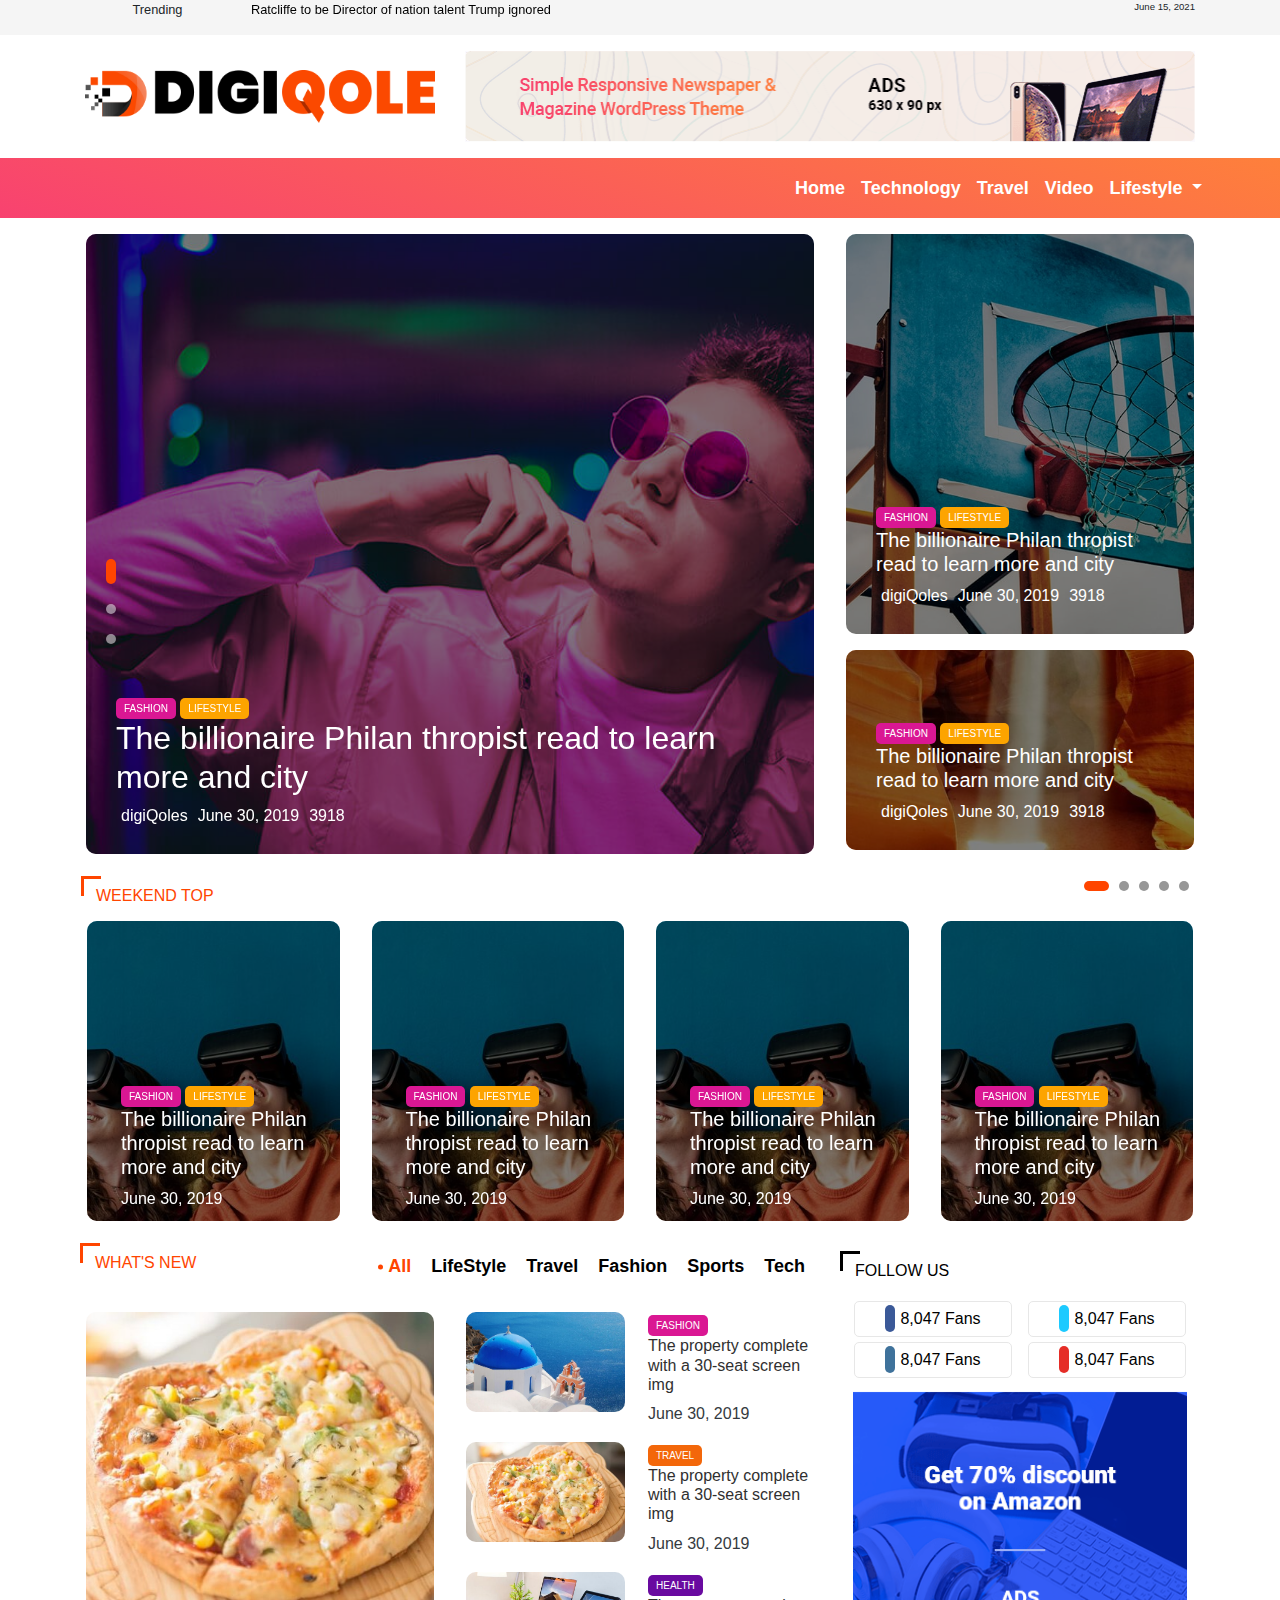
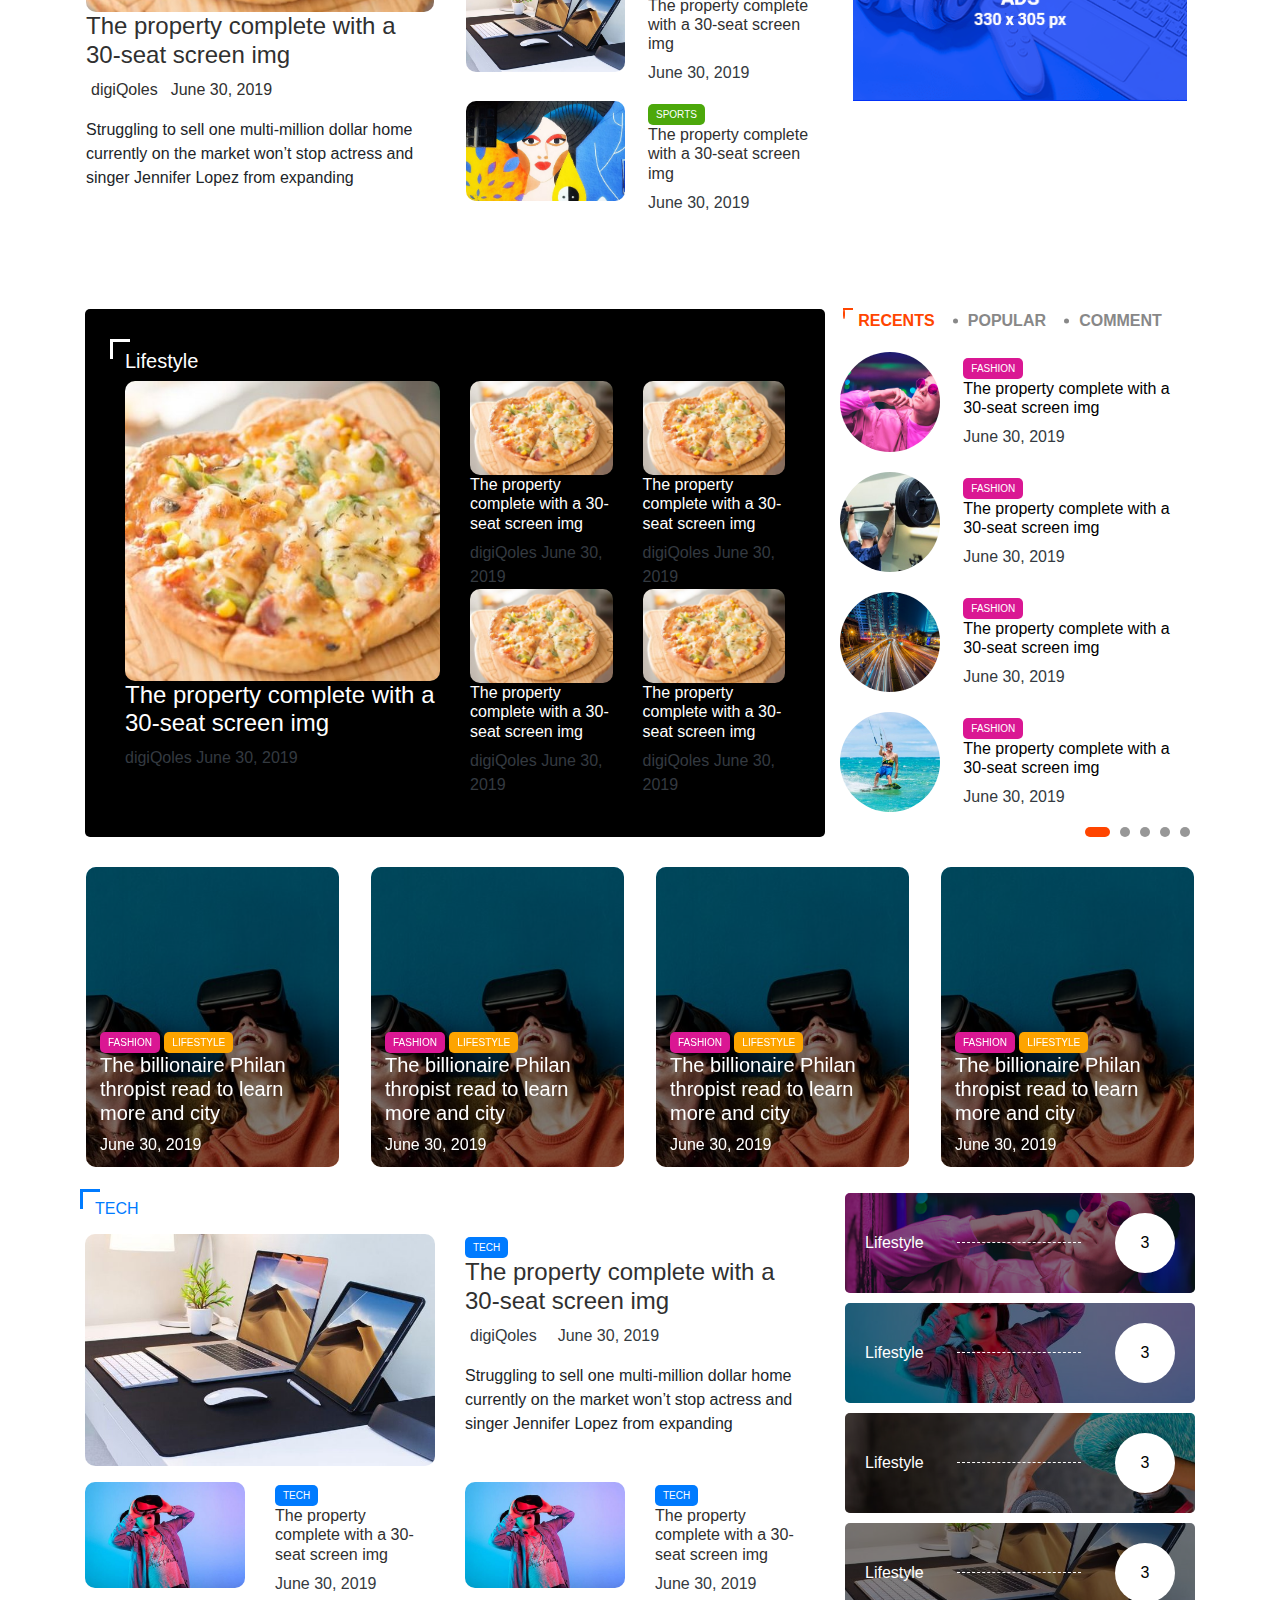
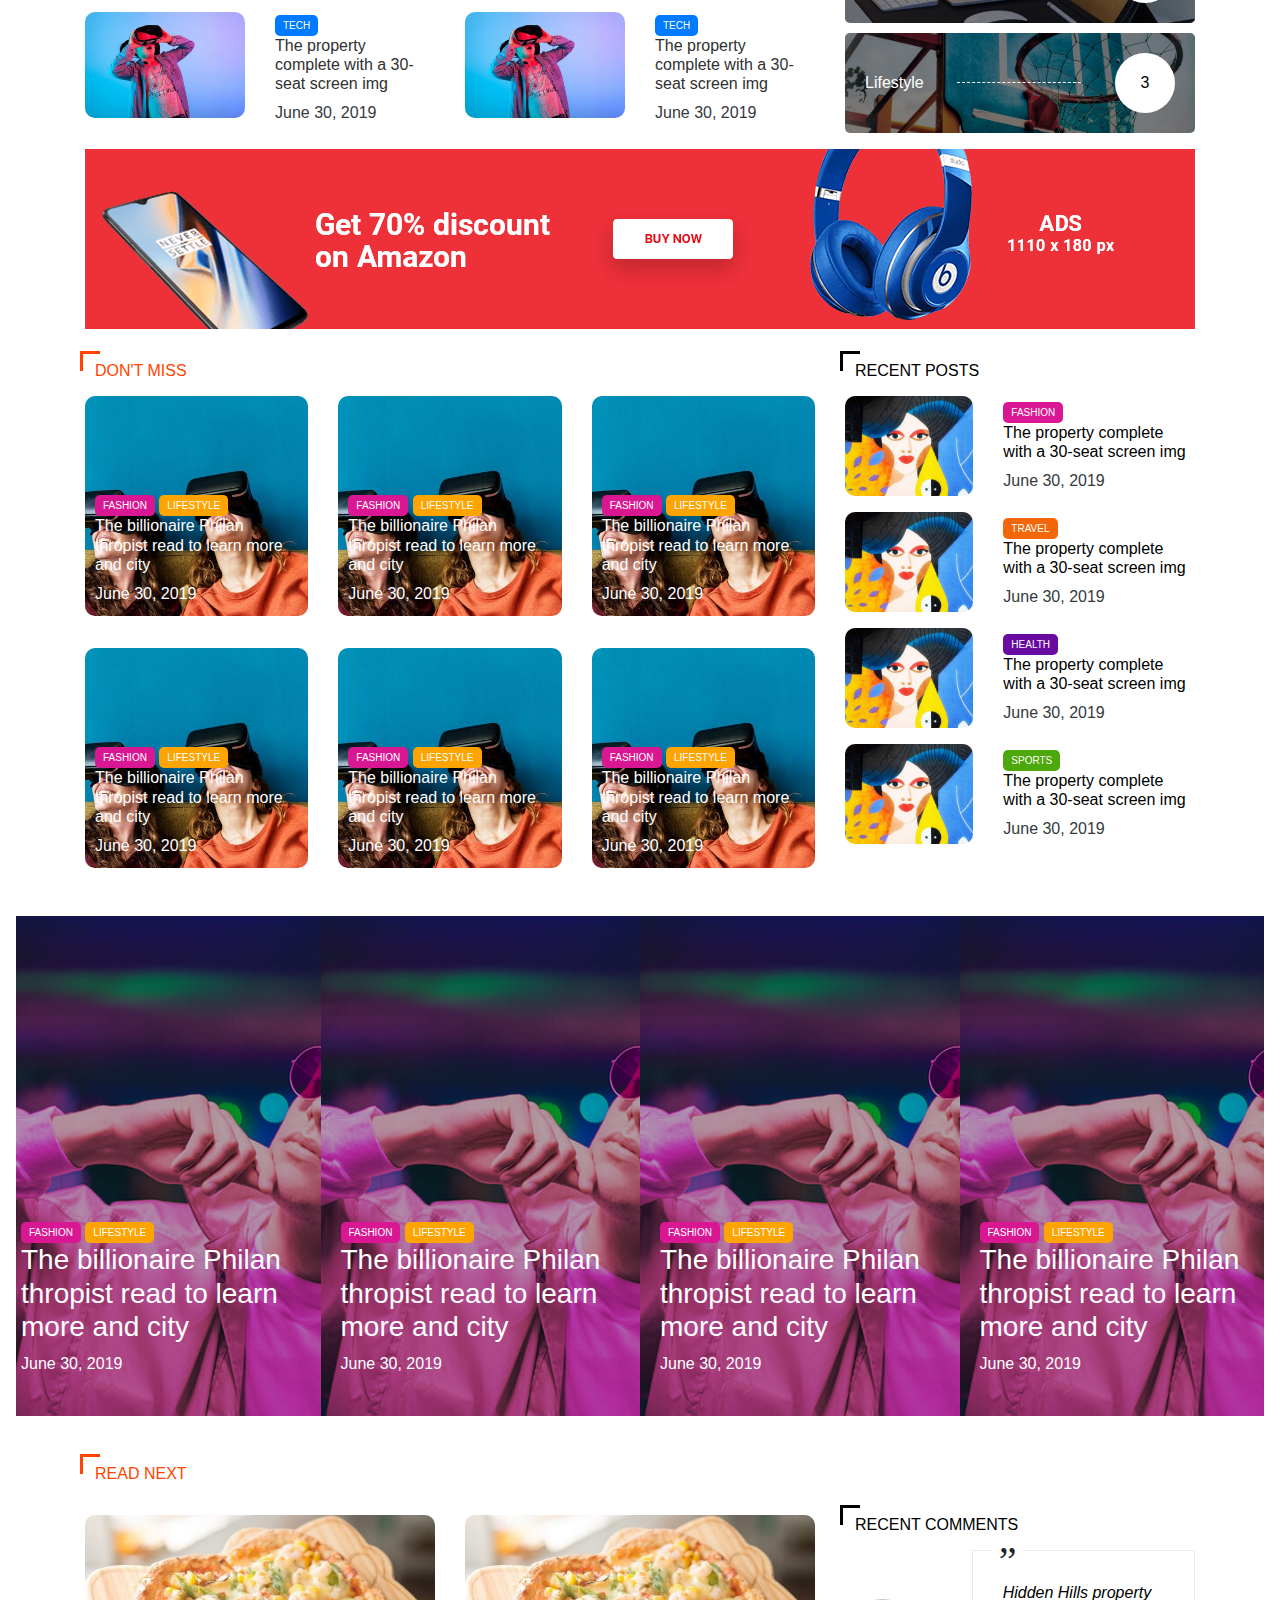
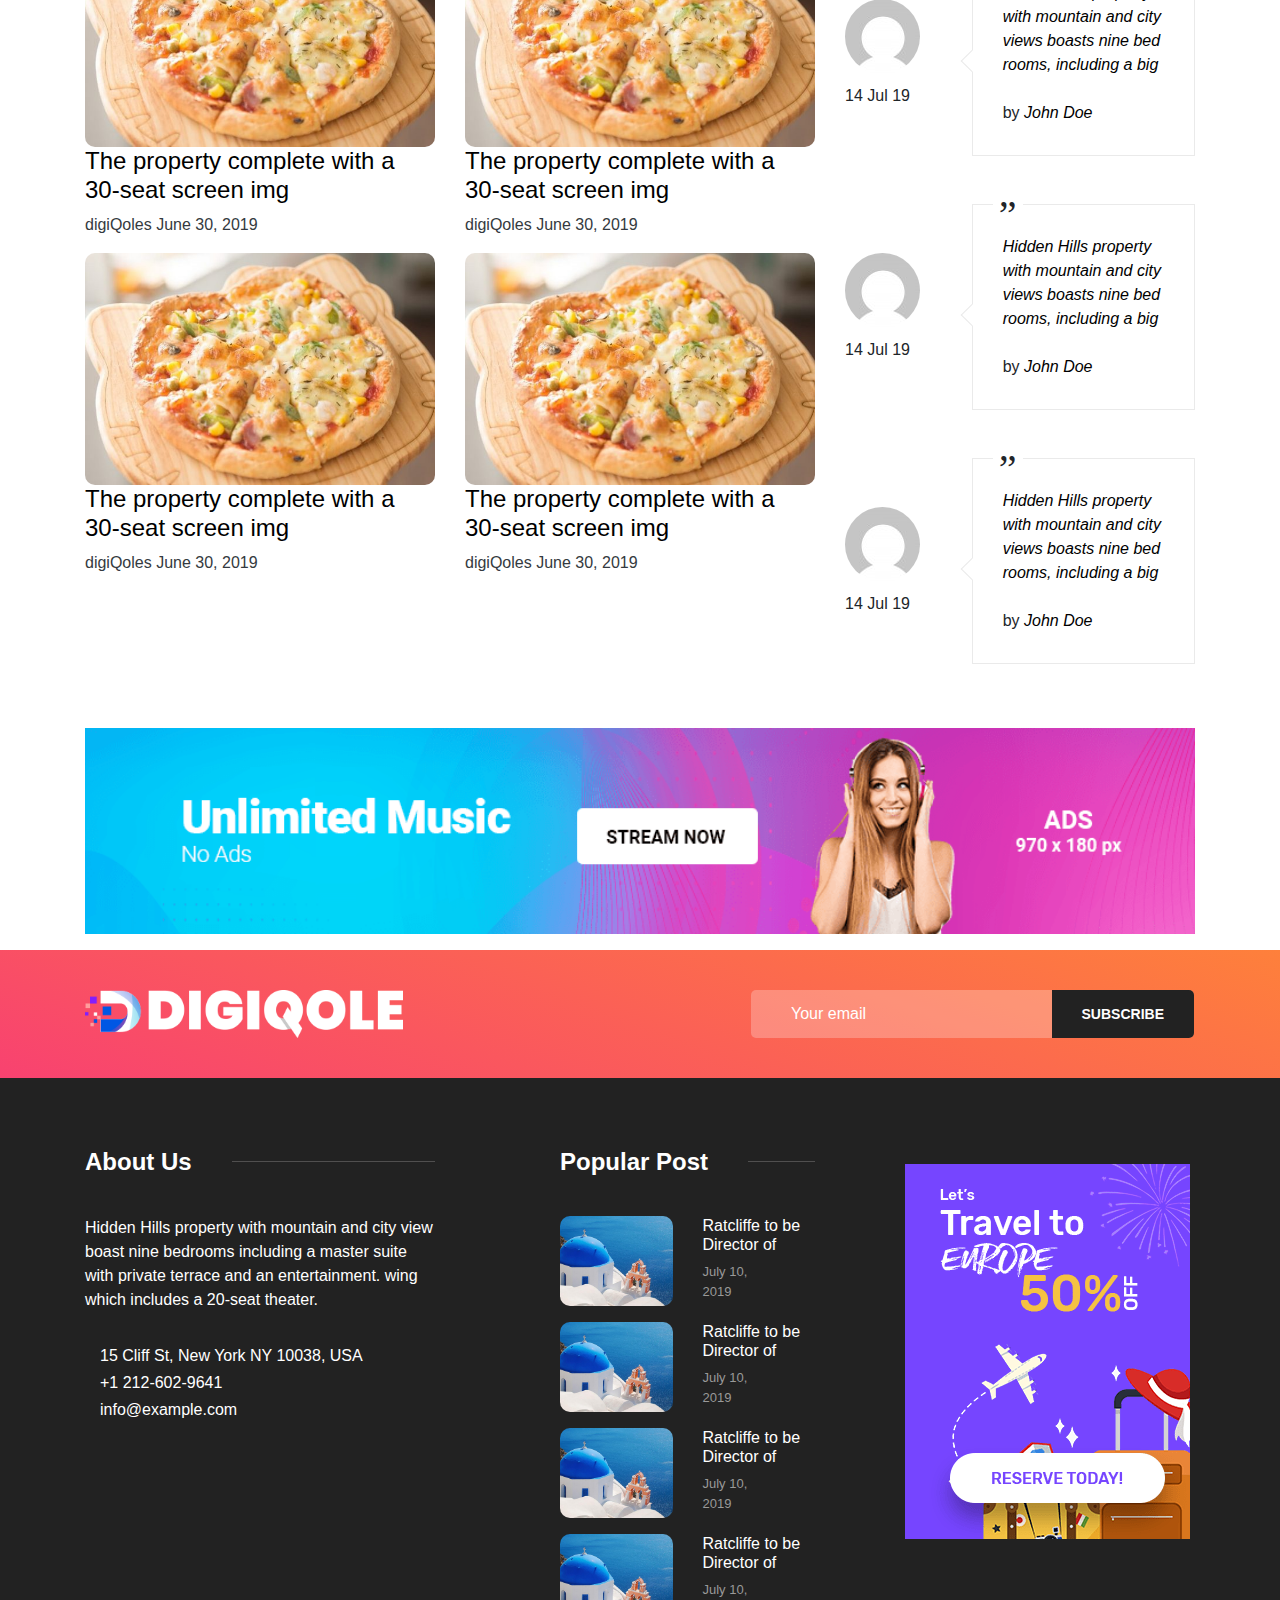
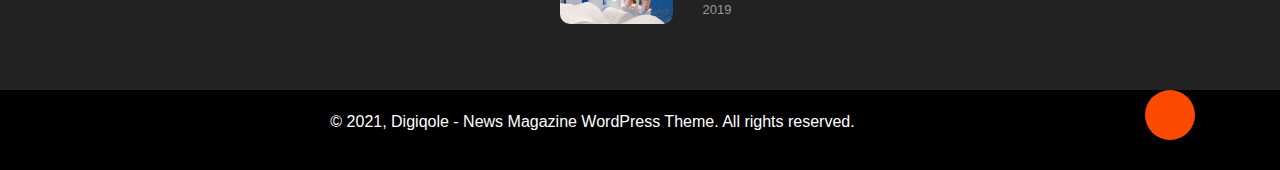
<file: index.html>
<!DOCTYPE html>
<html lang="en">
  <head>
    <meta charset="UTF-8" />
    <meta http-equiv="X-UA-Compatible" content="IE=edge" />
    <meta name="viewport" content="width=device-width, initial-scale=1.0" />
    <link
      rel="stylesheet"
      href="https://maxcdn.bootstrapcdn.com/bootstrap/4.0.0/css/bootstrap.min.css"
      integrity="sha384-Gn5384xqQ1aoWXA+058RXPxPg6fy4IWvTNh0E263XmFcJlSAwiGgFAW/dAiS6JXm"
      crossorigin="anonymous"
    />
    <link
      rel="stylesheet"
      href="https://use.fontawesome.com/releases/v5.15.3/css/all.css"
      integrity="sha384-SZXxX4whJ79/gErwcOYf+zWLeJdY/qpuqC4cAa9rOGUstPomtqpuNWT9wdPEn2fk"
      crossorigin="anonymous"
    />
    <link rel="stylesheet" href="./resources/style.css" />
    <!-- <link rel="stylesheet" href="./resources/responsive.css" /> -->
    <title>DNEWS</title>
  </head>
  <body>
<!-- Modal -->
<div class="modal fade" id="exampleModalCenter" tabindex="-1" role="dialog" aria-labelledby="exampleModalCenterTitle" aria-hidden="true">
  <button type="button" class="close" data-dismiss="modal" aria-label="Close" >
    <span aria-hidden="true" style="color: white;">&times;</span>
  </button>
  <div class="modal-dialog modal-dialog-centered" role="document">
  
    <div class="modal-content">
      <input class="search-input" type="text" placeholder="Seacrh Keyboard">
      <i class="fas fa-search"></i>
    </div>
  </div>
</div>
<!-- End of modal -->


<!-- Topbar -->
<div class="topbar topbar-gray mb-3">
      <div class="container">
        <div class="row align-item-center">
          <div class="col-lg-9 col-md-10 col-sm-12 align-item-center px-4">
            <div class="trending">
              <div class="trending-bar">
                <div class="row">
                  <div class="col-lg-9">
                    <div class="row">
                      <div class="col-lg-3 col-md-3 text-center">
                        <span class="trending-title">
                          <i class="fas fa-bolt"></i> Trending
                        </span>
                      </div>
                      <div class="col-lg-9 col-md-9">
                        <div
                          id="tredingcarousel"
                          class="
                            trending-slide
                            carousel
                            slide
                            trending-slide-bg
                          "
                          data-ride="carousel"
                        >
                          <div
                            class="
                              carousel-inner
                              text-center text-lg-left text-md-left
                            "
                          >
                            <div class="carousel-item active">
                              <div class="post-content">
                                <p class="post-title title-small">
                                  <a href="#">
                                    Ratcliffe to be Director of nation talent
                                    Trump ignored</a
                                  >
                                </p>
                              </div>
                            </div>
                            <div class="carousel-item">
                              <div class="post-content">
                                <p class="post-title title-small">
                                  <a href="#"
                                    >Nancy multi Chinese business woman
                                    trying</a
                                  >
                                </p>
                              </div>
                              <!--/.most-view-item-content -->
                            </div>
                            <div class="carousel-item">
                              <div class="post-content">
                                <p class="post-title title-small">
                                  <a href="#"
                                    >Harbour amid a Slowen down in singer city
                                    screening</a
                                  >
                                </p>
                              </div>
                              <!--/.most-view-item-content -->
                            </div>
                            <div class="carousel-item">
                              <div class="post-content">
                                <p class="post-title title-small">
                                  <a href="#"
                                    >Class property employ ancho red multi level
                                    mansion</a
                                  >
                                </p>
                              </div>
                        
                            </div>
                            <div class="carousel-item">
                              <div class="post-content">
                                <p class="post-title title-small">
                                  <a href="#"
                                    >The secret to moving this ancient sphinx
                                    screening</a
                                  >
                                </p>
                              </div>
                    
                            </div>
                          </div>
                        </div>
                      </div>
                    </div>
                  </div>
                </div>
              </div>
            </div>
          </div>
          <div
            class="
              col-lg-3 col-md-2 col-sm-12
              align-item-center
              text-right text-sm-center
            "
          >
            <ul class="top-info text-center">
              <li>
                <i class="fas fa-calendar-check" aria-hidden="true"></i> June
                15, 2021
              </li>
            </ul>
          </div>

          <!-- end col -->
        </div>
        <!-- end row -->
      </div>
</div>
<!-- End of topbar -->

<!-- Banner -->
<div class="container topbanner my-3">
      <div class="row mt-3">
        <div class="col-lg-4 col-md-4 align-self-center">
          <div class="logo-area">
            <img src="./resources/images/logo.png" alt="" />
          </div>
        </div>
        <div class="col-lg-8 col-md-8">
          <div class="banner">
            <img src="./resources/images/header_banner.png" alt="" />
          </div>
        </div>
      </div>
</div>
<!-- End of Banner -->

<!-- Navigation -->
<div class="container-fluid  navigation " style="background-image: linear-gradient( 20deg,#f84270 0%,#fe803b 100%);">
      <nav class="navbar navbar-expand-xl navbar-dark container align-items-xl-center">
        <button
          class="navbar-toggler"
          type="button"
          data-toggle="collapse"
          data-target="#navbarSupportedContent"
          aria-controls="navbarSupportedContent"
          aria-expanded="false"
          aria-label="Toggle navigation"
        >
          <span class="navbar-toggler-icon"></span>
        </button>
        <div class="navbar-social">
          <ul class="xs-social-list xs-social-list-v6 digiqole-social-list">
            <li><a href="#" target="_blank"><i class="fab fa-facebook-f"></i></a></li>
            <li><a href="#" target="_blank"><i class="fab fa-twitter"></i></a></li>
            <li><a href="#" target="_blank"><i class="fab fa-pinterest-p"></i></a></li>
            <li><a href="#" target="_blank"><i class="fab fa-instagram"></i></a></li>
            <li><a href="#" target="_blank"><i class="fab fa-linkedin-in"></i></a></li>
            <li> <button class="search " data-toggle="modal" data-target="#exampleModalCenter"><i class="fas fa-search"></i></button></li>
          </ul>
      </div>
        <div class="collapse navbar-collapse" id="navbarSupportedContent">
          <ul class="navbar-nav mr-auto">
            <li class="nav-item active">
              <a class="nav-link" href="#"
                >Home <span class="sr-only">(current)</span></a
              >
            </li>
            <li class="nav-item active">
              <a class="nav-link" href="./categories.html" target="_blank"
                >Technology <span class="sr-only">(current)</span></a
              >
            </li>
            <li class="nav-item active">
              <a class="nav-link" href="./categories.html" target="_blank"
                > Travel<span class="sr-only">(current)</span></a
              >
            </li>
            <li class="nav-item active">
              <a class="nav-link" href="#" 
                > Video<span class="sr-only">(current)</span></a
              >
            </li>
            <li class="nav-item dropdown">
              <a
                class="nav-link dropdown-toggle"
                href="#"
                id="navbarDropdown"
                role="button"
                data-toggle="dropdown"
                aria-haspopup="true"
                aria-expanded="false"
              >
              Lifestyle
              </a>
              <div class="dropdown-menu" aria-labelledby="navbarDropdown">
                <a class="dropdown-item" href="./categories.html" target="_blank">Health</a>
                <a class="dropdown-item" href="./categories.html" target="_blank">Sport</a>
                <a class="dropdown-item" href="./categories.html" target="_blank">Travel</a>
                <a class="dropdown-item" href="./categories.html" target="_blank">Fashion</a>
              </div>
            </li>
          </ul>
        </div>      
      </nav>
    
 </div>
<!-- End of Navigation -->


<!-- Home -->
<div class="container home">
    <div class="row">
      <div class=" col-xl-8 col-lg-12 p-3 home-carousel">
        <div
        id="carouselExampleControls"
        class="carousel slide"
        data-ride="carousel">
        <ol class="carousel-indicators top-weekend-indicator">
          <li
            data-target="#carouselExampleControls"
            data-slide-to="0"
            class="active"
          ></li>
          <li
            data-target="#carouselExampleControls"
            data-slide-to="1"
          ></li>
          <li
            data-target="#carouselExampleControls"
            data-slide-to="2"
            
          ></li>       
        </ol>
          <div class="carousel-inner">
            <div class="carousel-item active">
              <div class="single-box-home">
                <a href="./news.html" target="_blank" >
                  <div class="img-area">
                    <img
                        src="./resources/images/fashion_4.jpg"
                        alt="First slide" />
                  </div>
                </a>
                  <div class="img-text">
                    <div class="grid-category">
                      <a href=""><span class="tags fashion">Fashion</span></a> <a href=""><span class="tags lifestyle">Lifestyle</span></a>
                    </div>
                    <div class="post-title">
                      <h2>
                        <a href="">
                          The billionaire Philan thropist read to learn more
                          and city
                        </a>
                      </h2>
                    </div>
                    <ul class="post-meta-info d-flex">
                      <li class="author">
                        <i class="fas fa-user"></i>
                        <span href=""> digiQoles </span>
                      </li>
                      <li class="author">
                        <i class="fas fa-clock"></i>
                        <span href=""> June 30, 2019 </span>
                      </li>
                      <li class="author">
                        <i class="fas fa-fire"></i>
                        <span href=""> 3918 </span>
                      </li>
                    </ul>
                  </div>               
              </div>
            </div>
            <div class="carousel-item">
              <div class="single-box-home">
               <a href="./news.html" target="_blank">
                <div class="img-area">
                  <img  src="./resources/images/travel_1.jpg"
                      alt="First slide" />
                </div>
               </a>
                <div class="img-text">
                  <div class="grid-category">
                    <a href=""><span class="tags fashion">Fashion</span></a> <a href=""><span class="tags lifestyle">Lifestyle</span></a>
                  </div>
                  <div class="post-title">
                    <h2>
                      <a href="">
                        The billionaire Philan thropist read to learn more
                        and city
                      </a>
                    </h2>
                  </div>
                  <ul class="post-meta-info d-flex">
                    <li class="author">
                      <i class="fas fa-user"></i>
                      <span href=""> digiQoles </span>
                    </li>
                    <li class="author">
                      <i class="fas fa-clock"></i>
                      <span href=""> June 30, 2019 </span>
                    </li>
                    <li class="author">
                      <i class="fas fa-fire"></i>
                      <span href=""> 3918 </span>
                    </li>
                  </ul>
                </div>
              </div>
            </div>
            <div class="carousel-item ">
              <div class="single-box-home">
               <a href="./news.html" target="_blank"> <div class="img-area">
                <img   src="./resources/images/sports_1-455x300.jpg"
                    alt="First slide" />
              </div></a>
                <div class="img-text">
                  <div class="grid-category">
                    <a href=""><span class="tags fashion">Fashion</span></a> <a href=""><span class="tags lifestyle">Lifestyle</span></a>
                  </div>
                  <div class="post-title">
                    <h2>
                      <a href="">
                        The billionaire Philan thropist read to learn more
                        and city
                      </a>
                    </h2>
                  </div>
                  <ul class="post-meta-info d-flex">
                    <li class="author">
                      <i class="fas fa-user"></i>
                      <span href=""> digiQoles </span>
                    </li>
                    <li class="author">
                      <i class="fas fa-clock"></i>
                      <span href=""> June 30, 2019 </span>
                    </li>
                    <li class="author">
                      <i class="fas fa-fire"></i>
                      <span href=""> 3918 </span>
                    </li>
                  </ul>
                </div>
              </div>
            </div>
          </div>
         </div>
        </div>
      <div class="col-xl-4 col-lg-12  home-right p-3" >
        <div class="single-box-home-up mb-3">
          <a href="./news.html" target="_blank"><div class="img-area">
            <img
                src="./resources/images/sports_3.jpg"
                alt="First slide" />
          </div></a>
          <div class="img-text">
            <div class="grid-category">
              <a href=""><span class="tags fashion">Fashion</span></a> <a href=""><span class="tags lifestyle">Lifestyle</span></a>
            </div>
            <div class="post-title">
              <h5>
                <a href="">
                  The billionaire Philan thropist read to learn more
                  and city
                </a>
              </h5>
            </div>
            <ul class="post-meta-info d-flex">
              <li class="author">
                <i class="fas fa-user"></i>
                <a href=""> digiQoles </a>
              </li>
              <li class="author">
                <i class="fas fa-clock"></i>
                <a href=""> June 30, 2019 </a>
              </li>
              <li class="author">
                <i class="fas fa-fire"></i>
                <a href=""> 3918 </a>
              </li>
            </ul>
          </div>
        </div>
        <div class="single-box-home-down mt-3">
         <a href="./news.html" target="_blank"> <div class="img-area">
          <img
              src="./resources/images/travel_2-455x300.jpg"
              alt="First slide"
          />
        </div></a>
          <div class="img-text">
            <div class="grid-category">
              <a href=""><span class="tags fashion">Fashion</span></a> <a href=""><span class="tags lifestyle">Lifestyle</span></a>
            </div>
            <div class="post-title">
              <h5>
                <a href="">
                  The billionaire Philan thropist read to learn more
                  and city
                </a>
              </h5>
            </div>
            <ul class="post-meta-info d-flex">
              <li class="author">
                <i class="fas fa-user"></i>
                <a href=""> digiQoles </a>
              </li>
              <li class="author">
                <i class="fas fa-clock"></i>
                <a href=""> June 30, 2019 </a>
              </li>
              <li class="author">
                <i class="fas fa-fire"></i>
                <a href=""> 3918 </a>
              </li>
            </ul>
          </div>
        </div>
      </div>
     
    </div>
</div>
<!-- End of home -->


<!--First Carousel  -->
<div class="container first-carousel">
  <div class="row">
    <div class="col-lg-12 px-3">
      <div class="text my-3">
        <h6>Weekend Top</h6>
      </div>
      <div
        id="carouselExampleIndicators2"
        class="carousel slide"
        data-ride="carousel">
        <ol class="carousel-indicators top-weekend-indicator">
           <li
            data-target="#carouselExampleIndicators2"
            data-slide-to="0"
            class="active"
            ></li>
           <li
            data-target="#carouselExampleIndicators2"
            data-slide-to="1"
            ></li>
            <li
            data-target="#carouselExampleIndicators2"
            data-slide-to="2" ></li>
            <li
            data-target="#carouselExampleIndicators2"
            data-slide-to="3" ></li>
            <li
            data-target="#carouselExampleIndicators2"
            data-slide-to="4" ></li>
        </ol>
        <div class="carousel-inner">
          <div class="carousel-item active">
            <div class="row">
              <div class="col-lg-3 col-md-6 col-12 px-3">
                <div class="single-box top-weekend">
                  <a href="./news.html" target="_blank"><div class="img-area">
                    <img                 
                      src="./resources/images/tech_1-600x398.jpg"
                      alt="First slide"
                    />
                  </div></a>
                  <div class="img-text">
                    <div class="grid-category">
                      <a href=""><span class="tags fashion">Fashion</span></a> <a href=""><span class="tags lifestyle">Lifestyle</span></a>
                    </div>
                    <div class="post-title">
                      <h5>
                        <a href="">
                          The billionaire Philan thropist read to learn more
                          and city
                        </a>
                      </h5>
                    </div>
                    <span class="author">
                      <i class="fas fa-clock"></i>
                      <a href="">June 30, 2019 </a>
                    </span>
                  </div>
                </div>
              </div>
              <div class="col-lg-3 col-md-6 d-md-block d-none px-3">
                <div class="single-box top-weekend">
                  <a href="./news.html" target="_blank"><div class="img-area">
                    <img                    
                      src="./resources/images/tech_1-600x398.jpg"
                      alt="First slide"
                    />
                  </div></a>
                  <div class="img-text">
                    <div class="grid-category">
                      <a href=""><span class="tags fashion">Fashion</span></a> <a href=""><span class="tags lifestyle">Lifestyle</span></a>
                    </div>
                    <div class="post-title">
                      <h5>
                        <a href="">
                          The billionaire Philan thropist read to learn more
                          and city
                        </a>
                      </h5>
                    </div>
                    <span class="author">
                      <i class="fas fa-clock"></i>
                      <span href="">June 30, 2019 </span>
                    </span>
                  </div>
                </div>
              </div>
              <div class="col-lg-3 d-lg-block d-md-none d-none px-3">
                <div class="single-box top-weekend">
                 <a href="./news.html" target="_blank"> <div class="img-area">
                  <img  
                    src="./resources/images/tech_1-600x398.jpg"
                    alt="First slide"/>
                </div></a>
                  <div class="img-text">
                    <div class="grid-category">
                      <a href=""><span class="tags fashion">Fashion</span></a> <a href=""><span class="tags lifestyle">Lifestyle</span></a>
                    </div>
                    <div class="post-title">
                      <h5>
                        <a href="">
                          The billionaire Philan thropist read to learn more
                          and city
                        </a>
                      </h5>
                    </div>
                    <span class="author">
                      <i class="fas fa-clock"></i>
                      <span href="">June 30, 2019 </span>
                    </span>
                  </div>
                </div>
              </div>
              <div class="col-lg-3 d-lg-block d-md-none d-none px-3">
                <div class="single-box top-weekend">
               <a href="./news.html" target="_blank">   <div class="img-area">
                <img               
                  src="./resources/images/tech_1-600x398.jpg"
                  alt="First slide"/>
              </div></a>
                  <div class="img-text">
                    <div class="grid-category">
                      <a href=""><span class="tags fashion">Fashion</span></a> <a href=""><span class="tags lifestyle">Lifestyle</span></a>
                    </div>
                    <div class="post-title">
                      <h5>
                        <a href="">
                          The billionaire Philan thropist read to learn more
                          and city
                        </a>
                      </h5>
                    </div>
                    <span class="author">
                      <i class="fas fa-clock"></i>
                      <span href="">June 30, 2019 </span>
                    </span>
                  </div>
                </div>
              </div>
            </div>
          </div>
          <div class="carousel-item">
            <div class="row">
              <div class="col-lg-3 col-md-6 col-12  px-3">
                <div class="single-box top-weekend">
                  <a href="./news.html" target="_blank"><div class="img-area">
                    <img                  
                      src="./resources/images/tech_1-600x398.jpg"
                      alt="First slide"
                    />
                  </div></a>
                  <div class="img-text">
                    <div class="grid-category">
                      <a href=""><span class="tags fashion">Fashion</span></a> <a href=""><span class="tags lifestyle">Lifestyle</span></a>
                    </div>
                    <div class="post-title">
                      <h5>
                        <a href="">
                          The billionaire Philan thropist read to learn more
                          and city
                        </a>
                      </h5>
                    </div>
                    <span class="author">
                      <i class="fas fa-clock"></i>
                      <span href="">June 30, 2019 </span>
                    </span>
                  </div>
                </div>
              </div>
              <div class="col-lg-3 col-md-6 d-md-block d-none px-3">
                <div class="single-box top-weekend">
                  <a href="./news.html" target="_blank"><div class="img-area">
                    <img                   
                      src="./resources/images/tech_1-600x398.jpg"
                      alt="First slide"
                    />
                  </div></a>
                  <div class="img-text">
                    <div class="grid-category">
                      <a href=""><span class="tags fashion">Fashion</span></a> <a href=""><span class="tags lifestyle">Lifestyle</span></a>
                    </div>
                    <div class="post-title">
                      <h5>
                        <a href="">
                          The billionaire Philan thropist read to learn more
                          and city
                        </a>
                      </h5>
                    </div>
                    <span class="author">
                      <i class="fas fa-clock"></i>
                      <span href="">June 30, 2019 </span>
                    </span>
                  </div>
                </div>
              </div>
              <div class="col-lg-3 d-lg-block d-md-none d-none px-3">
                <div class="single-box top-weekend">
                  <a href="./news.html" target="_blank"><div class="img-area">
                    <img                   
                      src="./resources/images/tech_1-600x398.jpg"
                      alt="First slide"
                    />
                  </div></a>
                  <div class="img-text">
                    <div class="grid-category">
                      <a href=""><span class="tags fashion">Fashion</span></a> <a href=""><span class="tags lifestyle">Lifestyle</span></a>
                    </div>
                    <div class="post-title">
                      <h5>
                        <a href="">
                          The billionaire Philan thropist read to learn more
                          and city
                        </a>
                      </h5>
                    </div>
                    <span class="author">
                      <i class="fas fa-clock"></i>
                      <span href="">June 30, 2019 </span>
                    </span>
                  </div>
                </div>
              </div>
              <div class="col-lg-3 d-lg-block d-md-none d-none px-3">
                <div class="single-box top-weekend">
                  <a href="./news.html" target="_blank"><div class="img-area">
                    <img                      
                      src="./resources/images/tech_1-600x398.jpg"
                      alt="First slide"
                    />
                  </div></a>
                  <div class="img-text">
                    <div class="grid-category">
                      <a href=""><span class="tags fashion">Fashion</span></a> <a href=""><span class="tags lifestyle">Lifestyle</span></a>
                    </div>
                    <div class="post-title">
                      <h5>
                        <a href="">
                          The billionaire Philan thropist read to learn more
                          and city
                        </a>
                      </h5>
                    </div>
                    <span class="author">
                      <i class="fas fa-clock"></i>
                      <span href="">June 30, 2019 </span>
                    </span>
                  </div>
                </div>
              </div>
            </div>
          </div>
          <div class="carousel-item">
            <div class="row">
              <div class="col-lg-3 col-md-6 col-12  px-3">
                <div class="single-box top-weekend">
                  <a href="./news.html" target="_blank"><div class="img-area">
                    <img
                      src="./resources/images/tech_1-600x398.jpg"
                      alt="First slide"
                    />
                  </div></a>
                  <div class="img-text">
                    <div class="grid-category">
                      <a href=""><span class="tags fashion">Fashion</span></a> <a href=""><span class="tags lifestyle">Lifestyle</span></a>
                    </div>
                    <div class="post-title">
                      <h5>
                        <a href="">
                          The billionaire Philan thropist read to learn more
                          and city
                        </a>
                      </h5>
                    </div>
                    <span class="author">
                      <i class="fas fa-clock"></i>
                      <span href="">June 30, 2019 </span>
                    </span>
                  </div>
                </div>
              </div>
              <div class="col-lg-3 col-md-6 d-md-block px-3 d-none">
                <div class="single-box top-weekend">
                 <a href="./news.html" target="_blank"> <div class="img-area">
                  <img                
                    src="./resources/images/tech_1-600x398.jpg"
                    alt="First slide"
                  />
                </div></a>
                  <div class="img-text">
                    <div class="grid-category">
                      <a href=""><span class="tags fashion">Fashion</span></a> <a href=""><span class="tags lifestyle">Lifestyle</span></a>
                    </div>
                    <div class="post-title">
                      <h5>
                        <a href="">
                          The billionaire Philan thropist read to learn more
                          and city
                        </a>
                      </h5>
                    </div>
                    <span class="author">
                      <i class="fas fa-clock"></i>
                      <span href="">June 30, 2019 </span>
                    </span>
                  </div>
                </div>
              </div>
              <div class="col-lg-3 d-lg-block d-md-none d-none px-3">
                <div class="single-box top-weekend ">
                  <a href="./news.html" target="_blank"><div class="img-area ">
                    <img                    
                      src="./resources/images/tech_1-600x398.jpg"
                      alt="First slide"
                    />
                  </div></a>
                  <div class="img-text">
                    <div class="grid-category">
                      <a href=""><span class="tags fashion">Fashion</span></a> <a href=""><span class="tags lifestyle">Lifestyle</span></a>
                    </div>
                    <div class="post-title">
                      <h5>
                        <a href="">
                          The billionaire Philan thropist read to learn more
                          and city
                        </a>
                      </h5>
                    </div>
                    <span class="author">
                      <i class="fas fa-clock"></i>
                      <span href="">June 30, 2019 </span>
                    </span>
                  </div>
                </div>
              </div>
              <div class="col-lg-3 d-lg-block d-md-none d-none px-3">
                <div class="single-box top-weekend">
                  <a href="./news.html" target="_blank"><div class="img-area">
                    <img
                      class="w-100"
                      src="./resources/images/tech_1-600x398.jpg"
                      alt="First slide"
                    />
                  </div></a>
                  <div class="img-text">
                    <div class="grid-category">
                      <a href=""><span class="tags fashion">Fashion</span></a> <a href=""><span class="tags lifestyle">Lifestyle</span></a>
                    </div>
                    <div class="post-title">
                      <h5>
                        <a href="">
                          The billionaire Philan thropist read to learn more
                          and city
                        </a>
                      </h5>
                    </div>
                    <span class="author">
                      <i class="fas fa-clock"></i>
                      <span href="">June 30, 2019 </span>
                    </span>
                  </div>
                </div>
              </div>
            </div>
          </div>  
          <div class="carousel-item">
            <div class="row">
              <div class="col-lg-3 col-md-6 col-12  px-3">
                <div class="single-box top-weekend">
                  <a href="./news.html" target="_blank"><div class="img-area">
                    <img
                      src="./resources/images/tech_1-600x398.jpg"
                      alt="First slide"
                    />
                  </div></a>
                  <div class="img-text">
                    <div class="grid-category">
                      <a href=""><span class="tags fashion">Fashion</span></a> <a href=""><span class="tags lifestyle">Lifestyle</span></a>
                    </div>
                    <div class="post-title">
                      <h5>
                        <a href="">
                          The billionaire Philan thropist read to learn more
                          and city
                        </a>
                      </h5>
                    </div>
                    <span class="author">
                      <i class="fas fa-clock"></i>
                      <span href="">June 30, 2019 </span>
                    </span>
                  </div>
                </div>
              </div>
              <div class="col-lg-3 col-md-6 d-md-block px-3 d-none">
                <div class="single-box top-weekend">
                 <a href="./news.html" target="_blank"> <div class="img-area">
                  <img                
                    src="./resources/images/tech_1-600x398.jpg"
                    alt="First slide"
                  />
                </div></a>
                  <div class="img-text">
                    <div class="grid-category">
                      <a href=""><span class="tags fashion">Fashion</span></a> <a href=""><span class="tags lifestyle">Lifestyle</span></a>
                    </div>
                    <div class="post-title">
                      <h5>
                        <a href="">
                          The billionaire Philan thropist read to learn more
                          and city
                        </a>
                      </h5>
                    </div>
                    <span class="author">
                      <i class="fas fa-clock"></i>
                      <span href="">June 30, 2019 </span>
                    </span>
                  </div>
                </div>
              </div>
              <div class="col-lg-3 d-lg-block d-md-none d-none px-3">
                <div class="single-box top-weekend ">
                  <a href="./news.html" target="_blank"><div class="img-area ">
                    <img                    
                      src="./resources/images/tech_1-600x398.jpg"
                      alt="First slide"
                    />
                  </div></a>
                  <div class="img-text">
                    <div class="grid-category">
                      <a href=""><span class="tags fashion">Fashion</span></a> <a href=""><span class="tags lifestyle">Lifestyle</span></a>
                    </div>
                    <div class="post-title">
                      <h5>
                        <a href="">
                          The billionaire Philan thropist read to learn more
                          and city
                        </a>
                      </h5>
                    </div>
                    <span class="author">
                      <i class="fas fa-clock"></i>
                      <span href="">June 30, 2019 </span>
                    </span>
                  </div>
                </div>
              </div>
              <div class="col-lg-3 d-lg-block d-md-none d-none px-3">
                <div class="single-box top-weekend">
                  <a href="./news.html" target="_blank"><div class="img-area">
                    <img
                      class="w-100"
                      src="./resources/images/tech_1-600x398.jpg"
                      alt="First slide"
                    />
                  </div></a>
                  <div class="img-text">
                    <div class="grid-category">
                      <a href=""><span class="tags fashion">Fashion</span></a> <a href=""><span class="tags lifestyle">Lifestyle</span></a>
                    </div>
                    <div class="post-title">
                      <h5>
                        <a href="">
                          The billionaire Philan thropist read to learn more
                          and city
                        </a>
                      </h5>
                    </div>
                    <span class="author">
                      <i class="fas fa-clock"></i>
                      <span href="">June 30, 2019 </span>
                    </span>
                  </div>
                </div>
              </div>
            </div>
          </div> 
          <div class="carousel-item">
            <div class="row">
              <div class="col-lg-3 col-md-6 col-12  px-3">
                <div class="single-box top-weekend">
                  <a href="./news.html" target="_blank"><div class="img-area">
                    <img
                      src="./resources/images/tech_1-600x398.jpg"
                      alt="First slide"
                    />
                  </div></a>
                  <div class="img-text">
                    <div class="grid-category">
                      <a href=""><span class="tags fashion">Fashion</span></a> <a href=""><span class="tags lifestyle">Lifestyle</span></a>
                    </div>
                    <div class="post-title">
                      <h5>
                        <a href="">
                          The billionaire Philan thropist read to learn more
                          and city
                        </a>
                      </h5>
                    </div>
                    <span class="author">
                      <i class="fas fa-clock"></i>
                      <span href="">June 30, 2019 </span>
                    </span>
                  </div>
                </div>
              </div>
              <div class="col-lg-3 col-md-6 d-md-block px-3 d-none">
                <div class="single-box top-weekend">
                 <a href="./news.html" target="_blank"> <div class="img-area">
                  <img                
                    src="./resources/images/tech_1-600x398.jpg"
                    alt="First slide"
                  />
                </div></a>
                  <div class="img-text">
                    <div class="grid-category">
                      <a href=""><span class="tags fashion">Fashion</span></a> <a href=""><span class="tags lifestyle">Lifestyle</span></a>
                    </div>
                    <div class="post-title">
                      <h5>
                        <a href="">
                          The billionaire Philan thropist read to learn more
                          and city
                        </a>
                      </h5>
                    </div>
                    <span class="author">
                      <i class="fas fa-clock"></i>
                      <span href="">June 30, 2019 </span>
                    </span>
                  </div>
                </div>
              </div>
              <div class="col-lg-3 d-lg-block d-md-none d-none px-3">
                <div class="single-box top-weekend ">
                  <a href="./news.html" target="_blank"><div class="img-area ">
                    <img                    
                      src="./resources/images/tech_1-600x398.jpg"
                      alt="First slide"
                    />
                  </div></a>
                  <div class="img-text">
                    <div class="grid-category">
                      <a href=""><span class="tags fashion">Fashion</span></a> <a href=""><span class="tags lifestyle">Lifestyle</span></a>
                    </div>
                    <div class="post-title">
                      <h5>
                        <a href="">
                          The billionaire Philan thropist read to learn more
                          and city
                        </a>
                      </h5>
                    </div>
                    <span class="author">
                      <i class="fas fa-clock"></i>
                      <span href="">June 30, 2019 </span>
                    </span>
                  </div>
                </div>
              </div>
              <div class="col-lg-3 d-lg-block d-md-none d-none px-3">
                <div class="single-box top-weekend">
                  <a href="./news.html" target="_blank"><div class="img-area">
                    <img
                      class="w-100"
                      src="./resources/images/tech_1-600x398.jpg"
                      alt="First slide"
                    />
                  </div></a>
                  <div class="img-text">
                    <div class="grid-category">
                      <a href=""><span class="tags fashion">Fashion</span></a> <a href=""><span class="tags lifestyle">Lifestyle</span></a>
                    </div>
                    <div class="post-title">
                      <h5>
                        <a href="">
                          The billionaire Philan thropist read to learn more
                          and city
                        </a>
                      </h5>
                    </div>
                    <span class="author">
                      <i class="fas fa-clock"></i>
                      <span href="">June 30, 2019 </span>
                    </span>
                  </div>
                </div>
              </div>
            </div>
          </div>       
        </div>
      </div>
    </div>
  </div>
</div>
<!-- End of carousel -->


<!-- Whats news -->
<div class="container">
  <div class="row">
    <div class="col-xl-8 col-lg-12 my-3" >
      <div class="row">
        <div class="col-lg-12 my-3">
          <div class="text news-text"> 
            <h6>WHAT'S NEW</h6>    
            <ul class="nav nav-tabs" id="myTab" role="tablist">
            <li class="nav-item">
              <a
                class="nav-link active show"
                id="all-tab"
                data-toggle="tab"
                href="#all"
                role="tab"
                aria-controls="all"
                aria-selected="true"
                >All</a
              >
            </li>
            <li class="nav-item">
              <a
                class="nav-link"
                id="lifestyle-tab"
                data-toggle="tab"
                href="#lifestyle"
                role="tab"
                aria-controls="lifestyle"
                aria-selected="false"
                >LifeStyle</a
              >
            </li>
            <li class="nav-item">
              <a
                class="nav-link"
                id="travel-tab"
                data-toggle="tab"
                href="#travel"
                role="tab"
                aria-controls="travel"
                aria-selected="false"
                >Travel</a
              >
            </li>
            <li class="nav-item">
              <a
                class="nav-link"
                id="fashion-tab"
                data-toggle="tab"
                href="#fashion"
                role="tab"
                aria-controls="fashion"
                aria-selected="false"
                >Fashion</a
              >
            </li>
            <li class="nav-item">
              <a
                class="nav-link"
                id="sports-tab"
                data-toggle="tab"
                href="#sports"
                role="tab"
                aria-controls="sports"
                aria-selected="false"
                >Sports</a
              >
            </li>
            <li class="nav-item">
              <a
                class="nav-link"
                id="tech-tab"
                data-toggle="tab"
                href="#tech"
                role="tab"
                aria-controls="tech"
                aria-selected="false"
                >Tech</a
              >
            </li>
             </ul>     
        </div>     
        </div>
      </div>
     <div class="row">
      <div class="col-lg-12 news">
        <div class="tab-content" id="myTabContent">
          <div
            class="tab-pane fade active show"
            id="all"
            role="tabpanel"
            aria-labelledby="all-tab">
            <div class="row">
              <div class="col-md-6 p-3">  
                <a href="./news.html" target="_blank">           
                <div class="img-area-news">             
                  <img
                    src="./resources/images/food_6-600x398.jpg"
                    alt=""
                    class="w-100"/>   
                </div></a>
              <div class="img-text-news">
                <a href="#"><h4>The property complete with a 30-seat screen img</h4></a>
                  <ul class="post-meta-info d-flex ">
                    <li class="author">
                      <i class="fas fa-user"></i>
                      <a href="" ><span> digiQoles  </span></a>
                    </li>
                    <li class="author">
                      <i class="fas fa-clock"></i>
                      <a href="" >  June 30, 2019 </a>
                    </li>
                  </ul>
                </div>
           
                <p>
                  Struggling to sell one multi-million dollar home currently
                  on the market won’t stop actress and singer Jennifer Lopez
                  from expanding 
                </p>
             
              </div>
              <div class="col-md-6  p-3" >
                <ul class="whatsnew">
                  <li>
                    <div class="row mb-3">
                      <div class="col-md-6 col-5">
                        <a href="./news.html" target="_blank">           
                          <div class="img-area-news">             
                            <img
                              src="./resources/images/travel_1.jpg"
                              alt=""
                              class="w-100"/>   
                          </div></a>
                      </div>
                      <div class="col-md-6 col-7 pl-2">
                        <div class="img-text-news">
                          <a href="#"><span class="tags fashion">FASHION</span></a>
                          <a href="#"><h6>
                            The property complete with a 30-seat screen img
                          </h6></a>
                          <span>
                            <i class="fas fa-clock text-dark"></i>
                            <a href="" class="text-dark">
                              June 30, 2019
                            </a></span
                          >
                        </div>
                      </div>
                    </div>
                  </li>
                  <li>
                    <div class="row mb-3">
                      <div class="col-md-6 col-5">
                        <a href="./news.html" target="_blank">           
                          <div class="img-area-news">             
                            <img
                              src="./resources/images/food_6-600x398.jpg"
                              alt=""
                              class="w-100"/>   
                          </div></a>
                      </div>
                      <div class="col-md-6 col-7 pl-2">
                        <div class="img-text-news">
                      <a href="#"> <span class="tags travel">Travel</span></a>
                          <a href="#"><h6>
                            The property complete with a 30-seat screen img
                          </h6></a>
                          <span>
                            <i class="fas fa-clock text-dark"></i>
                            <a href="" class="text-dark">
                              June 30, 2019
                            </a></span >
                        </div>
                      </div>
                    </div>
                  </li>
                  <li>
                    <div class="row mb-3">
                      <div class="col-md-6 col-5">
                        <a href="./news.html" target="_blank">           
                          <div class="img-area-news">             
                            <img
                              src="./resources/images/tech_5-600x398.jpg"
                              alt=""
                              class="w-100"/>   
                          </div></a>
                      </div>
                      <div class="col-md-6 col-7 pl-2">
                       <div class="img-text-news">
                        <a href="#"><span class="tags health">Health</span></a>
                       <a href="#"> <h6>
                        The property complete with a 30-seat screen img
                      </h6></a>
                        <span>
                          <i class="fas fa-clock text-dark"></i>
                          <a href="" class="text-dark">
                            June 30, 2019
                          </a></span
                        >
                      </div>
                      </div>
                    </div>
                  </li>
                  <li>
                    <div class="row mb-3">
                      <div class="col-md-6 col-5">
                        <a href="./news.html" target="_blank">           
                          <div class="img-area-news">             
                            <img
                              src="./resources/images/fashion_2.jpg"
                              alt=""
                              class="w-100"/>   
                          </div></a>
                      </div>
                      <div class="col-md-6  col-7 pl-2">
                       <div class="img-text-news">
                        <a href="#"><span class="tags sport">sports</span></a>
                          <a href="#"><h6>
                            The property complete with a 30-seat screen img
                          </h6></a>
                          <span>
                            <i class="fas fa-clock text-dark"></i>
                            <a href="" class="text-dark">
                              June 30, 2019
                            </a></span
                          >
                        </div>
                      </div>
                    </div>
                  </li>
                </ul>
              </div>
            </div>
          </div>
          <div
            class="tab-pane fade"
            id="lifestyle"
            role="tabpanel"
            aria-labelledby="lifestyle-tab">
            <div class="row">
              <div class="col-md-6 p-3">           
                <a href="./news.html" target="_blank">           
                  <div class="img-area-news">             
                    <img
                      src="./resources/images/food_6-600x398.jpg"
                      alt=""
                      class="w-100"/>   
                  </div></a>
                <div class="img-text-news">
                <a href="#"><h4>The property complete with a 30-seat screen img</h4></a>
                <ul class="post-meta-info d-flex">
                  <li class="author">
                    <i class="fas fa-user"></i>
                    <a href="" class="text-dark"> digiQoles </a>
                  </li>
                  <li class="author">
                    <i class="fas fa-clock"></i>
                    <a href="" class="text-dark"> June 30, 2019 </a>
                  </li>
                </ul>
              </div>
                <p>
                  Struggling to sell one multi-million dollar home currently
                  on the market won’t stop actress and singer Jennifer Lopez
                  from expanding
                </p>
              </div>
              <div class="col-md-6 p-3">
                <ul class="whatsnew">
                  <li>
                    <div class="row mb-3">
                      <div class="col-md-6 col-5">
                        <a href="./news.html" target="_blank">           
                          <div class="img-area-news">             
                            <img
                              src="./resources/images/travel_1.jpg"
                              alt=""
                              class="w-100"/>   
                          </div></a>
                      </div>
                      <div class="col-md-6 col-7 pl-2">
                        <div class="img-text-news">
                          <a href="#"><span class="tags fashion">FASHION</span></a>
                          <a href="#"><h6>
                            The property complete with a 30-seat screen img
                          </h6></a>
                          <span>
                            <i class="fas fa-clock text-dark"></i>
                            <a href="" class="text-dark">
                              June 30, 2019
                            </a></span
                          >
                        </div>
                      </div>
                    </div>
                  </li>
                  <li>
                    <div class="row mb-3">
                      <div class="col-md-6 col-5">
                        <a href="./news.html" target="_blank">           
                          <div class="img-area-news">             
                            <img
                              src="./resources/images/food_6-600x398.jpg"
                              alt=""
                              class="w-100"/>   
                          </div></a>
                      </div>
                      <div class="col-md-6 col-7 pl-2">
                        <div class="img-text-news">
                      <a href="#"> <span class="tags travel">Travel</span></a>
                          <a href="#"><h6>
                            The property complete with a 30-seat screen img
                          </h6></a>
                          <span>
                            <i class="fas fa-clock text-dark"></i>
                            <a href="" class="text-dark">
                              June 30, 2019
                            </a></span >
                        </div>
                      </div>
                    </div>
                  </li>
                  <li>
                    <div class="row mb-3">
                      <div class="col-md-6 col-5">
                        <a href="./news.html" target="_blank">           
                          <div class="img-area-news">             
                            <img
                              src="./resources/images/food_6-600x398.jpg"
                              alt=""
                              class="w-100"/>   
                          </div></a>
                      </div>
                      <div class="col-md-6 col-7 pl-2">
                       <div class="img-text-news">
                        <a href="#"><span class="tags health">Health</span></a>
                       <a href="#"> <h6>
                        The property complete with a 30-seat screen img
                      </h6></a>
                        <span>
                          <i class="fas fa-clock text-dark"></i>
                          <a href="" class="text-dark">
                            June 30, 2019
                          </a></span
                        >
                      </div>
                      </div>
                    </div>
                  </li>
                  <li>
                    <div class="row mb-3">
                      <div class="col-md-6 col-5">
                        <a href="./news.html" target="_blank">           
                          <div class="img-area-news">             
                            <img
                              src="./resources/images/food_6-600x398.jpg"
                              alt=""
                              class="w-100"/>   
                          </div></a>
                      </div>
                      <div class="col-md-6  col-7 pl-2">
                       <div class="img-text-news">
                        <a href="#"><span class="tags sport">sports</span></a>
                          <a href="#"><h6>
                            The property complete with a 30-seat screen img
                          </h6></a>
                          <span>
                            <i class="fas fa-clock text-dark"></i>
                            <a href="" class="text-dark">
                              June 30, 2019
                            </a></span
                          >
                        </div>
                      </div>
                    </div>
                  </li>
                </ul>
              </div>
            </div>
          </div>
          <div  
            class="tab-pane fade"
            id="travel"
            role="tabpanel"
            aria-labelledby="travel-tab"
          >
            <div class="row">
              <div class="col-md-6 p-3">
                <a href="./news.html" target="_blank">           
                  <div class="img-area-news">             
                    <img
                      src="./resources/images/food_6-600x398.jpg"
                      alt=""
                      class="w-100"/>   
                  </div></a>
              
                  <div class="img-text-news">
                    <a href="#"><h4>The property complete with a 30-seat screen img</h4> </a>
                    <ul class="post-meta-info d-flex text-dark">
                      <li class="author">
                        <i class="fas fa-user"></i>
                        <a href="" class="text-dark"> digiQoles </a>
                      </li>
                      <li class="author">
                        <i class="fas fa-clock"></i>
                        <a href="" class="text-dark"> June 30, 2019 </a>
                      </li>
                    </ul>
                  </div>          
                <p>
                  Struggling to sell one multi-million dollar home currently
                  on the market won’t stop actress and singer Jennifer Lopez
                  from expanding
                </p>
              </div>
              <div class="col-md-6 p-3">
                <ul class="whatsnew">
                  <li>
                    <div class="row mb-3">
                      <div class="col-md-6 col-5">
                        <a href="./news.html" target="_blank">           
                          <div class="img-area-news">             
                            <img
                              src="./resources/images/travel_1.jpg"
                              alt=""
                              class="w-100"/>   
                          </div></a>
                      </div>
                      <div class="col-md-6 col-7 pl-2">
                        <div class="img-text-news">
                          <a href="#"><span class="tags fashion">FASHION</span></a>
                          <a href="#"><h6>
                            The property complete with a 30-seat screen img
                          </h6></a>
                          <span>
                            <i class="fas fa-clock text-dark"></i>
                            <a href="" class="text-dark">
                              June 30, 2019
                            </a></span
                          >
                        </div>
                      </div>
                    </div>
                  </li>
                  <li>
                    <div class="row mb-3">
                      <div class="col-md-6 col-5">
                        <a href="./news.html" target="_blank">           
                          <div class="img-area-news">             
                            <img
                              src="./resources/images/food_6-600x398.jpg"
                              alt=""
                              class="w-100"/>   
                          </div></a>
                      </div>
                      <div class="col-md-6 col-7 pl-2">
                        <div class="img-text-news">
                      <a href="#"> <span class="tags travel">Travel</span></a>
                          <a href="#"><h6>
                            The property complete with a 30-seat screen img
                          </h6></a>
                          <span>
                            <i class="fas fa-clock text-dark"></i>
                            <a href="" class="text-dark">
                              June 30, 2019
                            </a></span >
                        </div>
                      </div>
                    </div>
                  </li>
                  <li>
                    <div class="row mb-3">
                      <div class="col-md-6 col-5">
                        <a href="./news.html" target="_blank">           
                          <div class="img-area-news">             
                            <img
                              src="./resources/images/food_6-600x398.jpg"
                              alt=""
                              class="w-100"/>   
                          </div></a>
                      </div>
                      <div class="col-md-6 col-7 pl-2">
                       <div class="img-text-news">
                        <a href="#"><span class="tags health">Health</span></a>
                       <a href="#"> <h6>
                        The property complete with a 30-seat screen img
                      </h6></a>
                        <span>
                          <i class="fas fa-clock text-dark"></i>
                          <a href="" class="text-dark">
                            June 30, 2019
                          </a></span
                        >
                      </div>
                      </div>
                    </div>
                  </li>
                  <li>
                    <div class="row mb-3">
                      <div class="col-md-6 col-5">
                        <a href="./news.html" target="_blank">           
                          <div class="img-area-news">             
                            <img
                              src="./resources/images/food_6-600x398.jpg"
                              alt=""
                              class="w-100"/>   
                          </div></a>
                      </div>
                      <div class="col-md-6  col-7 pl-2">
                       <div class="img-text-news">
                        <a href="#"><span class="tags sport">sports</span></a>
                          <a href="#"><h6>
                            The property complete with a 30-seat screen img
                          </h6></a>
                          <span>
                            <i class="fas fa-clock text-dark"></i>
                            <a href="" class="text-dark">
                              June 30, 2019
                            </a></span
                          >
                        </div>
                      </div>
                    </div>
                  </li>
                </ul>
              </div>
            </div>
          </div>
          <div
            class="tab-pane fade"
            id="fashion"
            role="tabpanel"
            aria-labelledby="fashion-tab"
          >
            <div class="row">
              <div class="col-md-6">
                <a href="./news.html" target="_blank">           
                  <div class="img-area-news">             
                    <img
                      src="./resources/images/food_6-600x398.jpg"
                      alt=""
                      class="w-100"/>   
                  </div></a>
                <div class="img-text-news">
                 <a href="#"> <h4>The property complete with a 30-seat screen img</h4></a>
                  <ul class="post-meta-info d-flex text-dark">
                    <li class="author">
                      <i class="fas fa-user"></i>
                      <a href="" class="text-dark"> digiQoles </a>
                    </li>
                    <li class="author">
                      <i class="fas fa-clock"></i>
                      <a href="" class="text-dark"> June 30, 2019 </a>
                    </li>
                  </ul>
                </div>
                <p>
                  Struggling to sell one multi-million dollar home currently
                  on the market won’t stop actress and singer Jennifer Lopez
                  from expanding
                </p>
              </div>
              <div class="col-md-6">
                <ul class="whatsnew">
                  <li>
                    <div class="row mb-3">
                      <div class="col-md-6 col-5">
                        <a href="./news.html" target="_blank">           
                          <div class="img-area-news">             
                            <img
                              src="./resources/images/travel_1.jpg"
                              alt=""
                              class="w-100"/>   
                          </div></a>
                      </div>
                      <div class="col-md-6 col-7 pl-2">
                        <div class="img-text-news">
                          <a href="#"><span class="tags fashion">FASHION</span></a>
                          <a href="#"><h6>
                            The property complete with a 30-seat screen img
                          </h6></a>
                          <span>
                            <i class="fas fa-clock text-dark"></i>
                            <a href="" class="text-dark">
                              June 30, 2019
                            </a></span
                          >
                        </div>
                      </div>
                    </div>
                  </li>
                  <li>
                    <div class="row mb-3">
                      <div class="col-md-6 col-5">
                        <a href="./news.html" target="_blank">           
                          <div class="img-area-news">             
                            <img
                              src="./resources/images/food_6-600x398.jpg"
                              alt=""
                              class="w-100"/>   
                          </div></a>
                      </div>
                      <div class="col-md-6 col-7 pl-2">
                        <div class="img-text-news">
                      <a href="#"> <span class="tags travel">Travel</span></a>
                          <a href="#"><h6>
                            The property complete with a 30-seat screen img
                          </h6></a>
                          <span>
                            <i class="fas fa-clock text-dark"></i>
                            <a href="" class="text-dark">
                              June 30, 2019
                            </a></span >
                        </div>
                      </div>
                    </div>
                  </li>
                  <li>
                    <div class="row mb-3">
                      <div class="col-md-6 col-5">
                        <a href="./news.html" target="_blank">           
                          <div class="img-area-news">             
                            <img
                              src="./resources/images/food_6-600x398.jpg"
                              alt=""
                              class="w-100"/>   
                          </div></a>
                      </div>
                      <div class="col-md-6 col-7 pl-2">
                       <div class="img-text-news">
                        <a href="#"><span class="tags health">Health</span></a>
                       <a href="#"> <h6>
                        The property complete with a 30-seat screen img
                      </h6></a>
                        <span>
                          <i class="fas fa-clock text-dark"></i>
                          <a href="" class="text-dark">
                            June 30, 2019
                          </a></span
                        >
                      </div>
                      </div>
                    </div>
                  </li>
                  <li>
                    <div class="row mb-3">
                      <div class="col-md-6 col-5">
                        <a href="./news.html" target="_blank">           
                          <div class="img-area-news">             
                            <img
                              src="./resources/images/food_6-600x398.jpg"
                              alt=""
                              class="w-100"/>   
                          </div></a>
                      </div>
                      <div class="col-md-6  col-7 pl-2">
                       <div class="img-text-news">
                        <a href="#"><span class="tags sport">sports</span></a>
                          <a href="#"><h6>
                            The property complete with a 30-seat screen img
                          </h6></a>
                          <span>
                            <i class="fas fa-clock text-dark"></i>
                            <a href="" class="text-dark">
                              June 30, 2019
                            </a></span
                          >
                        </div>
                      </div>
                    </div>
                  </li>
                </ul>
              </div>
            </div>
          </div>
          <div
            class="tab-pane fade"
            id="sports"
            role="tabpanel"
            aria-labelledby="sport-tab"
          >
            <div class="row">
              <div class="col-md-6">
                <a href="./news.html" target="_blank">           
                  <div class="img-area-news">             
                    <img
                      src="./resources/images/food_6-600x398.jpg"
                      alt=""
                      class="w-100"/>   
                  </div></a>
                <div class="img-text-news">
            <a href="#"> <h4>The property complete with a 30-seat screen img</h4></a>
                  <ul class="post-meta-info d-flex text-dark">
                    <li class="author">
                      <i class="fas fa-user"></i>
                      <a href="" class="text-dark"> digiQoles </a>
                    </li>
                    <li class="author">
                      <i class="fas fa-clock"></i>
                      <a href="" class="text-dark"> June 30, 2019 </a>
                    </li>
                  </ul>
                </div>
                <p>
                  Struggling to sell one multi-million dollar home currently
                  on the market won’t stop actress and singer Jennifer Lopez
                  from expanding
                </p>
              </div>
              <div class="col-md-6">
                <ul class="whatsnew">
                  <li>
                    <div class="row mb-3">
                      <div class="col-md-6 col-5">
                        <a href="./news.html" target="_blank">           
                          <div class="img-area-news">             
                            <img
                              src="./resources/images/travel_1.jpg"
                              alt=""
                              class="w-100"/>   
                          </div></a>
                      </div>
                      <div class="col-md-6 col-7 pl-2">
                        <div class="img-text-news">
                          <a href="#"><span class="tags fashion">FASHION</span></a>
                          <a href="#"><h6>
                            The property complete with a 30-seat screen img
                          </h6></a>
                          <span>
                            <i class="fas fa-clock text-dark"></i>
                            <a href="" class="text-dark">
                              June 30, 2019
                            </a></span
                          >
                        </div>
                      </div>
                    </div>
                  </li>
                  <li>
                    <div class="row mb-3">
                      <div class="col-md-6 col-5">
                        <a href="./news.html" target="_blank">           
                          <div class="img-area-news">             
                            <img
                              src="./resources/images/food_6-600x398.jpg"
                              alt=""
                              class="w-100"/>   
                          </div></a>
                      </div>
                      <div class="col-md-6 col-7 pl-2">
                        <div class="img-text-news">
                      <a href="#"> <span class="tags travel">Travel</span></a>
                          <a href="#"><h6>
                            The property complete with a 30-seat screen img
                          </h6></a>
                          <span>
                            <i class="fas fa-clock text-dark"></i>
                            <a href="" class="text-dark">
                              June 30, 2019
                            </a></span >
                        </div>
                      </div>
                    </div>
                  </li>
                  <li>
                    <div class="row mb-3">
                      <div class="col-md-6 col-5">
                        <a href="./news.html" target="_blank">           
                          <div class="img-area-news">             
                            <img
                              src="./resources/images/food_6-600x398.jpg"
                              alt=""
                              class="w-100"/>   
                          </div></a>
                      </div>
                      <div class="col-md-6 col-7 pl-2">
                       <div class="img-text-news">
                        <a href="#"><span class="tags health">Health</span></a>
                       <a href="#"> <h6>
                        The property complete with a 30-seat screen img
                      </h6></a>
                        <span>
                          <i class="fas fa-clock text-dark"></i>
                          <a href="" class="text-dark">
                            June 30, 2019
                          </a></span
                        >
                      </div>
                      </div>
                    </div>
                  </li>
                  <li>
                    <div class="row mb-3">
                      <div class="col-md-6 col-5">
                        <a href="./news.html" target="_blank">           
                          <div class="img-area-news">             
                            <img
                              src="./resources/images/food_6-600x398.jpg"
                              alt=""
                              class="w-100"/>   
                          </div></a>
                      </div>
                      <div class="col-md-6  col-7 pl-2">
                       <div class="img-text-news">
                        <a href="#"><span class="tags sport">sports</span></a>
                          <a href="#"><h6>
                            The property complete with a 30-seat screen img
                          </h6></a>
                          <span>
                            <i class="fas fa-clock text-dark"></i>
                            <a href="" class="text-dark">
                              June 30, 2019
                            </a></span
                          >
                        </div>
                      </div>
                    </div>
                  </li>
                </ul>
              </div>
            </div>
          </div>
          <div
            class="tab-pane fade"
            id="tech"
            role="tabpanel"
            aria-labelledby="tech-tab"
          >
            <div class="row">
              <div class="col-md-6">
                <a href="./news.html" target="_blank">           
                  <div class="img-area-news">             
                    <img
                      src="./resources/images/food_6-600x398.jpg"
                      alt=""
                      class="w-100"/>   
                  </div></a>
                <div class="img-text-news">
                <a href="#">  <h4>Best garden wing supplies for the horticu ltural</h4></a>
                  <ul class="post-meta-info d-flex text-dark">
                    <li class="author">
                      <i class="fas fa-user"></i>
                      <a href="" class="text-dark"> digiQoles </a>
                    </li>
                    <li class="author">
                      <i class="fas fa-clock"></i>
                      <a href="" class="text-dark"> June 30, 2019 </a>
                    </li>
                  </ul>
                </div>
                <p>
                  Struggling to sell one multi-million dollar home currently
                  on the market won’t stop actress and singer Jennifer Lopez
                  from expanding
                </p>
              </div>
              <div class="col-md-6">
                <ul class="whatsnew">
                  <li>
                    <div class="row mb-3">
                      <div class="col-md-6 col-5">
                        <a href="./news.html" target="_blank">           
                          <div class="img-area-news">             
                            <img
                              src="./resources/images/travel_1.jpg"
                              alt=""
                              class="w-100"/>   
                          </div></a>
                      </div>
                      <div class="col-md-6 col-7 pl-2">
                        <div class="img-text-news">
                          <a href="#"><span class="tags fashion">FASHION</span></a>
                          <a href="#"><h6>
                            The property complete with a 30-seat screen img
                          </h6></a>
                          <span>
                            <i class="fas fa-clock text-dark"></i>
                            <a href="" class="text-dark">
                              June 30, 2019
                            </a></span
                          >
                        </div>
                      </div>
                    </div>
                  </li>
                  <li>
                    <div class="row mb-3">
                      <div class="col-md-6 col-5">
                        <a href="./news.html" target="_blank">           
                          <div class="img-area-news">             
                            <img
                              src="./resources/images/food_6-600x398.jpg"
                              alt=""
                              class="w-100"/>   
                          </div></a>
                      </div>
                      <div class="col-md-6 col-7 pl-2">
                        <div class="img-text-news">
                      <a href="#"> <span class="tags travel">Travel</span></a>
                          <a href="#"><h6>
                            The property complete with a 30-seat screen img
                          </h6></a>
                          <span>
                            <i class="fas fa-clock text-dark"></i>
                            <a href="" class="text-dark">
                              June 30, 2019
                            </a></span >
                        </div>
                      </div>
                    </div>
                  </li>
                  <li>
                    <div class="row mb-3">
                      <div class="col-md-6 col-5">
                        <a href="./news.html" target="_blank">           
                          <div class="img-area-news">             
                            <img
                              src="./resources/images/food_6-600x398.jpg"
                              alt=""
                              class="w-100"/>   
                          </div></a>
                      </div>
                      <div class="col-md-6 col-7 pl-2">
                       <div class="img-text-news">
                        <a href="#"><span class="tags health">Health</span></a>
                       <a href="#"> <h6>
                        The property complete with a 30-seat screen img
                      </h6></a>
                        <span>
                          <i class="fas fa-clock text-dark"></i>
                          <a href="" class="text-dark">
                            June 30, 2019
                          </a></span
                        >
                      </div>
                      </div>
                    </div>
                  </li>
                  <li>
                    <div class="row mb-3">
                      <div class="col-md-6 col-5">
                        <a href="./news.html" target="_blank">           
                          <div class="img-area-news">             
                            <img
                              src="./resources/images/food_6-600x398.jpg"
                              alt=""
                              class="w-100"/>   
                          </div></a>
                      </div>
                      <div class="col-md-6  col-7 pl-2">
                       <div class="img-text-news">
                        <a href="#"><span class="tags sport">sports</span></a>
                          <a href="#"><h6>
                            The property complete with a 30-seat screen img
                          </h6></a>
                          <span>
                            <i class="fas fa-clock text-dark"></i>
                            <a href="" class="text-dark">
                              June 30, 2019
                            </a></span
                          >
                        </div>
                      </div>
                    </div>
                  </li>
                </ul>
              </div>
            </div>
          </div>
        </div>
      </div>
     </div>
    </div>
    <div class="col-xl-4 col-lg-12 d-lg-block d-xl-block">
     <div class="row">
       <div class="col-lg-12">
        <div class="text follow-text">
          <h6>FOLLOW US</h6>
        </div>
       </div>
     </div>
      <div class="row px-3" >
        <div class="col-lg-6 col-6 p-2" >
          <div class="follow-us">
            <a href="">
              <span><i class="fab fa-facebook"></i></span>
              <span>8,047</span>
              <span>Fans</span>
            </a>
          </div>
          <div class="follow-us">
            <a href="">
              <span><i class="fab fa-instagram"></i></span>
              <span>8,047</span>
              <span>Fans</span>
            </a>
          </div>
        </div>
        <div class="col-lg-6 col-6 p-2"  >
          <div class="follow-us">
            <a href="">
              <span><i class="fab fa-twitter"></i></span>
              <span>8,047</span>
              <span>Fans</span>
            </a>
          </div>
          <div class="follow-us">
            <a href="">
              <span><i class="fab fa-youtube"></i></span>
              <span>8,047</span>
              <span>Fans</span>
            </a>
          </div>
        </div>
      </div>
      <div class="row px-2 side-banner">
        <div class="col-lg-12 d-xl-block d-lg-none d-md-none d-none">
          <div class="discount">
            <a href="#"><img
              src="./resources/images/sidebar_banner.png"
              class="w-100"
              alt=""
            /></a>
          </div>
        </div>
      </div>
    </div>
  </div>
</div>
<!-- End of whats new -->


<!-- Lifestyle -->
<div class="container lifestyle-container">
  <div class="row">
    <div class="col-xl-8 col-lg-12 col-12 lifestyle-left mt-3">
      <div class="text lifestyle-text">
        <h5>Lifestyle</h5>
      </div>
      <div class="row">
        <div class="col-xl-6 col-lg-6 col-md-6">
        <div class="single-box-lifestyle">
          <a href="./news.html" target="_blank">  
            <div class="img-area-lifestyle">                    
                <img src="./resources/images/food_6-600x398.jpg" alt="" />
            </div>
          </a>
            <div class="img-text-lifestyle">
              <a href="./news.html" target="_blank"><h4>The property complete with a 30-seat screen img</h4></a>
              <span class="author">
                <i class="fas fa-user"></i>
                <a href="" class="text-dark"> digiQoles </a>
              </span>
              <span class="author">
                <i class="fas fa-clock"></i>
                <a href="" class="text-dark"> June 30, 2019 </a>
              </span>
            </div>
        </div>
        </div>
        <div class="col-xl-6 col-lg-6 col-md-6">         
        <div class="row">
          <div class="col-xl-6 col-lg-6 col-md-6" >
            <div class="single-box-lifestyle">
              <a href="./news.html" target="_blank">  
                <div class="lifestyle-card">                    
                    <img src="./resources/images/food_6-600x398.jpg" alt="" />
                </div>
              </a>
                <div class="lifestyle-card-text">
                  <a href="./news.html" target="_blank"><h6>The property complete with a 30-seat screen img</h6></a>
                  <span class="author">
                    <i class="fas fa-user"></i>
                    <a href="" class="text-dark"> digiQoles </a>
                  </span>
                  <span class="author">
                    <i class="fas fa-clock"></i>
                    <a href="" class="text-dark"> June 30, 2019 </a>
                  </span>
                </div>
            </div>
          </div> 
          <div class="col-xl-6 col-lg-6 col-md-6" >
            <div class="single-box-lifestyle">
              <a href="./news.html" target="_blank">  
                <div class="lifestyle-card">                    
                    <img src="./resources/images/food_6-600x398.jpg" alt="" />
                </div>
              </a>
                <div class="lifestyle-card-text">
                  <a href="./news.html" target="_blank"><h6>The property complete with a 30-seat screen img</h6></a>
                  <span class="author">
                    <i class="fas fa-user"></i>
                    <a href="" class="text-dark"> digiQoles </a>
                  </span>
                  <span class="author">
                    <i class="fas fa-clock"></i>
                    <a href="" class="text-dark"> June 30, 2019 </a>
                  </span>
                </div>
            </div>
          </div> 
        </div>
        <div class="row">
            <div class="col-xl-6 col-lg-6 col-md-6" >
              <div class="single-box-lifestyle">
                <a href="./news.html" target="_blank">  
                  <div class="lifestyle-card">                    
                      <img src="./resources/images/food_6-600x398.jpg" alt="" />
                  </div>
                </a>
                  <div class="lifestyle-card-text">
                    <a href="./news.html" target="_blank"><h6>The property complete with a 30-seat screen img</h6></a>
                    <span class="author">
                      <i class="fas fa-user"></i>
                      <a href="" class="text-dark"> digiQoles </a>
                    </span>
                    <span class="author">
                      <i class="fas fa-clock"></i>
                      <a href="" class="text-dark"> June 30, 2019 </a>
                    </span>
                  </div>
              </div>
            </div> 
            <div class="col-xl-6 col-lg-6 col-md-6" >
              <div class="single-box-lifestyle">
                <a href="./news.html" target="_blank">  
                  <div class="lifestyle-card">                    
                      <img src="./resources/images/food_6-600x398.jpg" alt="" />
                  </div>
                </a>
                  <div class="lifestyle-card-text">
                    <a href="./news.html" target="_blank"><h6>The property complete with a 30-seat screen img</h6></a>
                    <span class="author">
                      <i class="fas fa-user"></i>
                      <a href="" class="text-dark"> digiQoles </a>
                    </span>
                    <span class="author">
                      <i class="fas fa-clock"></i>
                      <a href="" class="text-dark"> June 30, 2019 </a>
                    </span>
                  </div>
              </div>
            </div> 
        </div>    
        </div>
      </div>
    </div>
    <div class="col-xl-4 col-lg-12  lifestyle-right mt-3">
      <ul class="nav nav-tabs" id="myTab2" role="tablist">
        <li class="nav-item">
          <a
          
            class="nav-link active"
            id="recent-tab"
            data-toggle="tab"
            href="#recent"
            role="tab"
            aria-controls="recent"
            aria-selected="true"
            >Recents</a
          >
        </li>
        <li class="nav-item">
          <a
            class="nav-link"
            id="popular-tab"
            data-toggle="tab"
            href="#popular"
            role="tab"
            aria-controls="popular"
            aria-selected="false"
            >Popular</a
          >
        </li>
        <li class="nav-item">
          <a
            class="nav-link"
            id="comment-tab"
            data-toggle="tab"
            href="#comment"
            role="tab"
            aria-controls="comment"
            aria-selected="false"
            >Comment</a
          >
        </li>
      </ul>
      <div class="tab-content" id="myTabContent2">
        <div
          class="tab-pane show active"
          id="recent"
          role="tabpanel"
          aria-labelledby="recent-tab" >
          <ul class="recent">
            <li>
              <div class="row align-items-md-center">
                <div class="col-lg-4 col-md-4 col-sm-4 col-4">
                  <a href="./news.html" target="_blank">
                  <div class="img-area-follow">
                    <img
                      src="./resources/images/fashion_4.jpg"
                      alt=""
                      class="w-100"
                    />
                  </div></a>
                </div>
                <div class="col-lg-8 col-md-8 col-sm-8 col-8 ">
                  <div class="img-text-follow">
                   <a href="./categories.html" target="_blank"> <span class="tags fashion">FASHION</span></a>
                   <a href="./news.html" target="_blank" > <h6>The property complete with a 30-seat screen img</h6></a>
                    <span>
                      <i class="fas fa-clock text-dark"></i>
                      <span class="text-dark"> June 30, 2019 </span></span >
                  </div>
                </div>
              </div>
            </li>
            <li>
              <div class="row align-items-md-center">
                <div class="col-lg-4 col-4">
                  <a href="./news.html" target="_blank">
                  <div class="img-area-follow">
                    <img
                      src="./resources/images/health_1-455x300.jpg"
                      alt=""
                      class="w-100"
                    />
                  </div></a>
                </div>
                <div class="col-lg-8 col-8 ">
                  <div class="img-text-follow">
                   <a href="./categories.html" target="_blank"> <span class="tags fashion">FASHION</span></a>
                   <a href="./news.html" target="_blank" > <h6>The property complete with a 30-seat screen img</h6></a>
                    <span>
                      <i class="fas fa-clock text-dark"></i>
                      <span class="text-dark"> June 30, 2019 </span></span >
                  </div>
                </div>
              </div>
            </li>
            <li>
              <div class="row align-items-md-center">
                <div class="col-lg-4 col-4">
                  <a href="./news.html" target="_blank">
                  <div class="img-area-follow">
                    <img
                      src="./resources/images/tech_4.jpg"
                      alt=""
                      class="w-100"
                    />
                  </div></a>
                </div>
                <div class="col-lg-8 col-8 ">
                  <div class="img-text-follow">
                   <a href="./categories.html" target="_blank"> <span class="tags fashion">FASHION</span></a>
                   <a href="./news.html" target="_blank" > <h6>The property complete with a 30-seat screen img</h6></a>
                    <span>
                      <i class="fas fa-clock text-dark"></i>
                      <span class="text-dark"> June 30, 2019 </span></span >
                  </div>
                </div>
              </div>
            </li>
            <li>
              <div class="row align-items-md-center">
                <div class="col-lg-4 col-4">
                  <a href="./news.html" target="_blank">
                  <div class="img-area-follow">
                    <img
                      src="./resources/images/travel_5-600x398.jpg"
                      alt=""
                      class="w-100"
                    />
                  </div></a>
                </div>
                <div class="col-lg-8 col-8 ">
                  <div class="img-text-follow">
                   <a href="./categories.html" target="_blank"> <span class="tags fashion">FASHION</span></a>
                   <a href="./news.html" target="_blank" > <h6>The property complete with a 30-seat screen img</h6></a>
                    <span>
                      <i class="fas fa-clock text-dark"></i>
                      <span class="text-dark"> June 30, 2019 </span></span >
                  </div>
                </div>
              </div>
            </li>
          </ul>
        </div>
        <div
          class="tab-pane"
          id="popular"
          role="tabpanel"
          aria-labelledby="popular-tab">
          <ul class="popular">
            <li>
              <div class="row align-items-md-center">
                <div class="col-lg-4 col-4">
                  <a href="./news.html" target="_blank">
                  <div class="img-area-follow">
                    <img
                      src="./resources/images/fashion_1-455x300.jpg"
                      alt=""
                      class="w-100"
                    />
                  </div></a>
                </div>
                <div class="col-lg-8 col-8 ">
                  <div class="img-text-follow">
                   <a href="./categories.html" target="_blank"> <span class="tags fashion">FASHION</span></a>
                   <a href="./news.html" target="_blank" > <h6>The property complete with a 30-seat screen img</h6></a>
                    <span>
                      <i class="fas fa-clock text-dark"></i>
                      <span class="text-dark"> June 30, 2019 </span></span >
                  </div>
                </div>
              </div>
            </li>
            <li>
              <div class="row align-items-md-center">
                <div class="col-lg-4 col-4">
                  <a href="./news.html" target="_blank">
                  <div class="img-area-follow">
                    <img
                      src="./resources/images/travel_2-455x300.jpg"
                      alt=""
                      class="w-100"
                    />
                  </div></a>
                </div>
                <div class="col-lg-8 col-8 ">
                  <div class="img-text-follow">
                   <a href="./categories.html" target="_blank"> <span class="tags fashion">FASHION</span></a>
                   <a href="./news.html" target="_blank" > <h6>The property complete with a 30-seat screen img</h6></a>
                    <span>
                      <i class="fas fa-clock text-dark"></i>
                      <span class="text-dark"> June 30, 2019 </span></span >
                  </div>
                </div>
              </div>
            </li>
            <li>
              <div class="row align-items-md-center">
                <div class="col-lg-4 col-4">
                  <a href="./news.html" target="_blank">
                  <div class="img-area-follow">
                    <img
                      src="./resources/images/sports_2-455x300.png"
                      alt=""
                      class="w-100"
                    />
                  </div></a>
                </div>
                <div class="col-lg-8 col-8 ">
                  <div class="img-text-follow">
                   <a href="./categories.html" target="_blank"> <span class="tags fashion">FASHION</span></a>
                   <a href="./news.html" target="_blank" > <h6>The property complete with a 30-seat screen img</h6></a>
                    <span>
                      <i class="fas fa-clock text-dark"></i>
                      <span class="text-dark"> June 30, 2019 </span></span >
                  </div>
                </div>
              </div>
            </li>
            <li>
              <div class="row align-items-md-center">
                <div class="col-lg-4 col-4">
                  <a href="./news.html" target="_blank">
                  <div class="img-area-follow">
                    <img
                      src="./resources/images/fashion_2.jpg"
                      alt=""
                      class="w-100"
                    />
                  </div></a>
                </div>
                <div class="col-lg-8 col-8 ">
                  <div class="img-text-follow">
                   <a href="./categories.html" target="_blank"> <span class="tags fashion">FASHION</span></a>
                   <a href="./news.html" target="_blank" > <h6>The property complete with a 30-seat screen img</h6></a>
                    <span>
                      <i class="fas fa-clock text-dark"></i>
                      <span class="text-dark"> June 30, 2019 </span></span >
                  </div>
                </div>
              </div>
            </li>
          </ul>
        </div>
        <div
          class="tab-pane"
          id="comment"
          role="tabpanel"
          aria-labelledby="comment-tab">
          <ul class="comment">
            <li>
              <div class="row align-items-md-center">
                <div class="col-lg-4 col-4">
                  <a href="./news.html" target="_blank">
                  <div class="img-area-follow">
                    <img
                      src="./resources/images/fashion_2.jpg"
                      alt=""
                      class="w-100"
                    />
                  </div></a>
                </div>
                <div class="col-lg-8 col-8 ">
                  <div class="img-text-follow">
                   <a href="./categories.html" target="_blank"> <span class="tags fashion">FASHION</span></a>
                   <a href="./news.html" target="_blank" > <h6>The property complete with a 30-seat screen img</h6></a>
                    <span>
                      <i class="fas fa-clock text-dark"></i>
                      <span class="text-dark"> June 30, 2019 </span></span >
                  </div>
                </div>
              </div>
            </li>
            <li>
              <div class="row align-items-md-center">
                <div class="col-lg-4 col-4">
                  <a href="./news.html" target="_blank">
                  <div class="img-area-follow">
                    <img
                      src="./resources/images/sports_4-455x300.jpg"
                      alt=""
                      class="w-100"
                    />
                  </div></a>
                </div>
                <div class="col-lg-8 col-8 ">
                  <div class="img-text-follow">
                   <a href="./categories.html" target="_blank"> <span class="tags fashion">FASHION</span></a>
                   <a href="./news.html" target="_blank" > <h6>The property complete with a 30-seat screen img</h6></a>
                    <span>
                      <i class="fas fa-clock text-dark"></i>
                      <span class="text-dark"> June 30, 2019 </span></span >
                  </div>
                </div>
              </div>
            </li>
            <li>
              <div class="row align-items-md-center">
                <div class="col-lg-4 col-4">
                  <a href="./news.html" target="_blank">
                  <div class="img-area-follow">
                    <img
                      src="./resources/images/fashion_6.jpg"
                      alt=""
                      class="w-100"
                    />
                  </div></a>
                </div>
                <div class="col-lg-8 col-8 ">
                  <div class="img-text-follow">
                   <a href="./categories.html" target="_blank"> <span class="tags fashion">FASHION</span></a>
                   <a href="./news.html" target="_blank" > <h6>The property complete with a 30-seat screen img</h6></a>
                    <span>
                      <i class="fas fa-clock text-dark"></i>
                      <span class="text-dark"> June 30, 2019 </span></span >
                  </div>
                </div>
              </div>
            </li>
            <li>
              <div class="row align-items-md-center">
                <div class="col-lg-4 col-4">
                  <a href="./news.html" target="_blank">
                  <div class="img-area-follow">
                    <img
                      src="./resources/images/fashion_1-455x300.jpg"
                      alt=""
                      class="w-100"
                    />
                  </div></a>
                </div>
                <div class="col-lg-8 col-8 ">
                  <div class="img-text-follow">
                   <a href="./categories.html" target="_blank"> <span class="tags fashion">FASHION</span></a>
                   <a href="./news.html" target="_blank" > <h6>The property complete with a 30-seat screen img</h6></a>
                    <span>
                      <i class="fas fa-clock text-dark"></i>
                      <span class="text-dark"> June 30, 2019 </span></span >
                  </div>
                </div>
              </div>
            </li>
          </ul>
        </div>
      </div>
    </div>
  </div>
</div>
<!-- End of lifestyle -->


<!-- Second Carousel -->
<div class="container second-carousel" >
  <div class="row" >
    <div class="col-lg-12 col-12" >
      <div
        id="carouselExampleIndicators3"
        class="carousel slide"
        data-ride="carousel">
        <ol class="carousel-indicators top-weekend-indicator">
          <li
            data-target="#carouselExampleIndicators3"
            data-slide-to="0"
            class="active"
          ></li>
          <li
            data-target="#carouselExampleIndicators3"
            data-slide-to="1"
          ></li>
          <li
            data-target="#carouselExampleIndicators3"
            data-slide-to="2"
           
          ></li> 
          <li data-target="#carouselExampleIndicators3"
          data-slide-to="3" ></li> 
         <li data-target="#carouselExampleIndicators3"
           data-slide-to="4" >
          </li>         
        </ol>
        <div class="carousel-inner">
          <div class="carousel-item active">
            <div class="row">
              <div class="col-lg-3 col-md-6 col-12 px-3">
                <div class="single-box top-weekend">
                  <a href="./news.html" target="_blank"><div class="img-area">
                    <img                 
                      src="./resources/images/tech_1-600x398.jpg"
                      alt="First slide"
                    />
                  </div></a>
                  <div class="img-text">
                    <div class="grid-category">
                      <a href=""><span class="tags fashion">Fashion</span></a> <a href=""><span class="tags lifestyle">Lifestyle</span></a>
                    </div>
                    <div class="post-title">
                      <h5>
                        <a href="">
                          The billionaire Philan thropist read to learn more
                          and city
                        </a>
                      </h5>
                    </div>
                    <span class="author">
                      <i class="fas fa-clock"></i>
                      <a href="">June 30, 2019 </a>
                    </span>
                  </div>
                </div>
              </div>
              <div class="col-lg-3 col-md-6 d-md-block d-none px-3">
                <div class="single-box top-weekend">
                  <a href="./news.html" target="_blank"><div class="img-area">
                    <img                    
                      src="./resources/images/tech_1-600x398.jpg"
                      alt="First slide"
                    />
                  </div></a>
                  <div class="img-text">
                    <div class="grid-category">
                      <a href=""><span class="tags fashion">Fashion</span></a> <a href=""><span class="tags lifestyle">Lifestyle</span></a>
                    </div>
                    <div class="post-title">
                      <h5>
                        <a href="">
                          The billionaire Philan thropist read to learn more
                          and city
                        </a>
                      </h5>
                    </div>
                    <span class="author">
                      <i class="fas fa-clock"></i>
                      <a href="">June 30, 2019 </a>
                    </span>
                  </div>
                </div>
              </div>
              <div class="col-lg-3 d-lg-block d-md-none d-none px-3">
                <div class="single-box top-weekend">
                 <a href="./news.html" target="_blank"> <div class="img-area">
                  <img
                    
                    src="./resources/images/tech_1-600x398.jpg"
                    alt="First slide"
                  />
                </div></a>
                  <div class="img-text">
                    <div class="grid-category">
                      <a href=""><span class="tags fashion">Fashion</span></a> <a href=""><span class="tags lifestyle">Lifestyle</span></a>
                    </div>
                    <div class="post-title">
                      <h5>
                        <a href="">
                          The billionaire Philan thropist read to learn more
                          and city
                        </a>
                      </h5>
                    </div>
                    <span class="author">
                      <i class="fas fa-clock"></i>
                      <a href="">June 30, 2019 </a>
                    </span>
                  </div>
                </div>
              </div>
              <div class="col-lg-3 d-lg-block d-md-none d-none px-3">
                <div class="single-box top-weekend">
               <a href="./news.html" target="_blank">   <div class="img-area">
                <img               
                  src="./resources/images/tech_1-600x398.jpg"
                  alt="First slide"
                />
              </div></a>
                  <div class="img-text">
                    <div class="grid-category">
                      <a href=""><span class="tags fashion">Fashion</span></a> <a href=""><span class="tags lifestyle">Lifestyle</span></a>
                    </div>
                    <div class="post-title">
                      <h5>
                        <a href="">
                          The billionaire Philan thropist read to learn more
                          and city
                        </a>
                      </h5>
                    </div>
                    <span class="author">
                      <i class="fas fa-clock"></i>
                      <a href="">June 30, 2019 </a>
                    </span>
                  </div>
                </div>
              </div>
            </div>
          </div>
          <div class="carousel-item">
            <div class="row">
              <div class="col-lg-3 col-md-6 col-12  px-3">
                <div class="single-box top-weekend">
                  <a href="./news.html" target="_blank"><div class="img-area">
                    <img
                      src="./resources/images/tech_1-600x398.jpg"
                      alt="First slide"
                    />
                  </div></a>
                  <div class="img-text">
                    <div class="grid-category">
                      <a href=""><span class="tags fashion">Fashion</span></a> <a href=""><span class="tags lifestyle">Lifestyle</span></a>
                    </div>
                    <div class="post-title">
                      <h5>
                        <a href="">
                          The billionaire Philan thropist read to learn more
                          and city
                        </a>
                      </h5>
                    </div>
                    <span class="author">
                      <i class="fas fa-clock"></i>
                      <a href="">June 30, 2019 </a>
                    </span>
                  </div>
                </div>
              </div>
              <div class="col-lg-3 col-md-6 d-md-block px-3 d-none">
                <div class="single-box top-weekend">
                 <a href="./news.html" target="_blank"> <div class="img-area">
                  <img                
                    src="./resources/images/tech_1-600x398.jpg"
                    alt="First slide"
                  />
                </div></a>
                  <div class="img-text">
                    <div class="grid-category">
                      <a href=""><span class="tags fashion">Fashion</span></a> <a href=""><span class="tags lifestyle">Lifestyle</span></a>
                    </div>
                    <div class="post-title">
                      <h5>
                        <a href="">
                          The billionaire Philan thropist read to learn more
                          and city
                        </a>
                      </h5>
                    </div>
                    <span class="author">
                      <i class="fas fa-clock"></i>
                      <a href="">June 30, 2019 </a>
                    </span>
                  </div>
                </div>
              </div>
              <div class="col-lg-3 d-lg-block d-md-none d-none px-3">
                <div class="single-box top-weekend ">
                  <a href="./news.html" target="_blank"><div class="img-area ">
                    <img                    
                      src="./resources/images/tech_1-600x398.jpg"
                      alt="First slide"
                    />
                  </div></a>
                  <div class="img-text">
                    <div class="grid-category">
                      <a href=""><span class="tags fashion">Fashion</span></a> <a href=""><span class="tags lifestyle">Lifestyle</span></a>
                    </div>
                    <div class="post-title">
                      <h5>
                        <a href="">
                          The billionaire Philan thropist read to learn more
                          and city
                        </a>
                      </h5>
                    </div>
                    <span class="author">
                      <i class="fas fa-clock"></i>
                      <a href="">June 30, 2019 </a>
                    </span>
                  </div>
                </div>
              </div>
              <div class="col-lg-3 d-lg-block d-md-none d-none px-3">
                <div class="single-box top-weekend">
                  <a href="./news.html" target="_blank"><div class="img-area">
                    <img
                      class="w-100"
                      src="./resources/images/tech_1-600x398.jpg"
                      alt="First slide"
                    />
                  </div></a>
                  <div class="img-text">
                    <div class="grid-category">
                      <a href=""><span class="tags fashion">Fashion</span></a> <a href=""><span class="tags lifestyle">Lifestyle</span></a>
                    </div>
                    <div class="post-title">
                      <h5>
                        <a href="">
                          The billionaire Philan thropist read to learn more
                          and city
                        </a>
                      </h5>
                    </div>
                    <span class="author">
                      <i class="fas fa-clock"></i>
                      <a href="">June 30, 2019 </a>
                    </span>
                  </div>
                </div>
              </div>
            </div>
          </div> 
          <div class="carousel-item">
            <div class="row">
              <div class="col-lg-3 col-md-6 col-12  px-3">
                <div class="single-box top-weekend">
                  <a href="./news.html" target="_blank"><div class="img-area">
                    <img
                      src="./resources/images/tech_1-600x398.jpg"
                      alt="First slide"
                    />
                  </div></a>
                  <div class="img-text">
                    <div class="grid-category">
                      <a href=""><span class="tags fashion">Fashion</span></a> <a href=""><span class="tags lifestyle">Lifestyle</span></a>
                    </div>
                    <div class="post-title">
                      <h5>
                        <a href="">
                          The billionaire Philan thropist read to learn more
                          and city
                        </a>
                      </h5>
                    </div>
                    <span class="author">
                      <i class="fas fa-clock"></i>
                      <a href="">June 30, 2019 </a>
                    </span>
                  </div>
                </div>
              </div>
              <div class="col-lg-3 col-md-6 d-md-block px-3 d-none">
                <div class="single-box top-weekend">
                 <a href="./news.html" target="_blank"> <div class="img-area">
                  <img                
                    src="./resources/images/tech_1-600x398.jpg"
                    alt="First slide"
                  />
                </div></a>
                  <div class="img-text">
                    <div class="grid-category">
                      <a href=""><span class="tags fashion">Fashion</span></a> <a href=""><span class="tags lifestyle">Lifestyle</span></a>
                    </div>
                    <div class="post-title">
                      <h5>
                        <a href="">
                          The billionaire Philan thropist read to learn more
                          and city
                        </a>
                      </h5>
                    </div>
                    <span class="author">
                      <i class="fas fa-clock"></i>
                      <a href="">June 30, 2019 </a>
                    </span>
                  </div>
                </div>
              </div>
              <div class="col-lg-3 d-lg-block d-md-none d-none px-3">
                <div class="single-box top-weekend ">
                  <a href="./news.html" target="_blank"><div class="img-area ">
                    <img                    
                      src="./resources/images/tech_1-600x398.jpg"
                      alt="First slide"
                    />
                  </div></a>
                  <div class="img-text">
                    <div class="grid-category">
                      <a href=""><span class="tags fashion">Fashion</span></a> <a href=""><span class="tags lifestyle">Lifestyle</span></a>
                    </div>
                    <div class="post-title">
                      <h5>
                        <a href="">
                          The billionaire Philan thropist read to learn more
                          and city
                        </a>
                      </h5>
                    </div>
                    <span class="author">
                      <i class="fas fa-clock"></i>
                      <a href="">June 30, 2019 </a>
                    </span>
                  </div>
                </div>
              </div>
              <div class="col-lg-3 d-lg-block d-md-none d-none px-3">
                <div class="single-box top-weekend">
                  <a href="./news.html" target="_blank"><div class="img-area">
                    <img
                      class="w-100"
                      src="./resources/images/tech_1-600x398.jpg"
                      alt="First slide"
                    />
                  </div></a>
                  <div class="img-text">
                    <div class="grid-category">
                      <a href=""><span class="tags fashion">Fashion</span></a> <a href=""><span class="tags lifestyle">Lifestyle</span></a>
                    </div>
                    <div class="post-title">
                      <h5>
                        <a href="">
                          The billionaire Philan thropist read to learn more
                          and city
                        </a>
                      </h5>
                    </div>
                    <span class="author">
                      <i class="fas fa-clock"></i>
                      <a href="">June 30, 2019 </a>
                    </span>
                  </div>
                </div>
              </div>
            </div>
          </div> 
          <div class="carousel-item">
            <div class="row">
              <div class="col-lg-3 col-md-6 col-12  px-3">
                <div class="single-box top-weekend">
                  <a href="./news.html" target="_blank"><div class="img-area">
                    <img
                      src="./resources/images/tech_1-600x398.jpg"
                      alt="First slide"
                    />
                  </div></a>
                  <div class="img-text">
                    <div class="grid-category">
                      <a href=""><span class="tags fashion">Fashion</span></a> <a href=""><span class="tags lifestyle">Lifestyle</span></a>
                    </div>
                    <div class="post-title">
                      <h5>
                        <a href="">
                          The billionaire Philan thropist read to learn more
                          and city
                        </a>
                      </h5>
                    </div>
                    <span class="author">
                      <i class="fas fa-clock"></i>
                      <a href="">June 30, 2019 </a>
                    </span>
                  </div>
                </div>
              </div>
              <div class="col-lg-3 col-md-6 d-md-block px-3 d-none">
                <div class="single-box top-weekend">
                 <a href="./news.html" target="_blank"> <div class="img-area">
                  <img                
                    src="./resources/images/tech_1-600x398.jpg"
                    alt="First slide"
                  />
                </div></a>
                  <div class="img-text">
                    <div class="grid-category">
                      <a href=""><span class="tags fashion">Fashion</span></a> <a href=""><span class="tags lifestyle">Lifestyle</span></a>
                    </div>
                    <div class="post-title">
                      <h5>
                        <a href="">
                          The billionaire Philan thropist read to learn more
                          and city
                        </a>
                      </h5>
                    </div>
                    <span class="author">
                      <i class="fas fa-clock"></i>
                      <a href="">June 30, 2019 </a>
                    </span>
                  </div>
                </div>
              </div>
              <div class="col-lg-3 d-lg-block d-md-none d-none px-3">
                <div class="single-box top-weekend ">
                  <a href="./news.html" target="_blank"><div class="img-area ">
                    <img                    
                      src="./resources/images/tech_1-600x398.jpg"
                      alt="First slide"
                    />
                  </div></a>
                  <div class="img-text">
                    <div class="grid-category">
                      <a href=""><span class="tags fashion">Fashion</span></a> <a href=""><span class="tags lifestyle">Lifestyle</span></a>
                    </div>
                    <div class="post-title">
                      <h5>
                        <a href="">
                          The billionaire Philan thropist read to learn more
                          and city
                        </a>
                      </h5>
                    </div>
                    <span class="author">
                      <i class="fas fa-clock"></i>
                      <a href="">June 30, 2019 </a>
                    </span>
                  </div>
                </div>
              </div>
              <div class="col-lg-3 d-lg-block d-md-none d-none px-3">
                <div class="single-box top-weekend">
                  <a href="./news.html" target="_blank"><div class="img-area">
                    <img
                      class="w-100"
                      src="./resources/images/tech_1-600x398.jpg"
                      alt="First slide"
                    />
                  </div></a>
                  <div class="img-text">
                    <div class="grid-category">
                      <a href=""><span class="tags fashion">Fashion</span></a> <a href=""><span class="tags lifestyle">Lifestyle</span></a>
                    </div>
                    <div class="post-title">
                      <h5>
                        <a href="">
                          The billionaire Philan thropist read to learn more
                          and city
                        </a>
                      </h5>
                    </div>
                    <span class="author">
                      <i class="fas fa-clock"></i>
                      <a href="">June 30, 2019 </a>
                    </span>
                  </div>
                </div>
              </div>
            </div>
          </div> 
          <div class="carousel-item">
            <div class="row">
              <div class="col-lg-3 col-md-6 col-12  px-3">
                <div class="single-box top-weekend">
                  <a href="./news.html" target="_blank"><div class="img-area">
                    <img
                      src="./resources/images/tech_1-600x398.jpg"
                      alt="First slide"
                    />
                  </div></a>
                  <div class="img-text">
                    <div class="grid-category">
                      <a href=""><span class="tags fashion">Fashion</span></a> <a href=""><span class="tags lifestyle">Lifestyle</span></a>
                    </div>
                    <div class="post-title">
                      <h5>
                        <a href="">
                          The billionaire Philan thropist read to learn more
                          and city
                        </a>
                      </h5>
                    </div>
                    <span class="author">
                      <i class="fas fa-clock"></i>
                      <a href="">June 30, 2019 </a>
                    </span>
                  </div>
                </div>
              </div>
              <div class="col-lg-3 col-md-6 d-md-block px-3 d-none">
                <div class="single-box top-weekend">
                 <a href="./news.html" target="_blank"> <div class="img-area">
                  <img                
                    src="./resources/images/tech_1-600x398.jpg"
                    alt="First slide"
                  />
                </div></a>
                  <div class="img-text">
                    <div class="grid-category">
                      <a href=""><span class="tags fashion">Fashion</span></a> <a href=""><span class="tags lifestyle">Lifestyle</span></a>
                    </div>
                    <div class="post-title">
                      <h5>
                        <a href="">
                          The billionaire Philan thropist read to learn more
                          and city
                        </a>
                      </h5>
                    </div>
                    <span class="author">
                      <i class="fas fa-clock"></i>
                      <a href="">June 30, 2019 </a>
                    </span>
                  </div>
                </div>
              </div>
              <div class="col-lg-3 d-lg-block d-md-none d-none px-3">
                <div class="single-box top-weekend ">
                  <a href="./news.html" target="_blank"><div class="img-area ">
                    <img                    
                      src="./resources/images/tech_1-600x398.jpg"
                      alt="First slide"
                    />
                  </div></a>
                  <div class="img-text">
                    <div class="grid-category">
                      <a href=""><span class="tags fashion">Fashion</span></a> <a href=""><span class="tags lifestyle">Lifestyle</span></a>
                    </div>
                    <div class="post-title">
                      <h5>
                        <a href="">
                          The billionaire Philan thropist read to learn more
                          and city
                        </a>
                      </h5>
                    </div>
                    <span class="author">
                      <i class="fas fa-clock"></i>
                      <a href="">June 30, 2019 </a>
                    </span>
                  </div>
                </div>
              </div>
              <div class="col-lg-3 d-lg-block d-md-none d-none px-3">
                <div class="single-box top-weekend">
                  <a href="./news.html" target="_blank"><div class="img-area">
                    <img
                      class="w-100"
                      src="./resources/images/tech_1-600x398.jpg"
                      alt="First slide"
                    />
                  </div></a>
                  <div class="img-text">
                    <div class="grid-category">
                      <a href=""><span class="tags fashion">Fashion</span></a> <a href=""><span class="tags lifestyle">Lifestyle</span></a>
                    </div>
                    <div class="post-title">
                      <h5>
                        <a href="">
                          The billionaire Philan thropist read to learn more
                          and city
                        </a>
                      </h5>
                    </div>
                    <span class="author">
                      <i class="fas fa-clock"></i>
                      <a href="">June 30, 2019 </a>
                    </span>
                  </div>
                </div>
              </div>
            </div>
          </div>         
        </div>
      </div>
    </div>
  </div>
</div>
<!-- End of second carousel -->


<!-- Technology -->
<div class="container technology mt-3">
  <div class="row mt-3">
    <div class="col-xl-8 col-lg-12">
      <div class="text tech-text my-3">
        <h6>TECH</h6>
      </div>
      <div class="row">
        <div class="col-xl-6 col-lg-6 col-md-6">         
          <a href="./news.html" target="_blank"><div class="img-area-tech">
              <img
              src="./resources/images/tech_5-600x398.jpg"
              alt=""
              class="w-100" /> 
            </div>
          </a>         
        </div>
        <div class="col-xl-6 col-lg-6 col-md-6">
          <div class="grid-category">
            <a href=""><span class="tags tech">tech</span> </a>
          </div>
          <div class="img-text-tech">
            <a href="./news.html" target="_blank"><h4>The property complete with a 30-seat screen img</h4></a>
            <ul class="post-meta-info d-flex text-dark ">
              <li class="author mr-3">
                <i class="fas fa-user"></i>
                <a href="" class="text-dark"> digiQoles </a>
              </li>
              <li class="author">
                <i class="fas fa-clock"></i>
                <a href="" class="text-dark"> June 30, 2019 </a>
              </li>
            </ul>
          </div>
          <p>
            Struggling to sell one multi-million dollar home currently on
            the market won’t stop actress and singer Jennifer Lopez from
            expanding
          </p>
        </div>
      </div>      
      <div class="row mt-3">
        <div class="col-md-6">
          <div class="row">
            <div class="col-md-6">
             
               <a href="./news.html" target="_blank"> <div class="img-area-tech"> <img
                src="./resources/images/tech_2-600x398.jpg"
                alt=""
                class="w-100"
              /> </div></a>
              
            </div>
            <div class="col-md-6">
              <div class="img-text-tech">
                <a href="./categories.html"><span class="tags tech">tech</span></a>
                <a href="./news.html" target="_blank"><h6>The property complete with a 30-seat screen img</h6></a>
                <span>
                  <i class="fas fa-clock text-dark"></i>
                  <a href="" class="text-dark"> June 30, 2019 </a></span
                >
              </div>
            </div>
          </div>
        </div>
        <div class="col-md-6">
          <div class="row">
            <div class="col-md-6">
             
              <a href="./news.html" target="_blank"> <div class="img-area-tech"> <img
               src="./resources/images/tech_2-600x398.jpg"
               alt=""
               class="w-100"
             /> </div></a>
             
           </div>
           <div class="col-md-6">
             <div class="img-text-tech">
               <a href="./categories.html"><span class="tags tech">tech</span></a>
               <a href="./news.html" target="_blank"><h6>The property complete with a 30-seat screen img</h6></a>
               <span>
                 <i class="fas fa-clock text-dark"></i>
                 <a href="" class="text-dark"> June 30, 2019 </a></span
               >
             </div>
           </div>
          </div>
        </div> 
      </div>
      <div class="row mt-3">
  <div class="col-md-6">
    <div class="row">
      <div class="col-md-6">
             
        <a href="./news.html" target="_blank"> <div class="img-area-tech"> <img
         src="./resources/images/tech_2-600x398.jpg"
         alt=""
         class="w-100"
       /> </div></a>
       
     </div>
     <div class="col-md-6">
       <div class="img-text-tech">
         <a href="./categories.html"><span class="tags tech">tech</span></a>
         <a href="./news.html" target="_blank"><h6>The property complete with a 30-seat screen img</h6></a>
         <span>
           <i class="fas fa-clock text-dark"></i>
           <a href="" class="text-dark"> June 30, 2019 </a></span
         >
       </div>
     </div>
    </div>
  </div>
  <div class="col-md-6">
    <div class="row">
      <div class="col-md-6">
             
        <a href="./news.html" target="_blank"> <div class="img-area-tech"> <img
         src="./resources/images/tech_2-600x398.jpg"
         alt=""
         class="w-100"
       /> </div></a>
       
     </div>
     <div class="col-md-6">
       <div class="img-text-tech">
         <a href="./categories.html"><span class="tags tech">tech</span></a>
         <a href="./news.html" target="_blank"><h6>The property complete with a 30-seat screen img</h6></a>
         <span>
           <i class="fas fa-clock text-dark"></i>
           <a href="" class="text-dark"> June 30, 2019 </a></span
         >
       </div>
     </div>
    </div>
  </div>
 </div>


    </div>
    <div class="col-xl-4 col-lg-12">
      <ul class="tech-right">
        <li style="background-image: url('./resources/images/fashion_4.jpg')">
          <a href="./categories.html">
            <span class="tag">Lifestyle</span>
            <span class="bar"></span>
            <span class="count">3</span>
          </a>
        </li>
        <li style="background-image: url('./resources/images/tech_2-600x398.jpg');">
          <a href="./categories.html">
            <span>Lifestyle</span>
            <span class="bar"></span>
            <span class="count">3</span>
          </a>
        </li>
        <li style="background-image: url('./resources/images/health_3-600x398.jpg');">
          <a href="./categories.html">
            <span>Lifestyle</span>
            <span class="bar"></span>
            <span class="count">3</span>
          </a>
        </li>
        <li style="background-image: url('./resources/images/tech_5-600x398.jpg'); ">
          <a href="./categories.html">
            <span>Lifestyle</span>
            <span class="bar"></span>
            <span class="count">3</span>
          </a>
        </li>
        <li style="background-image: url('./resources/images/sports_3.jpg')">
          <a href="./categories.html">
            <span>Lifestyle</span>
            <span class="bar"></span>
            <span class="count">3</span>
          </a>
        </li>
      </ul>
    </div>
  </div>
</div>
<!-- End of technology -->


<!-- Middle banner -->
<div class="container middle-banner">
  <div class="row">
    <div class="col-xl-12 col-lg-12 col-md-12 d-lg-block d-xl-block d-md-block d-none">
      <img src="./resources/images/content_banner_3.png" alt="" class="w-100" />
    </div>
  </div>
</div> 
<!-- End of banner -->


<!-- Dont Miss and Recent Posts -->
<div class="container mt-3">     
  <div class="row mb-3">  
    <div class="col-xl-8 dontmiss">
      <div class="text dontmiss-text my-3">
        <h6>DON'T MISS</h6>
      </div>
      <div class="row my-3">
        <div class="col-xl-4 col-lg-4 mb-3">
          <div class="single-box-dontmiss">           
             <a href="./news.html" target="_blank"><div class="img-area-dontmiss"><img
              src="./resources/images/tech_1-600x398.jpg"
              alt="First slide"
            /> </div></a>            
            <div class="img-text-dontmiss">
              <div class="grid-category">
                <a href=""><span class="tags fashion">Fashion</span></a> <a href=""><span class="tags lifestyle">Lifestyle</span></a>
              </div>
              <div class="post-title">
                <a href="./news.html" target="_blank">
                  <h6>
                    The billionaire Philan thropist read to learn more and
                    city</h6>
                  </a> 
              </div>
              <span class="author">
                <i class="fas fa-clock"></i>
                <a href="">June 30, 2019 </a>
              </span>
            </div>
          </div>
        </div>
        <div class="col-xl-4 col-lg-4 mb-3">
          <div class="single-box-dontmiss">           
            <a href="./news.html" target="_blank"><div class="img-area-dontmiss"><img
             src="./resources/images/tech_1-600x398.jpg"
             alt="First slide"
           /> </div></a>            
           <div class="img-text-dontmiss">
             <div class="grid-category">
               <a href=""><span class="tags fashion">Fashion</span></a> <a href=""><span class="tags lifestyle">Lifestyle</span></a>
             </div>
             <div class="post-title">
               <a href="./news.html" target="_blank">
                 <h6>
                   The billionaire Philan thropist read to learn more and
                   city</h6>
                 </a> 
             </div>
             <span class="author">
               <i class="fas fa-clock"></i>
               <a href="">June 30, 2019 </a>
             </span>
           </div>
         </div>
        </div>
        <div class="col-xl-4 col-lg-4 mb-3">
          <div class="single-box-dontmiss">           
            <a href="./news.html" target="_blank"><div class="img-area-dontmiss"><img
             src="./resources/images/tech_1-600x398.jpg"
             alt="First slide"
           /> </div></a>            
           <div class="img-text-dontmiss">
             <div class="grid-category">
               <a href=""><span class="tags fashion">Fashion</span></a> <a href=""><span class="tags lifestyle">Lifestyle</span></a>
             </div>
             <div class="post-title">
               <a href="./news.html" target="_blank">
                 <h6>
                   The billionaire Philan thropist read to learn more and
                   city</h6>
                 </a> 
             </div>
             <span class="author">
               <i class="fas fa-clock"></i>
               <a href="">June 30, 2019 </a>
             </span>
           </div>
         </div>
        </div>
      </div>
      <div class="row my-3">
        <div class="col-xl-4 col-lg-4 mb-3">
          <div class="single-box-dontmiss">           
            <a href="./news.html" target="_blank"><div class="img-area-dontmiss"><img
             src="./resources/images/tech_1-600x398.jpg"
             alt="First slide"
           /> </div></a>            
           <div class="img-text-dontmiss">
             <div class="grid-category">
               <a href=""><span class="tags fashion">Fashion</span></a> <a href=""><span class="tags lifestyle">Lifestyle</span></a>
             </div>
             <div class="post-title">
               <a href="./news.html" target="_blank">
                 <h6>
                   The billionaire Philan thropist read to learn more and
                   city</h6>
                 </a> 
             </div>
             <span class="author">
               <i class="fas fa-clock"></i>
               <a href="">June 30, 2019 </a>
             </span>
           </div>
         </div>
        </div>
        <div class="col-xl-4 col-lg-4 mb-3">
          <div class="single-box-dontmiss">           
            <a href="./news.html" target="_blank"><div class="img-area-dontmiss"><img
             src="./resources/images/tech_1-600x398.jpg"
             alt="First slide"
           /> </div></a>            
           <div class="img-text-dontmiss">
             <div class="grid-category">
               <a href=""><span class="tags fashion">Fashion</span></a> <a href=""><span class="tags lifestyle">Lifestyle</span></a>
             </div>
             <div class="post-title">
               <a href="./news.html" target="_blank">
                 <h6>
                   The billionaire Philan thropist read to learn more and
                   city</h6>
                 </a> 
             </div>
             <span class="author">
               <i class="fas fa-clock"></i>
               <a href="">June 30, 2019 </a>
             </span>
           </div>
         </div>
        </div>
        <div class="col-xl-4 col-lg-4 mb-3">
          <div class="single-box-dontmiss">           
            <a href="./news.html" target="_blank"><div class="img-area-dontmiss"><img
             src="./resources/images/tech_1-600x398.jpg"
             alt="First slide"
           /> </div></a>            
           <div class="img-text-dontmiss">
             <div class="grid-category">
               <a href=""><span class="tags fashion">Fashion</span></a> <a href=""><span class="tags lifestyle">Lifestyle</span></a>
             </div>
             <div class="post-title">
               <a href="./news.html" target="_blank">
                 <h6>
                   The billionaire Philan thropist read to learn more and
                   city</h6>
                 </a> 
             </div>
             <span class="author">
               <i class="fas fa-clock"></i>
               <a href="">June 30, 2019 </a>
             </span>
           </div>
         </div>
        </div>
      </div>
    </div>
    <div class="col-xl-4 recent-post">
      <div class="text recent-post-text my-3">
        <h6>RECENT POSTS</h6>
      </div>
      <ul>
        <li>
          <div class="row my-3 align-items-md-center" >
            <div class="col-xl-5 col-lg-5 col-md-5">              
                <a href="./news.html" target="_blank"><div class="img-area-recent"><img src="./resources/images/fashion_2.jpg" alt="" /></div></a>             
            </div>
            <div class="col-xl-7 col-lg-7 col-md-7">
              <div class="img-text-recent">
               <a href="#"> <span class="tags fashion">FASHION</span></a>
                <a href="./news.html" target="_blank"><h6>The property complete with a 30-seat screen img</h6></a>
                <span>
                  <i class="fas fa-clock text-dark"></i>
                  <a href="" class="text-dark"> June 30, 2019 </a>
                  </span>
              </div>
            </div>
          </div>
        </li>
        <li>
          <div class="row my-3 align-items-md-center">
            <div class="col-xl-5 col-lg-5 col-md-5">
              <a href="./news.html" target="_blank"><div class="img-area-recent"><img src="./resources/images/fashion_2.jpg" alt="" /></div></a>        
            </div>
            <div class="col-xl-7 col-lg-7 col-md-7">
              <div class="img-text-recent">
                <a href="#"><span class="tags travel">Travel</span></a>
               <a href="./news.html" target="_blank"> <h6>The property complete with a 30-seat screen img</h6></a>
                <span>
                  <i class="fas fa-clock text-dark"></i>
                  <a href="" class="text-dark"> June 30, 2019 </a></span>
              </div>
            </div>
          </div>
        </li>
        <li>
          <div class="row my-3 align-items-md-center">
            <div class="col-xl-5 col-lg-5 col-md-5">
              <a href="./news.html" target="_blank"><div class="img-area-recent"><img src="./resources/images/fashion_2.jpg" alt="" /></div></a>        
            </div>
            <div class="col-xl-7 col-lg-7 col-md-7">
              <div class="img-text-recent">
                <a href="#"><span class="tags health">Health</span></a>
                <a href="./news.html" target="_blank"><h6>The property complete with a 30-seat screen img</h6></a>
                <span>
                  <i class="fas fa-clock text-dark"></i>
                  <a href="" class="text-dark"> June 30, 2019 </a></span
                >
              </div>
            </div>
          </div>
        </li>
        <li>
          <div class="row my-3 align-items-md-center">
            <div class="col-xl-5 col-lg-5 col-md-5">
              <a href="./news.html" target="_blank"><div class="img-area-recent"><img src="./resources/images/fashion_2.jpg" alt="" /></div></a>        
            </div>
            <div class="col-xl-7 col-lg-7 col-md-7">
              <div class="img-text-recent">
               <a href="#"> <span class="tags sport">sports</span></a>
                <a href="./news.html" target="_blank"><h6>The property complete with a 30-seat screen img</h6></a>
                <span>
                  <i class="fas fa-clock text-dark"></i>
                  <a href="" class="text-dark"> June 30, 2019 </a></span
                >
              </div>
            </div>
          </div>
        </li>
      </ul>
    </div>
  </div>
</div>
<!-- End of dont miss and recent posts -->
 

<!-- Third Carousel -->
<div class="container-fluid slider px-3 mb-5">
  <div class="row">
    <div class="col-xl-12 " >
      <div
        id="carouselExampleSlidesOnly3"
        class="carousel slide"
        data-ride="carousel">
        <div class="carousel-inner">
          <div class="carousel-item active">
            <div class="row">
              <div class="col-xl-3 col-lg-6 d-lg-block d-md-block col-md-12 slide">
                <a href="./news.html" target="_blank" class="slide-img"><img src="./resources/images/fashion_4.jpg" alt="" /></a>    
                <div class="slide-text">
                  <div class="grid-category">
                    <a href=""><span class="tags fashion">Fashion</span></a> <a href=""><span class="tags lifestyle">Lifestyle</span></a>
                  </div>
                  <div class="post-title">
                    <h3>
                      <a href="">
                        The billionaire Philan thropist read to learn more
                        and city
                      </a>
                    </h3>
                  </div>
                  <span class="author">
                    <i class="fas fa-clock"></i>
                    <a href="">June 30, 2019 </a>
                  </span>
                </div>
              </div>
              <div class="col-xl-3 col-lg-6 d-lg-block d-md-none d-none slide">
                <a href="./news.html" target="_blank" class="slide-img"><img src="./resources/images/fashion_4.jpg" alt="" /></a>    
                <div class="slide-text">
                  <div class="grid-category">
                    <a href=""><span class="tags fashion">Fashion</span></a> <a href=""><span class="tags lifestyle">Lifestyle</span></a>
                  </div>
                  <div class="post-title">
                    <h3>
                      <a href="">
                        The billionaire Philan thropist read to learn more
                        and city
                      </a>
                    </h3>
                  </div>
                  <span class="author">
                    <i class="fas fa-clock"></i>
                    <a href="">June 30, 2019 </a>
                  </span>
                </div>
              </div>
              <div class="col-xl-3 d-xl-block  d-md-none d-none slide">
                <a href="./news.html" target="_blank" class="slide-img"><img src="./resources/images/fashion_4.jpg" alt="" /></a>    
                <div class="slide-text">
                  <div class="grid-category">
                    <a href=""><span class="tags fashion">Fashion</span></a> <a href=""><span class="tags lifestyle">Lifestyle</span></a>
                  </div>
                  <div class="post-title">
                    <h3>
                      <a href="">
                        The billionaire Philan thropist read to learn more
                        and city
                      </a>
                    </h3>
                  </div>
                  <span class="author">
                    <i class="fas fa-clock"></i>
                    <a href="">June 30, 2019 </a>
                  </span>
                </div>
              </div>
              <div class="col-xl-3 d-xl-block  d-md-none d-none slide">
                <a href="./news.html" target="_blank" class="slide-img"><img src="./resources/images/fashion_4.jpg" alt="" /></a>    
                <div class="slide-text">
                  <div class="grid-category">
                    <a href=""><span class="tags fashion">Fashion</span></a> <a href=""><span class="tags lifestyle">Lifestyle</span></a>
                  </div>
                  <div class="post-title">
                    <h3>
                      <a href="">
                        The billionaire Philan thropist read to learn more
                        and city
                      </a>
                    </h3>
                  </div>
                  <span class="author">
                    <i class="fas fa-clock"></i>
                    <a href="">June 30, 2019 </a>
                  </span>
                </div>
              </div>
            </div>
          </div>
          <div class="carousel-item">
            <div class="row">
              <div class="col-xl-3 col-lg-6 d-lg-block d-md-block col-md-12  slide">
                <a href="./news.html" target="_blank" class="slide-img"><img src="./resources/images/fashion_4.jpg" alt="" /></a>    
                <div class="slide-text">
                  <div class="grid-category">
                    <a href=""><span class="tags fashion">Fashion</span></a> <a href=""><span class="tags lifestyle">Lifestyle</span></a>
                  </div>
                  <div class="post-title">
                    <h3>
                      <a href="">
                        The billionaire Philan thropist read to learn more
                        and city
                      </a>
                    </h3>
                  </div>
                  <span class="author">
                    <i class="fas fa-clock"></i>
                    <a href="">June 30, 2019 </a>
                  </span>
                </div>
              </div>
              <div class="col-xl-3 col-lg-6 d-lg-block d-md-none d-none slide">
                <a href="./news.html" target="_blank" class="slide-img"><img src="./resources/images/fashion_4.jpg" alt="" /></a>    
                <div class="slide-text">
                  <div class="grid-category">
                    <a href=""><span class="tags fashion">Fashion</span></a> <a href=""><span class="tags lifestyle">Lifestyle</span></a>
                  </div>
                  <div class="post-title">
                    <h3>
                      <a href="">
                        The billionaire Philan thropist read to learn more
                        and city
                      </a>
                    </h3>
                  </div>
                  <span class="author">
                    <i class="fas fa-clock"></i>
                    <a href="">June 30, 2019 </a>
                  </span>
                </div>
              </div>
              <div class="col-xl-3 d-xl-block d-md-none d-lg-none d-none slide">
                <a href="./news.html" target="_blank" class="slide-img"><img src="./resources/images/fashion_4.jpg" alt="" /></a>    
                <div class="slide-text">
                  <div class="grid-category">
                    <a href=""><span class="tags fashion">Fashion</span></a> <a href=""><span class="tags lifestyle">Lifestyle</span></a>
                  </div>
                  <div class="post-title">
                    <h3>
                      <a href="">
                        The billionaire Philan thropist read to learn more
                        and city
                      </a>
                    </h3>
                  </div>
                  <span class="author">
                    <i class="fas fa-clock"></i>
                    <a href="">June 30, 2019 </a>
                  </span>
                </div>
              </div>
              <div class="col-xl-3 d-xl-block d-md-none d-lg-none d-none slide">
                <a href="./news.html" target="_blank" class="slide-img"><img src="./resources/images/fashion_4.jpg" alt="" /></a>    
                <div class="slide-text">
                  <div class="grid-category">
                    <a href=""><span class="tags fashion">Fashion</span></a> <a href=""><span class="tags lifestyle">Lifestyle</span></a>
                  </div>
                  <div class="post-title">
                    <h3>
                      <a href="">
                        The billionaire Philan thropist read to learn more
                        and city
                      </a>
                    </h3>
                  </div>
                  <span class="author">
                    <i class="fas fa-clock"></i>
                    <a href="">June 30, 2019 </a>
                  </span>
                </div>
              </div>
            </div>
          </div> 
          <div class="carousel-item">
            <div class="row">
              <div class="col-xl-3 col-lg-6 d-lg-block d-md-block col-md-12 slide">
                <a href="./news.html" target="_blank" class="slide-img"><img src="./resources/images/fashion_4.jpg" alt="" /></a>    
                <div class="slide-text">
                  <div class="grid-category">
                    <a href=""><span class="tags fashion">Fashion</span></a> <a href=""><span class="tags lifestyle">Lifestyle</span></a>
                  </div>
                  <div class="post-title">
                    <h3>
                      <a href="">
                        The billionaire Philan thropist read to learn more
                        and city
                      </a>
                    </h3>
                  </div>
                  <span class="author">
                    <i class="fas fa-clock"></i>
                    <a href="">June 30, 2019 </a>
                  </span>
                </div>
              </div>
              <div class="col-xl-3 col-lg-6 d-lg-block d-md-none d-none slide">
                <a href="./news.html" target="_blank" class="slide-img"><img src="./resources/images/fashion_4.jpg" alt="" /></a>    
                <div class="slide-text">
                  <div class="grid-category">
                    <a href=""><span class="tags fashion">Fashion</span></a> <a href=""><span class="tags lifestyle">Lifestyle</span></a>
                  </div>
                  <div class="post-title">
                    <h3>
                      <a href="">
                        The billionaire Philan thropist read to learn more
                        and city
                      </a>
                    </h3>
                  </div>
                  <span class="author">
                    <i class="fas fa-clock"></i>
                    <a href="">June 30, 2019 </a>
                  </span>
                </div>
              </div>
              <div class="col-xl-3 d-xl-block d-md-none d-lg-none d-none slide">
                <a href="./news.html" target="_blank" class="slide-img"><img src="./resources/images/fashion_4.jpg" alt="" /></a>    
                <div class="slide-text">
                  <div class="grid-category">
                    <a href=""><span class="tags fashion">Fashion</span></a> <a href=""><span class="tags lifestyle">Lifestyle</span></a>
                  </div>
                  <div class="post-title">
                    <h3>
                      <a href="">
                        The billionaire Philan thropist read to learn more
                        and city
                      </a>
                    </h3>
                  </div>
                  <span class="author">
                    <i class="fas fa-clock"></i>
                    <a href="">June 30, 2019 </a>
                  </span>
                </div>
              </div>
              <div class="col-xl-3 d-xl-block d-md-none d-lg-none d-none slide">
                <a href="./news.html" target="_blank" class="slide-img"><img src="./resources/images/fashion_4.jpg" alt="" /></a>    
                <div class="slide-text">
                  <div class="grid-category">
                    <a href=""><span class="tags fashion">Fashion</span></a> <a href=""><span class="tags lifestyle">Lifestyle</span></a>
                  </div>
                  <div class="post-title">
                    <h3>
                      <a href="">
                        The billionaire Philan thropist read to learn more
                        and city
                      </a>
                    </h3>
                  </div>
                  <span class="author">
                    <i class="fas fa-clock"></i>
                    <a href="">June 30, 2019 </a>
                  </span>
                </div>
              </div>
            </div>
          </div>                           
        </div>
      </div>
    </div>
  </div>
</div>
<!-- End of third carousel -->


<!-- Read next -->
<div class="container read-next mt-5">
  <div class="text my-3">
    <h6>READ NEXT</h6>
  </div>
  <div class="row">
    <div class="col-xl-8 col-lg-12 my-3">
      <div class="row ">
        <div class="col-xl-6 col-lg-6 col-md-6 mb-3">
          <div class="single-box-read-next">            
              <a href="./news.html" target="_blank"><div class="img-area-read-next"> <img src="./resources/images/food_6-600x398.jpg" alt="" class="w-100"/> </div></a>           
              <div class="img-text-read-next">
                <a href="./news.html" target="_blank"><h4>The property complete with a 30-seat screen img</h4></a>  
                <span class="author">
                  <i class="fas fa-user"></i>
                  <span href="" class="text-dark"> digiQoles </span>
                </span>
                <span class="author">
                  <i class="fas fa-clock"></i>
                  <span href="" class="text-dark"> June 30, 2019 </span>
                </span>
              </div>
          </div>
        </div>
        <div class="col-xl-6 col-lg-6 col-md-6 mb-3">
          <div class="single-box-read-next">
            <a href="./news.html" target="_blank"><div class="img-area-read-next"> <img src="./resources/images/food_6-600x398.jpg" alt="" class="w-100"/> </div></a>       
            <div class="img-text-read-next">
              <a href="./news.html" target="_blank"><h4>The property complete with a 30-seat screen img</h4></a>  
              <span class="author">
                <i class="fas fa-user"></i>
                <span href="" class="text-dark"> digiQoles </span>
              </span>
              <span class="author">
                <i class="fas fa-clock"></i>
                <span href="" class="text-dark"> June 30, 2019 </span>
              </span>
            </div>
          </div>
        </div>
        <div class="col-xl-6 col-lg-6 col-md-6 mb-3">
          <div class="single-box-read-next">
            <a href="./news.html" target="_blank"><div class="img-area-read-next"> <img src="./resources/images/food_6-600x398.jpg" alt="" class="w-100"/> </div></a>       
            <div class="img-text-read-next">
              <a href="./news.html" target="_blank"><h4>The property complete with a 30-seat screen img</h4></a>  
              <span class="author">
                <i class="fas fa-user"></i>
                <span href="" class="text-dark"> digiQoles </span>
              </span>
              <span class="author">
                <i class="fas fa-clock"></i>
                <span href="" class="text-dark"> June 30, 2019 </span>
              </span>
            </div>
          </div>
        </div>
        <div class="col-xl-6 col-lg-6 col-md-6 mb-3">
          <div class="single-box-read-next">
            <a href="./news.html" target="_blank"><div class="img-area-read-next"> <img src="./resources/images/food_6-600x398.jpg" alt="" class="w-100"/> </div></a>       
             <div class="img-text-read-next">
               <a href="./news.html" target="_blank"><h4>The property complete with a 30-seat screen img</h4></a>  
               <span class="author">
                 <i class="fas fa-user"></i>
                 <span href="" class="text-dark"> digiQoles </span>
               </span>
               <span class="author">
                 <i class="fas fa-clock"></i>
                 <span href="" class="text-dark"> June 30, 2019 </span>
               </span>
             </div>
          </div>
        </div>
      </div>
    </div>
    <div class="col-xl-4 col-lg-12" >
      <div class="ts-author-comments">  
        <div class="text recent-comment my-3">
          <h6>Recent comments</h6>
        </div>
        <div class="row ts-comments-row align-items-center mb-5">
        <div class="col-lg-4 col-md-2 align-item-center" > 
           <div class="ts-author-media">
              <div class="ts-author-thumb"> 
                  <img alt='' src="./resources/images/6b622b6dde539b8091333c656733c122.png"  class='avatar avatar-96 photo' height='96' width='96'  />
              </div> 
              <div class="ts-author-meta"> 
                 <span>14 Jul 19 </span>                        
              </div>
           </div>
        </div> 
        <div class="col-lg-8 col-md-10">
            <div class="ts-author-content">
                  <div class="comment"> 
                      <a href="#">
                          Hidden Hills property with mountain and city views boasts nine bed rooms, including a big 
                          </a>
                      </div> <br>
                  <div class="ts-author">
                      by 
                      <a href="http://blank.com" > 
                          John Doe 
                      </a> 
                  </div> 
            </div>
        </div> 
        </div>  
        <div class="row ts-comments-row align-items-center mb-5">
      <div class="col-lg-4 col-md-2"> 
         <div class="ts-author-media">
            <div class="ts-author-thumb"> 
                <img alt='' src="./resources/images/6b622b6dde539b8091333c656733c122.png"  class='avatar avatar-96 photo' height='96' width='96'  />
            </div> 
            <div class="ts-author-meta"> 
               <span>14 Jul 19 </span>                        
            </div>
         </div>
      </div> 
      <div class="col-lg-8 col-md-10">
          <div class="ts-author-content">
                <div class="comment"> 
                    <a href="#">
                        Hidden Hills property with mountain and city views boasts nine bed rooms, including a big 
                        </a>
                    </div> <br>
                <div class="ts-author">
                    by 
                    <a href="http://blank.com" > 
                        John Doe 
                    </a> 
                </div> 
          </div>
      </div> 
        </div> 
        <div class="row ts-comments-row align-items-center mb-5 ">
        <div class="col-lg-4 col-md-2"> 
           <div class="ts-author-media">
              <div class="ts-author-thumb"> 
                  <img alt='' src="./resources/images/6b622b6dde539b8091333c656733c122.png"  class='avatar avatar-96 photo' height='96' width='96'  />
              </div> 
              <div class="ts-author-meta"> 
                 <span>14 Jul 19 </span>                        
              </div>
           </div>
        </div> 
        <div class="col-lg-8 col-md-10">
            <div class="ts-author-content">
                  <div class="comment"> 
                      <a href="#">
                          Hidden Hills property with mountain and city views boasts nine bed rooms, including a big 
                          </a>
                      </div> <br>
                  <div class="ts-author">
                      by 
                      <a href="http://blank.com" > 
                          John Doe 
                      </a> 
                  </div> 
            </div>
        </div> 
        </div>   
          
      </div>
    </div>
  </div>
</div>
<!-- End of read next  -->


<!-- Last banner -->
<div class="container last-banner my-3">
  <div class="row">
    <div class="col-xl-12 col-lg-12 col-md-12 d-lg-block d-xl-block d-md-block d-none">
      <img src="./resources/images/content_banner_2.png" alt="" class="w-100" />
    </div>
  </div>
</div> 
<!-- End of banner -->


<!-- Subscribe -->
<div class="container-fluid" style="background-image: linear-gradient( 20deg,#f84270 0%,#fe803b 100%);"  >
  <div class="row " style="margin: unset;">
    <div class="container">
      <div class="row align-items-xl-center justify-content-between">
        <div class="col-xl-7 col-lg-7 col-md-6 col-12"   >
          <img src="./resources/images/logo-light.png" alt="" style="padding: 40px 0; width: 50%;" >
          </div>
     
          <div class="col-xl-5 col-lg-5 col-md-6 col-12 p-3 align-self-center" style="padding: unset; ">  
          <div class="newsletter-area">
            <form id="form-1"   >
              <div class="footer-newsletter">
              <p>
                <i class="fa fa-paper-plane" ></i>
                <input type="email"  name="EMAIL" placeholder="Your email" required />
              </p>
              <input type="submit" value="Subscribe" />
              </div>
           </form>
          </div>
      
        </div>  
      </div>
    </div>
  </div>
</div>
<!-- End of subscribe -->


<!-- Footer -->
<footer class="ts-footer" >
  <div class="container">
    <div class="row">
      <div class="col-xl-4 col-lg-4 col-md-12 fadeInUp">
        <div class="footer-left-widget">
          <h3 class="widget-title">
            <span>About Us</span>
          </h3>			
          <div class="textwidget">
            <p>Hidden Hills property with mountain and city view boast nine bedrooms including a master suite with private terrace and an entertainment. wing which includes a 20-seat theater.</p>
          </div>
        </div>
        <div class="widget_text footer-left-widget">
        <div class="textwidget custom-html-widget">
            <ul class="footer-info">
              <li>  
                <i class="fa fa-home"></i> 15 Cliff St, New York NY 10038, USA</li>
              <li> 
                <i class="fa fa-phone"></i> +1 212-602-9641</li>
              <li>
                <i class="fa fa-envelope"></i>info@example.com</li>
            </ul>
        </div>
        </div>
  
        <div class="footer-left-widget">		
        <div class="footer-social">
        <ul class="xs-social-list xs-social-list-v6 digiqole-social-list">
          <li><a href="#" target="_blank"><i class="fab fa-facebook-f"></i></a></li>
          <li><a href="#" target="_blank"><i class="fab fa-twitter"></i></a></li>
          <li><a href="#" target="_blank"><i class="fab fa-pinterest-p"></i></a></li>
          <li><a href="#" target="_blank"><i class="fab fa-instagram"></i></a></li>
          <li><a href="#" target="_blank"><i class="fab fa-linkedin-in"></i></a></li>
          </ul>
      </div><!-- Footer social end -->
       </div>
      </div>
      <div class="col-xl-3 col-lg-4 col-md-6 col-12  offset-lg-1 ">
       <div class="footer-widget footer-center-widget">
         <h3 class="widget-title"><span>Popular Post</span></h3>	
         	<div class="recent-posts-widget post-list-item">
            <div class="post-tab-list">
              <div class="post-content media">
                <div class="row mb-3">
                  <div class="col-xl-6 col-lg-5 col-md-6 col-6">
                    <div class="post-thumb">
                      <a href="#" rel="bookmark" >
                       <img src="./resources/images/travel_1.jpg" alt="">
                      </a>
                    </div> 
                  </div>
                  <div class="col-xl-6 col-lg-7  col-md-6 col-6"  >
                    <div class="post-info media-body">
                        <h6 class="post-title">
                          <a href="#" rel="bookmark" title="Ratcliffe to be Director of nation  talent Trump ignored">Ratcliffe to be Director of</a>
                        </h6>
                        <div class="post-meta"><span class="post-date" ><i class="fa fa-clock" aria-hidden="true"></i> July 10, 2019</span></div>
                     </div>
                  </div>
                </div>
              </div>
              <div class="post-content media">
                <div class="row mb-3">
                  <div class="col-xl-6 col-lg-6  col-md-6 col-6">
                    <div class="post-thumb">
                      <a href="#" rel="bookmark" >
                       <img src="./resources/images/travel_1.jpg" alt="">
                      </a>
                    </div>
                     
                  </div>
                  <div class="col-xl-6 col-lg-6  col-md-6 col-6">
                    <div class="post-info media-body">
                      
                        <h6 class="post-title">
                          <a href="#" rel="bookmark" title="Ratcliffe to be Director of nation  talent Trump ignored">Ratcliffe to be Director of</a>
                        </h6>
                        <div class="post-meta"><span class="post-date" ><i class="fa fa-clock" aria-hidden="true"></i> July 10, 2019</span></div>
                     </div>
                  </div>
                </div>
              </div>
              <div class="post-content media">
                <div class="row mb-3">
                  <div class="col-xl-6 col-lg-6  col-md-6 col-6">
                    <div class="post-thumb">
                      <a href="#" rel="bookmark" >
                       <img src="./resources/images/travel_1.jpg" alt="">
                      </a>
                    </div>                  
                  </div>
                  <div class="col-xl-6 col-lg-6  col-md-6 col-6">
                    <div class="post-info media-body">                     
                        <h6 class="post-title">
                          <a href="#" rel="bookmark" title="Ratcliffe to be Director of nation  talent Trump ignored">Ratcliffe to be Director of</a>
                        </h6>
                        <div class="post-meta"><span class="post-date" ><i class="fa fa-clock" aria-hidden="true"></i> July 10, 2019</span></div>
                     </div>
                  </div>
                </div>
              </div>
              <div class="post-content media">
                <div class="row mb-3">
                  <div class="col-xl-6 col-lg-6  col-md-6 col-6" >
                    <div class="post-thumb">
                      <a href="#" rel="bookmark" >
                       <img src="./resources/images/travel_1.jpg" alt="">
                      </a>
                    </div>
                     
                  </div>
                  <div class="col-xl-6 col-lg-6  col-md-6 col-6">
                    <div class="post-info media-body">
                     
                        <h6 class="post-title">
                          <a href="#" rel="bookmark" title="Ratcliffe to be Director of nation  talent Trump ignored">Ratcliffe to be Director of</a>
                        </h6>
                        <div class="post-meta"><span class="post-date" ><i class="fa fa-clock" aria-hidden="true"></i> July 10, 2019</span></div>
                     </div>
                  </div>
                </div>
              </div>
            </div>
          </div>
       </div>                  
      </div>
      <div class="col-xl-4 col-lg-3 col-md-6 col-12 my-3">
        <div class="footer-widget footer-right-widget">
          <a href="#">
            <img width="285" height="375" src="./resources/images/widget_banner.png" class="image wp-image-3495  attachment-full size-full" alt="" style="max-width: 100%; height: auto;" /></a>
          </div>                     
      </div>
    </div>  
   </div>     
</footer>
<!-- End of footer -->


<!-- Copyright -->
<div class="copy-right">
  <div class="container">
    <div class="row">
      <div class="col-xl-11 col-lg-11 align-items-xl-center align-items-lg-center">
        <div class="copyright-text text-center">
          <p> © 2021, Digiqole - News Magazine WordPress Theme. All rights reserved.</p>
        </div>
      </div>
      <div class="col-xl-1 col-lg-1">
        <div class="backTo" id="backTo" onclick="topFunction()">
          <a href="#"><i class="fas fa-arrow-up"></i></a>
        </div>
      </div>
    </div>
  </div>
</div>
<!-- End of copyright -->



<!-- SCRIPTS -->
    <script
      src="https://code.jquery.com/jquery-3.2.1.slim.min.js"
      integrity="sha384-KJ3o2DKtIkvYIK3UENzmM7KCkRr/rE9/Qpg6aAZGJwFDMVNA/GpGFF93hXpG5KkN"
      crossorigin="anonymous"
    ></script>
    <script
      src="https://cdnjs.cloudflare.com/ajax/libs/popper.js/1.12.9/umd/popper.min.js"
      integrity="sha384-ApNbgh9B+Y1QKtv3Rn7W3mgPxhU9K/ScQsAP7hUibX39j7fakFPskvXusvfa0b4Q"
      crossorigin="anonymous"
    ></script>
    <script
      src="https://maxcdn.bootstrapcdn.com/bootstrap/4.0.0/js/bootstrap.min.js"
      integrity="sha384-JZR6Spejh4U02d8jOt6vLEHfe/JQGiRRSQQxSfFWpi1MquVdAyjUar5+76PVCmYl"
      crossorigin="anonymous"
    ></script>
    <script src="https://code.jquery.com/jquery-3.6.0.min.js"></script>
    <script src="./script.js"></script>
  </body>
</html>
</file>
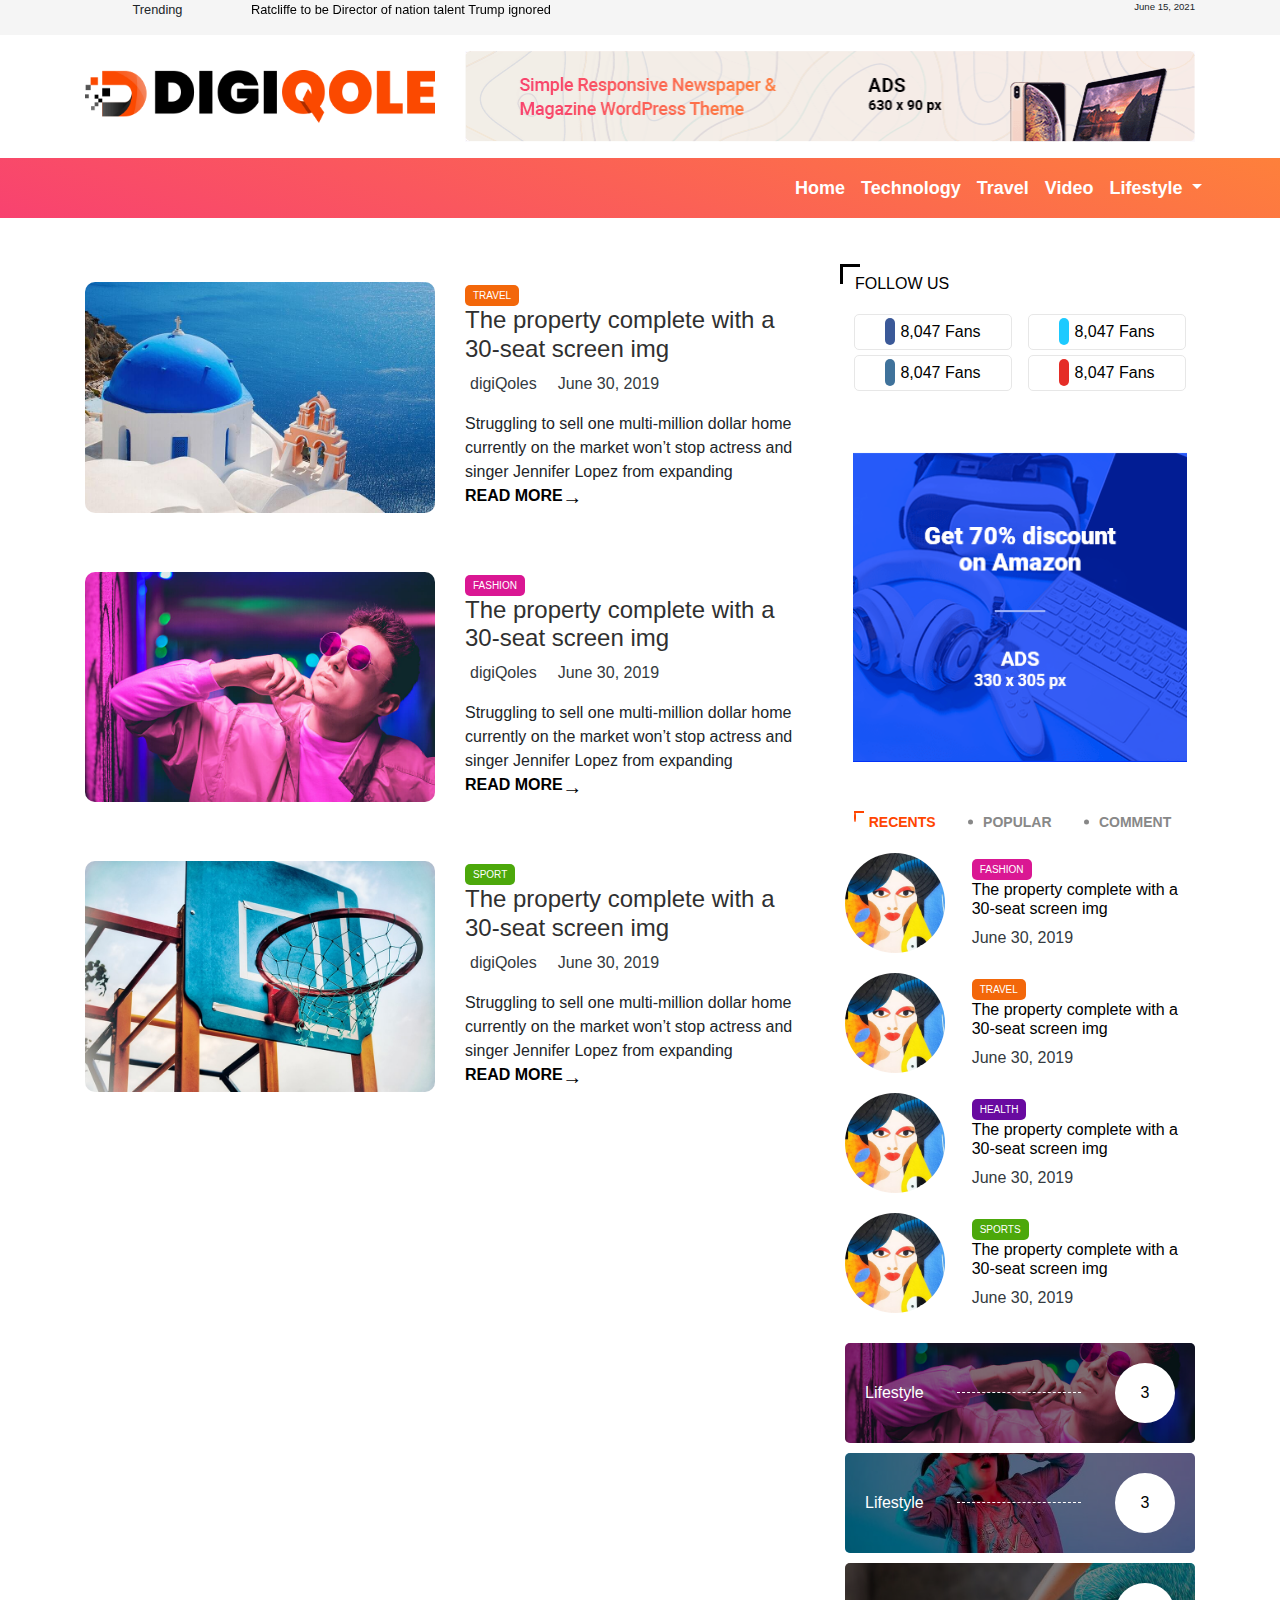
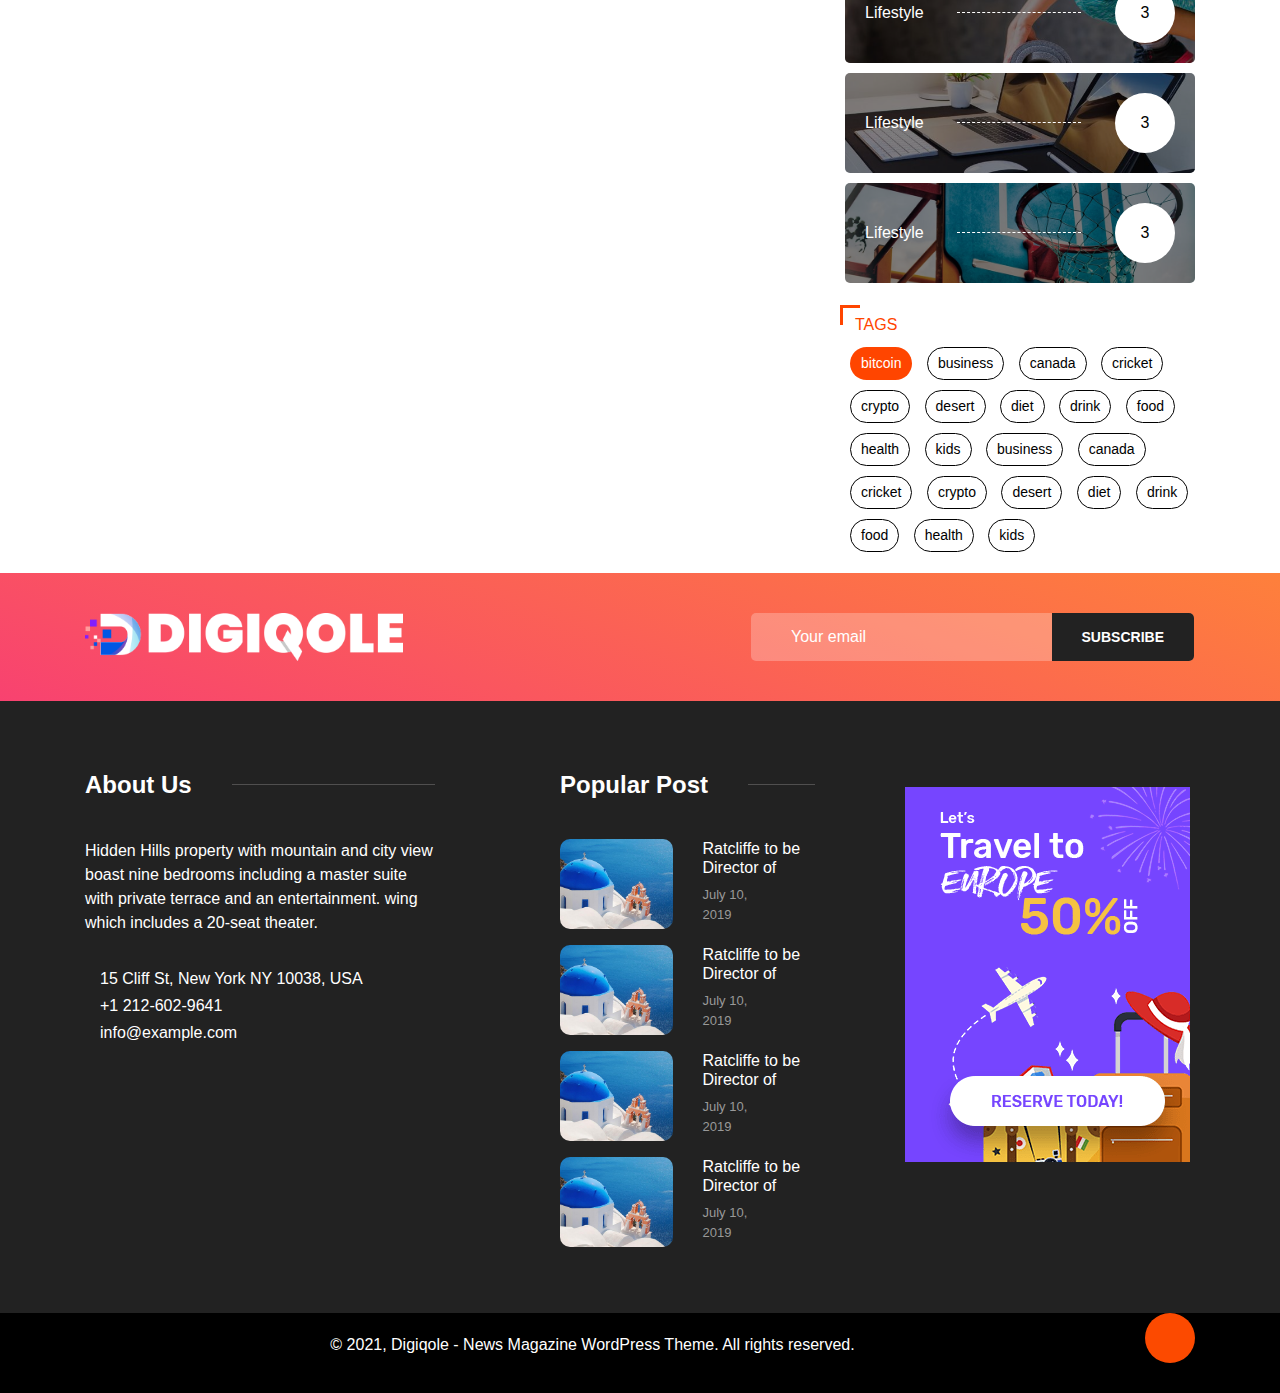
<file: categories.html>
<!DOCTYPE html>
<html lang="en">
<head>
    <meta charset="UTF-8">
    <meta http-equiv="X-UA-Compatible" content="IE=edge">
    <meta name="viewport" content="width=device-width, initial-scale=1.0">
    <link
      rel="stylesheet"
      href="https://maxcdn.bootstrapcdn.com/bootstrap/4.0.0/css/bootstrap.min.css"
      integrity="sha384-Gn5384xqQ1aoWXA+058RXPxPg6fy4IWvTNh0E263XmFcJlSAwiGgFAW/dAiS6JXm"
      crossorigin="anonymous"
    />
    <link
      rel="stylesheet"
      href="https://use.fontawesome.com/releases/v5.15.3/css/all.css"
      integrity="sha384-SZXxX4whJ79/gErwcOYf+zWLeJdY/qpuqC4cAa9rOGUstPomtqpuNWT9wdPEn2fk"
      crossorigin="anonymous"
    />
    <link rel="stylesheet" href="./resources/style.css" />
    <title>Document</title>
</head>
<body>
    <!-- Modal -->
<div class="modal fade" id="exampleModalCenter" tabindex="-1" role="dialog" aria-labelledby="exampleModalCenterTitle" aria-hidden="true">
    <button type="button" class="close" data-dismiss="modal" aria-label="Close" >
      <span aria-hidden="true" style="color: white;">&times;</span>
    </button>
    <div class="modal-dialog modal-dialog-centered" role="document">
    
      <div class="modal-content">
        <input class="search-input" type="text" placeholder="Seacrh Keyboard">
        <i class="fas fa-search"></i>
      </div>
    </div>
  </div>
  <!-- End of modal -->

<!-- Topbar -->
<div class="topbar topbar-gray">
    <div class="container">
      <div class="row align-item-center">
        <div class="col-lg-9 col-md-10 col-sm-12 align-item-center px-4">
          <div class="trending">
            <div class="trending-bar">
              <div class="row">
                <div class="col-lg-9">
                  <div class="row">
                    <div class="col-lg-3 col-md-3 text-center">
                      <span class="trending-title">
                        <i class="fas fa-bolt"></i> Trending
                      </span>
                    </div>
                    <div class="col-lg-9 col-md-9">
                      <div
                        id="tredingcarousel"
                        class="
                          trending-slide
                          carousel
                          slide
                          trending-slide-bg
                        "
                        data-ride="carousel"
                      >
                        <div
                          class="
                            carousel-inner
                            text-center text-lg-left text-md-left
                          "
                        >
                          <div class="carousel-item active">
                            <div class="post-content">
                              <p class="post-title title-small">
                                <a href="#">
                                  Ratcliffe to be Director of nation talent
                                  Trump ignored</a
                                >
                              </p>
                            </div>
                          </div>
                          <div class="carousel-item">
                            <div class="post-content">
                              <p class="post-title title-small">
                                <a href="#"
                                  >Nancy multi Chinese business woman
                                  trying</a
                                >
                              </p>
                            </div>
                            <!--/.most-view-item-content -->
                          </div>
                          <div class="carousel-item">
                            <div class="post-content">
                              <p class="post-title title-small">
                                <a href="#"
                                  >Harbour amid a Slowen down in singer city
                                  screening</a
                                >
                              </p>
                            </div>
                            <!--/.most-view-item-content -->
                          </div>
                          <div class="carousel-item">
                            <div class="post-content">
                              <p class="post-title title-small">
                                <a href="#"
                                  >Class property employ ancho red multi level
                                  mansion</a
                                >
                              </p>
                            </div>
                      
                          </div>
                          <div class="carousel-item">
                            <div class="post-content">
                              <p class="post-title title-small">
                                <a href="#"
                                  >The secret to moving this ancient sphinx
                                  screening</a
                                >
                              </p>
                            </div>
                  
                          </div>
                        </div>
                      </div>
                    </div>
                  </div>
                </div>
              </div>
            </div>
          </div>
        </div>
        <div
          class="
            col-lg-3 col-md-2 col-sm-12
            align-item-center
            text-right text-sm-center
          "
        >
          <ul class="top-info text-center">
            <li>
              <i class="fas fa-calendar-check" aria-hidden="true"></i> June
              15, 2021
            </li>
          </ul>
        </div>

        <!-- end col -->
      </div>
      <!-- end row -->
    </div>
</div>


<!-- Banner -->
<div class="container topbanner my-3">
    <div class="row ">
      <div class="col-xl-4 col-lg-4 col-md-4 align-self-center">
        <div class="logo-area">
          <img src="./resources/images/logo.png" alt="" />
        </div>
      </div>
      <div class="col-xl-8 col-lg-8 col-md-8">
        <div class="banner">
          <img src="./resources/images/header_banner.png" alt="" />
        </div>
      </div>
    </div>
</div>
<!-- End of Banner -->


<!-- Navigation -->
<div class="container-fluid  navigation my-3" style="background-image: linear-gradient( 20deg,#f84270 0%,#fe803b 100%);">
  <nav class="navbar navbar-expand-xl navbar-dark container align-items-xl-center">
    <button
      class="navbar-toggler"
      type="button"
      data-toggle="collapse"
      data-target="#navbarSupportedContent"
      aria-controls="navbarSupportedContent"
      aria-expanded="false"
      aria-label="Toggle navigation"
    >
      <span class="navbar-toggler-icon"></span>
    </button>
    <div class="navbar-social">
      <ul>
        <li><a href="#" target="_blank"><i class="fab fa-facebook-f"></i></a></li>
        <li><a href="#" target="_blank"><i class="fab fa-twitter"></i></a></li>
        <li><a href="#" target="_blank"><i class="fab fa-pinterest-p"></i></a></li>
        <li><a href="#" target="_blank"><i class="fab fa-instagram"></i></a></li>
        <li><a href="#" target="_blank"><i class="fab fa-linkedin-in"></i></a></li>
        <li> <button class="search " data-toggle="modal" data-target="#exampleModalCenter"><i class="fas fa-search"></i></button></li>
      </ul>
  </div>
    <div class="collapse navbar-collapse" id="navbarSupportedContent">
      <ul class="navbar-nav ml-3">
        <li class="nav-item active">
          <a class="nav-link" href="./index.html" target="_self"
            >Home <span class="sr-only">(current)</span></a
          >
        </li>
        <li class="nav-item active">
          <a class="nav-link" href="/categories.html" target="_blank"
            >Technology <span class="sr-only">(current)</span></a
          >
        </li>
        <li class="nav-item active">
          <a class="nav-link" href="/categories.html" target="_blank"
            > Travel<span class="sr-only">(current)</span></a
          >
        </li>
        <li class="nav-item active">
          <a class="nav-link" href="/categories.html" target="_blank"
            > Video<span class="sr-only">(current)</span></a
          >
        </li>
        <li class="nav-item dropdown">
          <a
            class="nav-link dropdown-toggle"
            href="#"
            id="navbarDropdown"
            role="button"
            data-toggle="dropdown"
            aria-haspopup="true"
            aria-expanded="false"
          >
          Lifestyle
          </a>
          <div class="dropdown-menu" aria-labelledby="navbarDropdown">
            <a class="dropdown-item" href="/categories.html" target="_blank">Health</a>
            <a class="dropdown-item" href="/categories.html" target="_blank">Sport</a>
            <a class="dropdown-item" href="/categories.html" target="_blank">Travel</a>
            <a class="dropdown-item" href="/categories.html" target="_blank">Fashion</a>
          </div>
        </li>
      </ul>
    </div>      
  </nav>

</div>
<!-- End of Navigation -->

<!-- Main -->
<div class="container">
  <div class="row">
    <div class="col-xl-8 col-lg-8 ">
    <div class="row my-5">
    <div class="col-xl-6 col-lg-6 col-md-6">
    <div class="img-area-category">
      <a href="./news.html" target="_blank"><img
        src="./resources/images/travel_1.jpg"
        alt=""
        class="w-100"
      /></a>
    </div>
    </div>
    <div class="col-xl-6 col-lg-6 col-md-6">
    <div class="grid-category">
      <a href=""><span class="tags travel">travel</span> </a>
    </div>
    <div class="img-text-category">
      <a href="#"><h4>The property complete with a 30-seat screen img</h4></a>
      <ul class="post-meta-info d-flex text-dark ">
        <li class="author mr-3">
          <i class="fas fa-user"></i>
          <a href="" class="text-dark"> digiQoles </a>
        </li>
        <li class="author">
          <i class="fas fa-clock"></i>
          <a href="" class="text-dark"> June 30, 2019 </a>
        </li>
      </ul>
    </div>
    <p>
      Struggling to sell one multi-million dollar home currently on
      the market won’t stop actress and singer Jennifer Lopez from
      expanding <br> <a href="./news.html" target="_blank" class="read-more">Read more</a>
    </p>
   </div>
    </div>
    <div class="row my-5">
      <div class="col-xl-6 col-lg-6 col-md-6">
      <div class="img-area-category">
        <a href="./news.html" target="_blank"><img
          src="./resources/images/fashion_4.jpg"
          alt=""
          class="w-100"
        /></a>
      </div>
      </div>
      <div class="col-xl-6 col-lg-6 col-md-6">
      <div class="grid-category">
        <a href=""><span class="tags fashion">fashion</span> </a>
      </div>
      <div class="img-text-category">
        <a href="#"><h4>The property complete with a 30-seat screen img</h4></a>
        <ul class="post-meta-info d-flex text-dark ">
          <li class="author mr-3">
            <i class="fas fa-user"></i>
            <a href="" class="text-dark"> digiQoles </a>
          </li>
          <li class="author">
            <i class="fas fa-clock"></i>
            <a href="" class="text-dark"> June 30, 2019 </a>
          </li>
        </ul>
      </div>
      <p>
        Struggling to sell one multi-million dollar home currently on
        the market won’t stop actress and singer Jennifer Lopez from
        expanding <br> <a href="./news.html" target="_blank" class="read-more">Read more</a>
      </p>
     </div>
    </div>
    <div class="row my-5">
        <div class="col-xl-6 col-lg-6 col-md-6">
        <div class="img-area-category">
          <a href="./news.html" target="_blank"><img
            src="./resources/images/sports_3.jpg"
            alt=""
            class="w-100"
          /></a>
        </div>
        </div>
        <div class="col-xl-6 col-lg-6 col-md-6">
        <div class="grid-category">
          <a href=""><span class="tags sport">sport</span> </a>
        </div>
        <div class="img-text-category">
          <a href="#"><h4>The property complete with a 30-seat screen img</h4></a>
          <ul class="post-meta-info d-flex text-dark ">
            <li class="author mr-3">
              <i class="fas fa-user"></i>
              <a href="" class="text-dark"> digiQoles </a>
            </li>
            <li class="author">
              <i class="fas fa-clock"></i>
              <a href="" class="text-dark"> June 30, 2019 </a>
            </li>
          </ul>
        </div>
        <p>
          Struggling to sell one multi-million dollar home currently on
          the market won’t stop actress and singer Jennifer Lopez from
          expanding <br> <a href="./news.html" target="_blank" class="read-more">Read more</a>
        </p>
       </div>
    </div>
    </div>
    <div class="col-xl-4 col-lg-4">
      <div class="row">
        <div class="col-lg-12">
         <div class="text follow-text">
           <h6>FOLLOW US</h6>
         </div>
        </div>
      </div>
       <div class="row px-3" >
         <div class="col-lg-6 col-6 p-2" >
           <div class="follow-us">
             <a href="">
               <span><i class="fab fa-facebook"></i></span>
               <span>8,047</span>
               <span>Fans</span>
             </a>
           </div>
           <div class="follow-us">
             <a href="">
               <span><i class="fab fa-instagram"></i></span>
               <span>8,047</span>
               <span>Fans</span>
             </a>
           </div>
         </div>
         <div class="col-lg-6 col-6 p-2"  >
           <div class="follow-us">
             <a href="">
               <span><i class="fab fa-twitter"></i></span>
               <span>8,047</span>
               <span>Fans</span>
             </a>
           </div>
           <div class="follow-us">
             <a href="">
               <span><i class="fab fa-youtube"></i></span>
               <span>8,047</span>
               <span>Fans</span>
             </a>
           </div>
         </div>
       </div>
       <div class="row px-2 my-5 side-banner">
         <div class="col-xl-12 col-lg-12 col-md-6 d-xl-block d-lg-block d-md-block  d-none">
           <div class="discount">
             <a href="#"><img
               src="./resources/images/sidebar_banner.png"
               class="w-100"
               alt=""
             /></a>
           </div>
         </div>
       </div>
       <div class="row lifestyle-right categories">
       <div class="col-xl-12 col-lg-12">
        <ul class="nav nav-tabs justify-content-around" id="myTab3" role="tablist" >
          <li class="nav-item">
            <a
              class="nav-link active"
              id="recent-tab3"
              data-toggle="tab"
              href="#recent3"
              role="tab"
              aria-controls="recent3"
              aria-selected="true"
              >Recents</a
            >
          </li>
          <li class="nav-item">
            <a
              class="nav-link"
              id="popular-tab3"
              data-toggle="tab"
              href="#popular3"
              role="tab"
              aria-controls="popular3"
              aria-selected="false"
              >Popular</a
            >
          </li>
          <li class="nav-item">
            <a
              class="nav-link"
              id="comment-tab3"
              data-toggle="tab"
              href="#comment3"
              role="tab"
              aria-controls="comment3"
              aria-selected="false"
              >Comment</a
            >
          </li>
        </ul>
        <div class="tab-content" id="myTabContent3">
          <div
            class="tab-pane show active"
            id="recent3"
            role="tabpanel"
            aria-labelledby="recent-tab3"
          >
            <ul class="recent">
              <li>
                <div class="row align-items-md-center">
                  <div class="col-lg-4 col-4">
                    <div class="img-area-follow">
                      <a href="#"><img
                        src="./resources/images/fashion_2.jpg"
                        alt=""
                        class="w-100"
                      /></a>
                    </div>
                  </div>
                  <div class="col-lg-8 col-8 ">
                    <div class="img-text-follow">
                     <a href="#"> <span class="tags fashion">FASHION</span></a>
                     <a href="#"> <h6>The property complete with a 30-seat screen img</h6></a>
                      <span>
                        <i class="fas fa-clock text-dark"></i>
                        <a href="" class="text-dark"> June 30, 2019 </a></span >
                    </div>
                  </div>
                </div>
              </li>
              <li>
                <div class="row align-items-md-center">
                  <div class="col-lg-4 col-4">
                    <div class="img-area-follow">
                      <a href="#"><img
                        src="./resources/images/fashion_2.jpg"
                        alt=""
                        class="w-100"
                      /></a>
                    </div>
                  </div>
                  <div class="col-lg-8 col-8">
                    <div class="img-text-follow">
                      <a href="#"><span class="tags travel">Travel</span></a>
                      <a href="#"><h6>The property complete with a 30-seat screen img</h6></a>
                      <span>
                        <i class="fas fa-clock text-dark"></i>
                        <a href="" class="text-dark"> June 30, 2019 </a></span>
                    </div>
                  </div>
                </div>
              </li>
              <li>
                <div class="row align-items-md-center">
                  <div class="col-lg-4 col-4">
                    <div class="img-area-follow">
                      <a href="#"><img
                        src="./resources/images/fashion_2.jpg"
                        alt=""
                        class="w-100"/></a>
                    </div>
                  </div>
                  <div class="col-lg-8 col-8">
                    <div class="img-text-follow">
                      <a href="#"><span class="tags health">Health</span></a>
                      <a href="#"><h6>The property complete with a 30-seat screen img</h6></a>
                      <span>
                        <i class="fas fa-clock text-dark"></i>
                        <a href="" class="text-dark"> June 30, 2019 </a></span>
                    </div>
                  </div>
                </div>
              </li>
              <li>
                <div class="row align-items-md-center">
                  <div class="col-lg-4 col-4">
                    <div class="img-area-follow">
                      <a href="#"><img
                        src="./resources/images/fashion_2.jpg"
                        alt=""
                        class="w-100"/></a>
                    </div>
                  </div>
                  <div class="col-lg-8 col-8">
                    <div class="img-text-follow">
                      <a href="#"><span class="tags sport">sports</span></a>
                      <a href="#"><h6>The property complete with a 30-seat screen img</h6></a>
                      <span>
                        <i class="fas fa-clock text-dark"></i>
                        <a href="" class="text-dark"> June 30, 2019 </a></span>
                    </div>
                  </div>
                </div>
              </li>
            </ul>
          </div>
          <div
            class="tab-pane"
            id="popular3"
            role="tabpanel"
            aria-labelledby="popular-tab3">
            <ul class="popular">
              <li>
                <div class="row align-items-md-center">
                  <div class="col-lg-4 col-4">
                    <div class="img-area-follow">
                      <a href="#"><img
                        src="./resources/images/fashion_2.jpg"
                        alt=""
                        class="w-100"/></a>
                    </div>
                  </div>
                  <div class="col-lg-8 col-8">
                    <div class="img-text-follow">
                      <a href="#"><span class="tags sport">sports</span></a>
                      <a href="#"><h6>The property complete with a 30-seat screen img</h6></a>
                      <span>
                        <i class="fas fa-clock text-dark"></i>
                        <a href="" class="text-dark"> June 30, 2019 </a></span
                      >
                    </div>
                  </div>
                </div>
              </li>
              <li>
                <div class="row align-items-md-center">
                  <div class="col-lg-4 col-4">
                    <div class="img-area-follow">
                      <a href="#"><img
                        src="./resources/images/fashion_2.jpg"
                        alt=""
                        class="w-100"
                      /></a>
                    </div>
                  </div>
                  <div class="col-lg-8 col-8">
                    <div class="img-text-follow">
                      <a href="#"><span class="tags fashion">FASHION</span></a>
                      <a href="#"><h6>The property complete with a 30-seat screen img</h6></a>
                      <span>
                        <i class="fas fa-clock text-dark"></i>
                        <a href="" class="text-dark"> June 30, 2019 </a></span
                      >
                    </div>
                  </div>
                </div>
              </li>
              <li>
                <div class="row align-items-md-center">
                  <div class="col-lg-4 col-4">
                    <div class="img-area-follow">
                      <a href="#"><img
                        src="./resources/images/fashion_2.jpg"
                        alt=""
                        class="w-100"
                      /></a>
                    </div>
                  </div>
                  <div class="col-lg-8 col-8">
                    <div class="img-text-follow">
                      <a href="#"><span class="tags travel">Travel</span></a>
                      <a href="#"><h6>The property complete with a 30-seat screen img</h6></a>
                      <span>
                        <i class="fas fa-clock text-dark"></i>
                        <a href="" class="text-dark"> June 30, 2019 </a></span
                      >
                    </div>
                  </div>
                </div>
              </li>
              <li>
                <div class="row align-items-md-center">
                  <div class="col-md-4 col-4">
                    <div class="img-area-follow">
                     <a href="#"> <img
                      src="./resources/images/fashion_2.jpg"
                      alt=""
                      class="w-100"
                    /></a>
                    </div>
                  </div>
                  <div class="col-md-8 col-8">
                    <div class="img-text-follow">
                      <a href="#"><span class="tags health">Health</span></a>
                      <a href="#"><h6>The property complete with a 30-seat screen img</h6></a>
                      <span>
                        <i class="fas fa-clock text-dark"></i>
                        <a href="" class="text-dark"> June 30, 2019 </a></span
                      >
                    </div>
                  </div>
                </div>
              </li>
            </ul>
          </div>
          <div
            class="tab-pane"
            id="comment3"
            role="tabpanel"
            aria-labelledby="comment-tab3">
            <ul class="comment">
              <li>
                <div class="row align-items-md-center">
                  <div class="col-md-4 col-4">
                    <div class="img-area-follow">
                      <a href="#"><img
                        src="./resources/images/fashion_2.jpg"
                        alt=""
                        class="w-100"
                      /></a>
                    </div>
                  </div>
                  <div class="col-md-8 col-8">
                    <div class="img-text-follow">
                      <a href="#"><span class="tags fashion" >FASHION</span></a>
                     <a href="#"> <h6>The property complete with a 30-seat screen img</h6></a>
                      <span>
                        <i class="fas fa-clock text-dark"></i>
                        <a href="" class="text-dark"> June 30, 2019 </a></span>
                    </div>
                  </div>
                </div>
              </li>
              <li>
                <div class="row align-items-md-center">
                  <div class="col-md-4 col-4" >
                    <div class="img-area-follow">
                      <a href="#"><img
                        src="./resources/images/fashion_2.jpg"
                        alt=""
                        class="w-100"
                      /></a>
                    </div>
                  </div>
                  <div class="col-md-8 col-8">
                    <div class="img-text-follow">
                      <a href="#"><span class="tags health">Health</span></a>
                      <a href="#"><h6>The property complete with a 30-seat screen img</h6></a>
                      <span>
                        <i class="fas fa-clock text-dark"></i>
                        <a href="" class="text-dark"> June 30, 2019 </a></span
                      >
                    </div>
                  </div>
                </div>
              </li>
              <li>
                <div class="row align-items-md-center">
                  <div class="col-md-4 col-4">
                    <div class="img-area-follow">
                      
                      <a href="#"><img
                        src="./resources/images/fashion_2.jpg"
                        alt=""
                        class="w-100"
                      /></a>
                    </div>
                  </div>
                  <div class="col-md-8 col-8">
                    <div class="img-text-follow">
                    <a href="#">  <span class="tags travel">Travel</span></a>
                      <a href="#"><h6>The property complete with a 30-seat screen img</h6></a>
                      <span>
                        <i class="fas fa-clock text-dark"></i>
                        <a href="" class="text-dark"> June 30, 2019 </a></span
                      >
                    </div>
                  </div>
                </div>
              </li>
              <li>
                <div class="row align-items-md-center">
                  <div class="col-md-4 col-4">
                    <div class="img-area-follow">
                      <a href="#"><img
                        src="./resources/images/fashion_2.jpg"
                        alt=""
                        class="w-100"
                      /></a>
                    </div>
                  </div>
                  <div class="col-md-8 col-8">
                    <div class="img-text-follow">
                      <a href="#"><span class="tags sport">sports</span></a>
                      <a href="#"><h6>The property complete with a 30-seat screen img</h6></a>
  
                      <span>
                        <i class="fas fa-clock text-dark"></i>
                        <a href="" class="text-dark"> June 30, 2019 </a></span
                      >
                    </div>
                  </div>
                </div>
              </li>
            </ul>
          </div>
        </div>
       </div>
       </div>
       <div class="row">
        <div class="col-xl-12">
          <ul class="tech-right">
            <li
              style="background-image: url('./resources/images/fashion_4.jpg')"
            >
              <a href="">
                <span class="tag">Lifestyle</span>
                <span class="bar"></span>
                <span class="count">3</span>
              </a>
            </li>
            <li
              style="
                background-image: url('./resources/images/tech_2-600x398.jpg');
              "
            >
              <a href="">
                <span>Lifestyle</span>
                <span class="bar"></span>
                <span class="count">3</span>
              </a>
            </li>
            <li
              style="
                background-image: url('./resources/images/health_3-600x398.jpg');
              "
            >
              <a href="">
                <span>Lifestyle</span>
                <span class="bar"></span>
                <span class="count">3</span>
              </a>
            </li>
            <li
              style="
                background-image: url('./resources/images/tech_5-600x398.jpg');
              "
            >
              <a href="">
                <span>Lifestyle</span>
                <span class="bar"></span>
                <span class="count">3</span>
              </a>
            </li>
            <li
              style="background-image: url('./resources/images/sports_3.jpg')"
            >
              <a href="">
                <span>Lifestyle</span>
                <span class="bar"></span>
                <span class="count">3</span>
              </a>
            </li>
          </ul>
        </div>
       </div>
       <div class="row my-3">
         <div class="col-xl-12">
          <div class="text tag-text">
            <h6>Tags</h6>
          </div>
        <div class="tag-container">
          <a href="#">bitcoin</a>
          <a href="#">business</a>
          <a href="#">canada</a>
          <a href="#">cricket</a>
          <a href="#">crypto</a>
          <a href="#">desert</a>
          <a href="#">diet</a>
          <a href="#">drink</a>
          <a href="#">food</a>
          <a href="#">health</a>
          <a href="#">kids</a>
          <a href="#">business</a>
          <a href="#">canada</a>
          <a href="#">cricket</a>
          <a href="#">crypto</a>
          <a href="#">desert</a>
          <a href="#">diet</a>
          <a href="#">drink</a>
          <a href="#">food</a>
          <a href="#">health</a>
          <a href="#">kids</a>
        </div>
         </div>
       </div>
    </div>
  </div>
</div>
<!-- End of Main -->


<!-- Subscribe -->
<div class="container-fluid" style="background-image: linear-gradient( 20deg,#f84270 0%,#fe803b 100%);"  >
    <div class="row " style="margin: unset;">
      <div class="container">
        <div class="row align-items-xl-center justify-content-between">
          <div class="col-xl-7 col-lg-7 col-md-6 col-12"   >
            <img src="./resources/images/logo-light.png" alt="" style="padding: 40px 0; width: 50%;" >
            </div>
       
            <div class="col-xl-5 col-lg-5 col-md-6 col-12 p-3 align-self-center" style="padding: unset; ">  
            <div class="newsletter-area">
              <form id="form-1"   >
                <div class="footer-newsletter">
                <p>
                  <i class="fa fa-paper-plane" ></i>
                  <input type="email"  name="EMAIL" placeholder="Your email" required />
                </p>
                <input type="submit" value="Subscribe" />
                </div>
             </form>
            </div>
        
          </div>  
        </div>
      </div>
    </div>
  </div>
  <!-- End of subscribe -->
  
  
  <!-- Footer -->
  <footer class="ts-footer" >
    <div class="container">
      <div class="row">
        <div class="col-xl-4 col-lg-4 col-md-12 fadeInUp">
          <div class="footer-left-widget">
            <h3 class="widget-title">
              <span>About Us</span>
            </h3>			
            <div class="textwidget">
              <p>Hidden Hills property with mountain and city view boast nine bedrooms including a master suite with private terrace and an entertainment. wing which includes a 20-seat theater.</p>
            </div>
          </div>
          <div class="widget_text footer-left-widget">
          <div class="textwidget custom-html-widget">
              <ul class="footer-info">
                <li>  
                  <i class="fa fa-home"></i> 15 Cliff St, New York NY 10038, USA</li>
                <li> 
                  <i class="fa fa-phone"></i> +1 212-602-9641</li>
                <li>
                  <i class="fa fa-envelope"></i>info@example.com</li>
              </ul>
          </div>
          </div>
    
          <div class="footer-left-widget">		
          <div class="footer-social">
          <ul class="xs-social-list xs-social-list-v6 digiqole-social-list">
            <li><a href="#" target="_blank"><i class="fab fa-facebook-f"></i></a></li>
            <li><a href="#" target="_blank"><i class="fab fa-twitter"></i></a></li>
            <li><a href="#" target="_blank"><i class="fab fa-pinterest-p"></i></a></li>
            <li><a href="#" target="_blank"><i class="fab fa-instagram"></i></a></li>
            <li><a href="#" target="_blank"><i class="fab fa-linkedin-in"></i></a></li>
            </ul>
        </div><!-- Footer social end -->
         </div>
        </div>
        <div class="col-xl-3 col-lg-3 col-md-6 col-12 offset-xl-1 offset-lg-1 ">
         <div class="footer-widget footer-center-widget">
           <h3 class="widget-title"><span>Popular Post</span></h3>	
               <div class="recent-posts-widget post-list-item">
              <div class="post-tab-list">
                <div class="post-content media">
                  <div class="row mb-3">
                    <div class="col-xl-6 col-lg-6 col-md-6 col-6">
                      <div class="post-thumb">
                        <a href="#" rel="bookmark" >
                         <img src="./resources/images/travel_1.jpg" alt="">
                        </a>
                      </div> 
                    </div>
                    <div class="col-xl-6 col-lg-6  col-md-6 col-6" >
                      <div class="post-info media-body">
                          <h6 class="post-title">
                            <a href="#" rel="bookmark" title="Ratcliffe to be Director of nation  talent Trump ignored">Ratcliffe to be Director of</a>
                          </h6>
                          <div class="post-meta"><span class="post-date" ><i class="fa fa-clock" aria-hidden="true"></i> July 10, 2019</span></div>
                       </div>
                    </div>
                  </div>
                </div>
                <div class="post-content media">
                  <div class="row mb-3">
                    <div class="col-xl-6 col-lg-6  col-md-6 col-6">
                      <div class="post-thumb">
                        <a href="#" rel="bookmark" >
                         <img src="./resources/images/travel_1.jpg" alt="">
                        </a>
                      </div>
                       
                    </div>
                    <div class="col-xl-6 col-lg-6  col-md-6 col-6">
                      <div class="post-info media-body">
                        
                          <h6 class="post-title">
                            <a href="#" rel="bookmark" title="Ratcliffe to be Director of nation  talent Trump ignored">Ratcliffe to be Director of</a>
                          </h6>
                          <div class="post-meta"><span class="post-date" ><i class="fa fa-clock" aria-hidden="true"></i> July 10, 2019</span></div>
                       </div>
                    </div>
                  </div>
                </div>
                <div class="post-content media">
                  <div class="row mb-3">
                    <div class="col-xl-6 col-lg-6  col-md-6 col-6">
                      <div class="post-thumb">
                        <a href="#" rel="bookmark" >
                         <img src="./resources/images/travel_1.jpg" alt="">
                        </a>
                      </div>
                       
                    </div>
                    <div class="col-xl-6 col-lg-6  col-md-6 col-6">
                      <div class="post-info media-body">
                       
                          <h6 class="post-title">
                            <a href="#" rel="bookmark" title="Ratcliffe to be Director of nation  talent Trump ignored">Ratcliffe to be Director of</a>
                          </h6>
                          <div class="post-meta"><span class="post-date" ><i class="fa fa-clock" aria-hidden="true"></i> July 10, 2019</span></div>
                       </div>
                    </div>
                  </div>
                </div>
                <div class="post-content media">
                  <div class="row mb-3">
                    <div class="col-xl-6 col-lg-6  col-md-6 col-6" >
                      <div class="post-thumb">
                        <a href="#" rel="bookmark" >
                         <img src="./resources/images/travel_1.jpg" alt="">
                        </a>
                      </div>
                       
                    </div>
                    <div class="col-xl-6 col-lg-6  col-md-6 col-6">
                      <div class="post-info media-body">
                       
                          <h6 class="post-title">
                            <a href="#" rel="bookmark" title="Ratcliffe to be Director of nation  talent Trump ignored">Ratcliffe to be Director of</a>
                          </h6>
                          <div class="post-meta"><span class="post-date" ><i class="fa fa-clock" aria-hidden="true"></i> July 10, 2019</span></div>
                       </div>
                    </div>
                  </div>
                </div>
              </div>
            </div>
         </div>                  
        </div>
        <div class="col-xl-4 col-lg-4 col-md-6 col-12 my-3">
          <div class="footer-widget footer-right-widget">
            <a href="#">
              <img width="285" height="375" src="./resources/images/widget_banner.png" class="image wp-image-3495  attachment-full size-full" alt="" style="max-width: 100%; height: auto;" /></a>
            </div>                     
        </div>
      </div>  
     </div>     
  </footer>
  <!-- End of footer -->
  
  
  <!-- Copyright -->
  <div class="copy-right">
    <div class="container">
      <div class="row">
        <div class="col-xl-11 col-lg-11 align-items-xl-center align-items-lg-center">
          <div class="copyright-text text-center">
            <p> © 2021, Digiqole - News Magazine WordPress Theme. All rights reserved.</p>
          </div>
        </div>
        <div class="col-xl-1 col-lg-1">
          <div class="backTo"id="backTo2" onclick="topFunction()">
            <a href="#"><i class="fas fa-arrow-up"></i></a>
          </div>
        </div>
      </div>
    </div>
  </div>
  <!-- End of copyright -->

  <!-- SCRIPTS -->
  <script
  src="https://code.jquery.com/jquery-3.2.1.slim.min.js"
  integrity="sha384-KJ3o2DKtIkvYIK3UENzmM7KCkRr/rE9/Qpg6aAZGJwFDMVNA/GpGFF93hXpG5KkN"
  crossorigin="anonymous"
></script>
<script
  src="https://cdnjs.cloudflare.com/ajax/libs/popper.js/1.12.9/umd/popper.min.js"
  integrity="sha384-ApNbgh9B+Y1QKtv3Rn7W3mgPxhU9K/ScQsAP7hUibX39j7fakFPskvXusvfa0b4Q"
  crossorigin="anonymous"
></script>
<script
  src="https://maxcdn.bootstrapcdn.com/bootstrap/4.0.0/js/bootstrap.min.js"
  integrity="sha384-JZR6Spejh4U02d8jOt6vLEHfe/JQGiRRSQQxSfFWpi1MquVdAyjUar5+76PVCmYl"
  crossorigin="anonymous"
></script>
<script src="https://code.jquery.com/jquery-3.6.0.min.js"></script>
<script src="./script.js"></script>
</body>
</html>
</file>
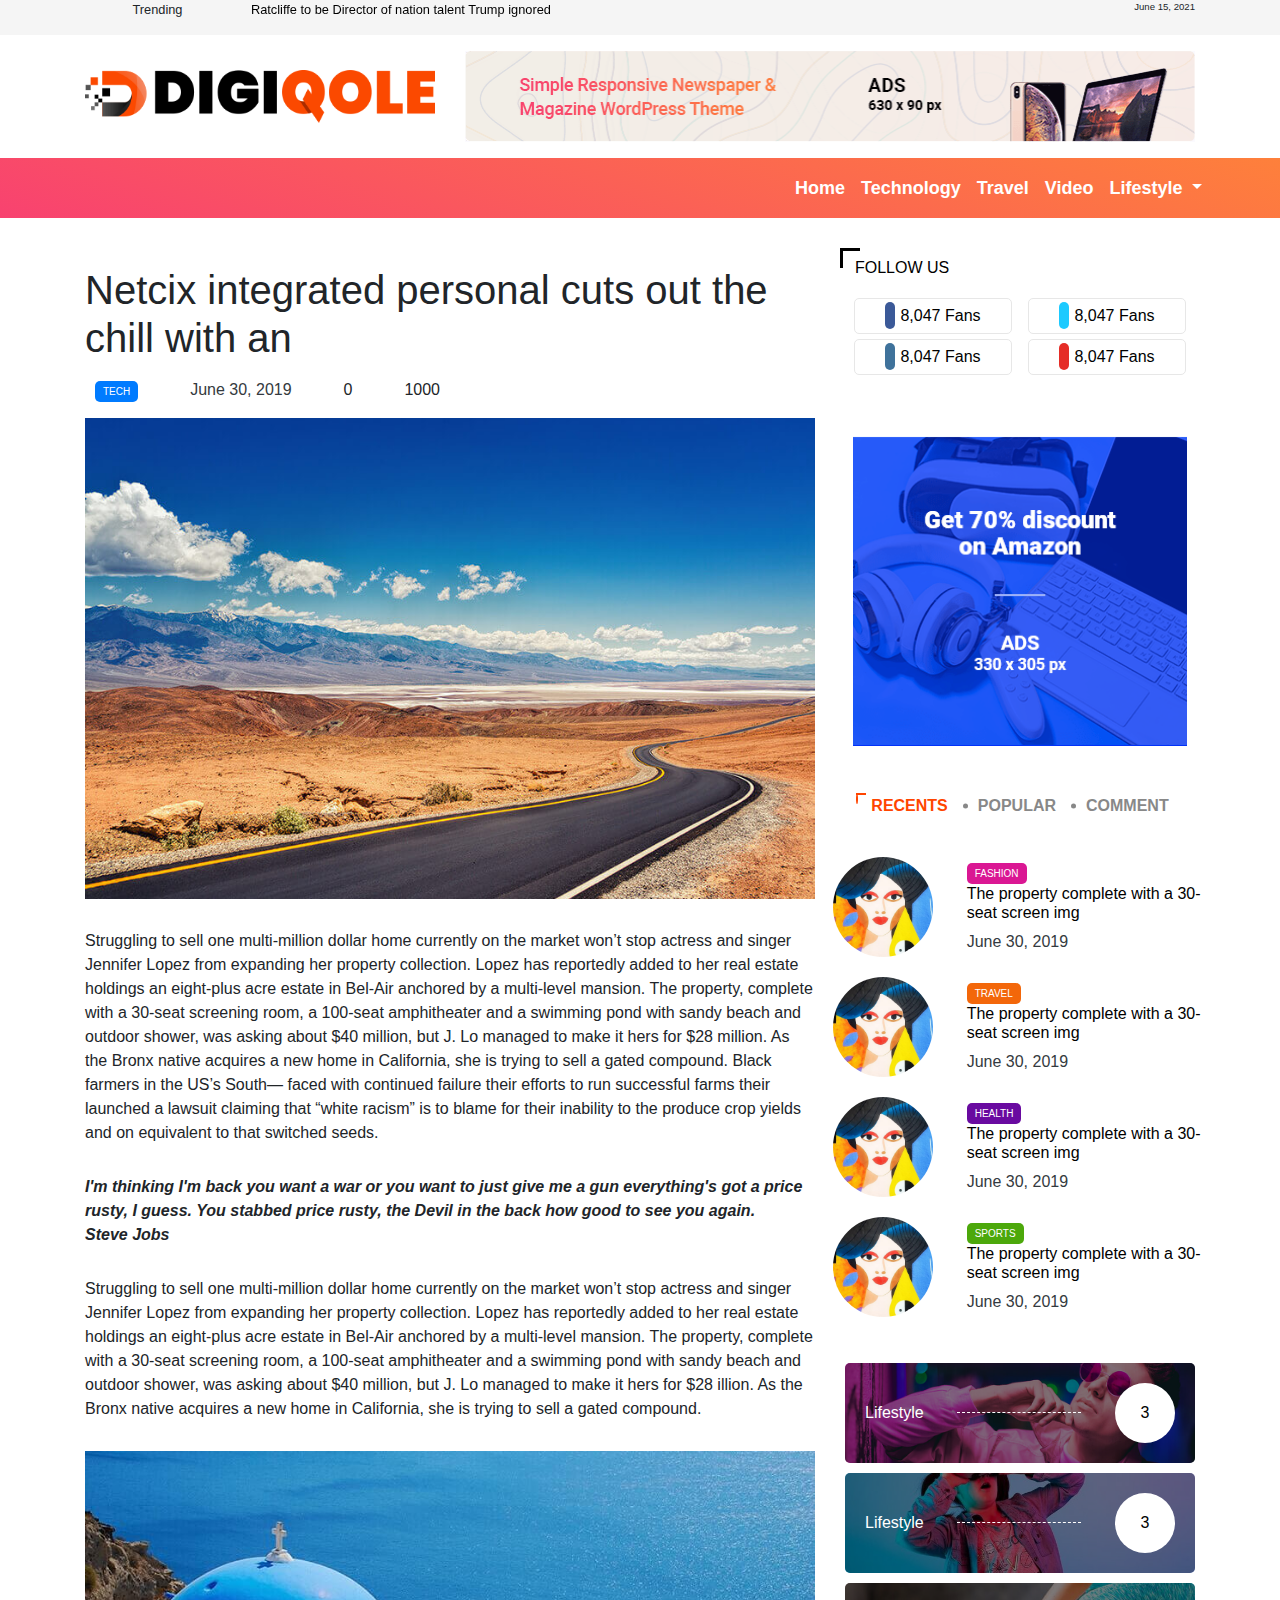
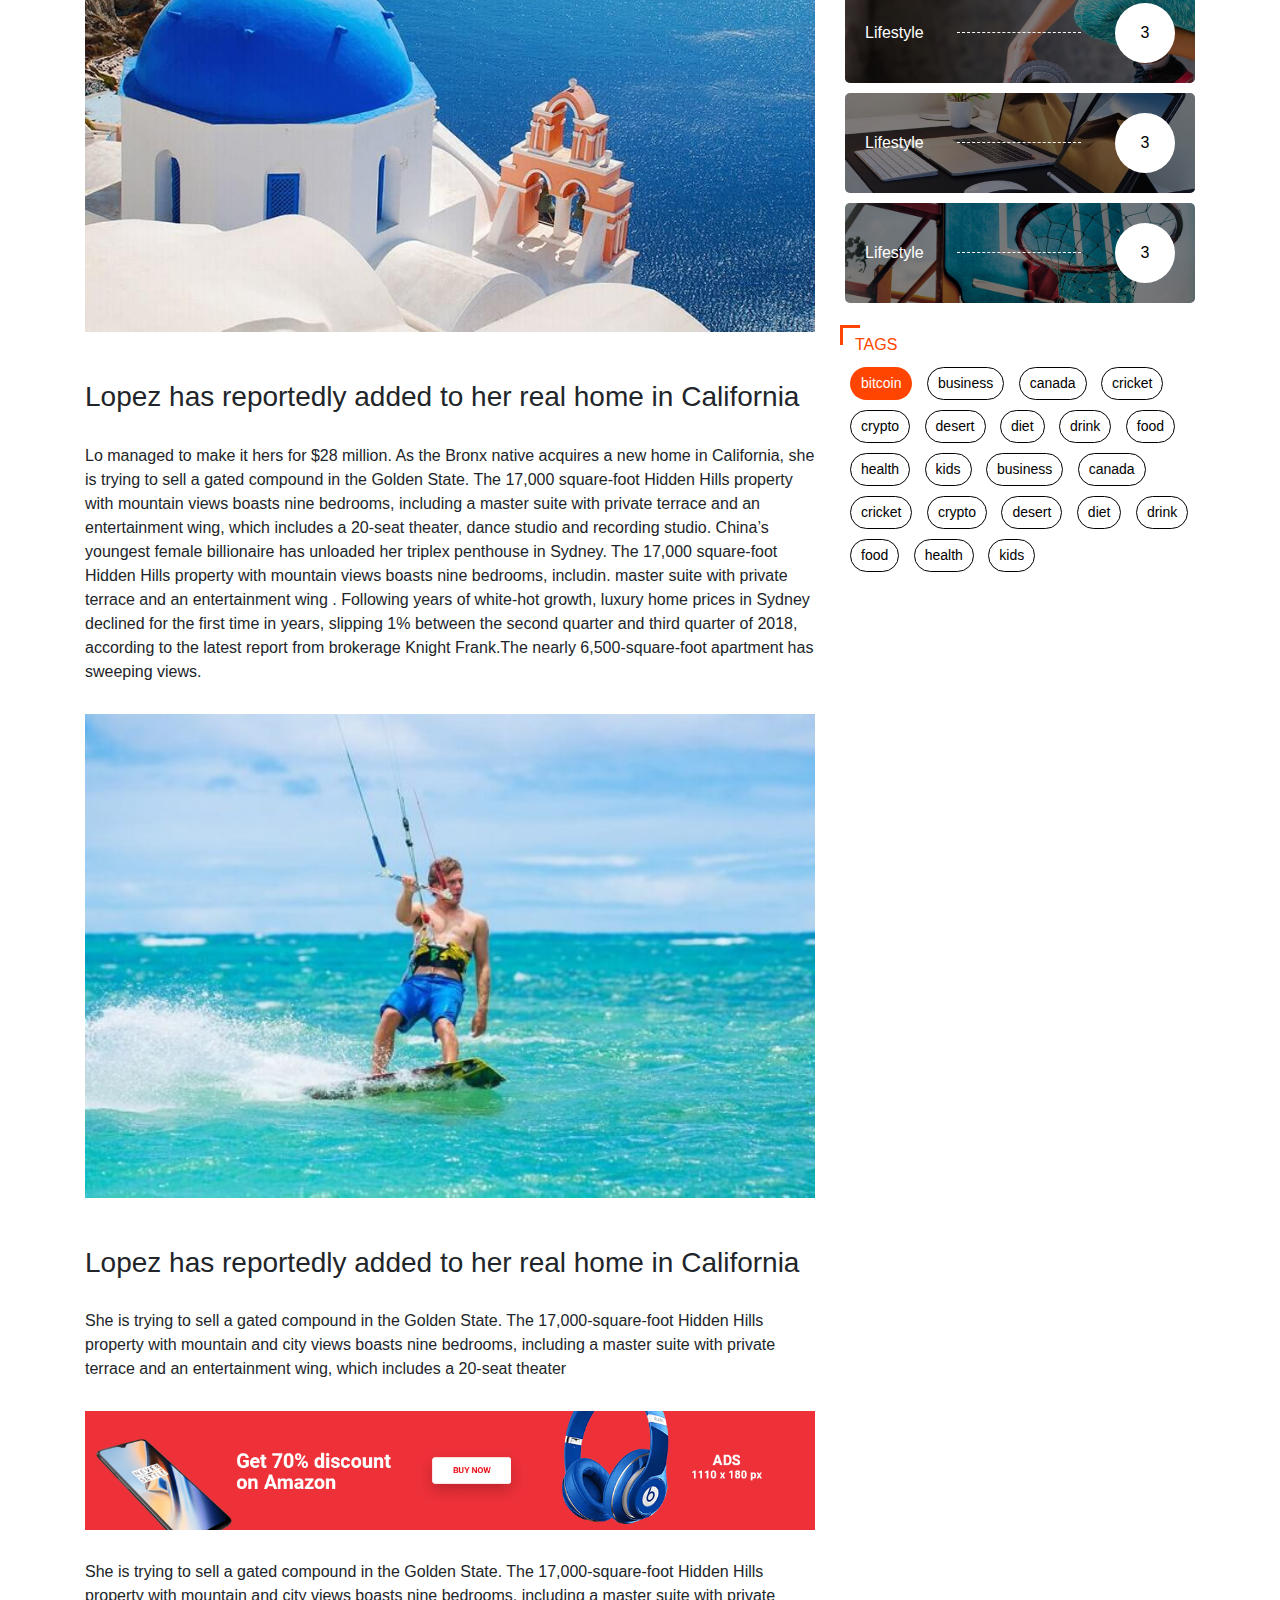
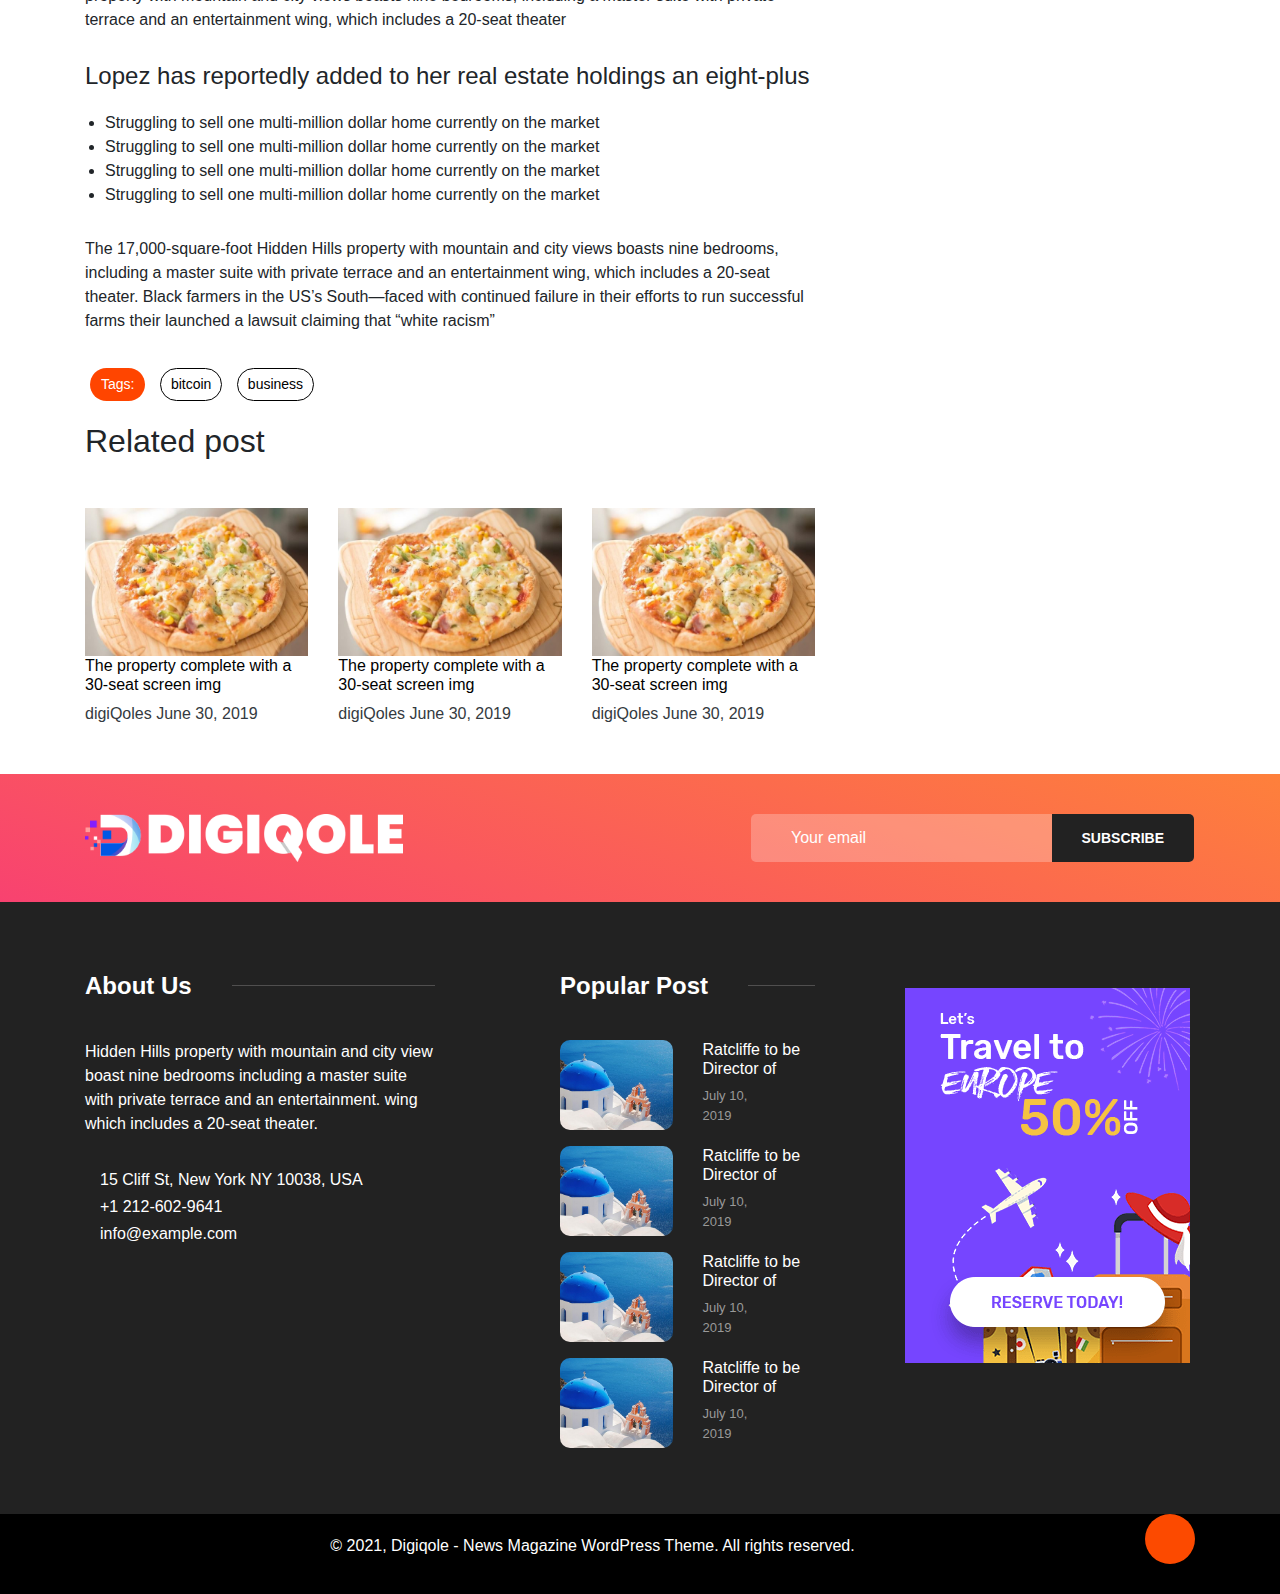
<file: news.html>
<!DOCTYPE html>
<html lang="en">
<head>
    <meta charset="UTF-8">
    <meta http-equiv="X-UA-Compatible" content="IE=edge">
    <meta name="viewport" content="width=device-width, initial-scale=1.0">
    <link
      rel="stylesheet"
      href="https://maxcdn.bootstrapcdn.com/bootstrap/4.0.0/css/bootstrap.min.css"
      integrity="sha384-Gn5384xqQ1aoWXA+058RXPxPg6fy4IWvTNh0E263XmFcJlSAwiGgFAW/dAiS6JXm"
      crossorigin="anonymous"
    />
    <link
      rel="stylesheet"
      href="https://use.fontawesome.com/releases/v5.15.3/css/all.css"
      integrity="sha384-SZXxX4whJ79/gErwcOYf+zWLeJdY/qpuqC4cAa9rOGUstPomtqpuNWT9wdPEn2fk"
      crossorigin="anonymous"
    />
    <link rel="stylesheet" href="./resources/style.css" />
    <title>Document</title>
</head>
<body>
    <!-- Modal -->
<div class="modal fade" id="exampleModalCenter" tabindex="-1" role="dialog" aria-labelledby="exampleModalCenterTitle" aria-hidden="true">
    <button type="button" class="close" data-dismiss="modal" aria-label="Close" >
      <span aria-hidden="true" style="color: white;">&times;</span>
    </button>
    <div class="modal-dialog modal-dialog-centered" role="document">
    
      <div class="modal-content">
        <input class="search-input" type="text" placeholder="Seacrh Keyboard">
        <i class="fas fa-search"></i>
      </div>
    </div>
  </div>
  <!-- End of modal -->


<!-- Topbar -->
<div class="topbar topbar-gray">
    <div class="container">
      <div class="row align-item-center">
        <div class="col-lg-9 col-md-10 col-sm-12 align-item-center px-4">
          <div class="trending">
            <div class="trending-bar">
              <div class="row">
                <div class="col-lg-9">
                  <div class="row">
                    <div class="col-lg-3 col-md-3 text-center">
                      <span class="trending-title">
                        <i class="fas fa-bolt"></i> Trending
                      </span>
                    </div>
                    <div class="col-lg-9 col-md-9">
                      <div
                        id="tredingcarousel"
                        class="
                          trending-slide
                          carousel
                          slide
                          trending-slide-bg
                        "
                        data-ride="carousel"
                      >
                        <div
                          class="
                            carousel-inner
                            text-center text-lg-left text-md-left
                          "
                        >
                          <div class="carousel-item active">
                            <div class="post-content">
                              <p class="post-title title-small">
                                <a href="#">
                                  Ratcliffe to be Director of nation talent
                                  Trump ignored</a
                                >
                              </p>
                            </div>
                          </div>
                          <div class="carousel-item">
                            <div class="post-content">
                              <p class="post-title title-small">
                                <a href="#"
                                  >Nancy multi Chinese business woman
                                  trying</a
                                >
                              </p>
                            </div>
                            <!--/.most-view-item-content -->
                          </div>
                          <div class="carousel-item">
                            <div class="post-content">
                              <p class="post-title title-small">
                                <a href="#"
                                  >Harbour amid a Slowen down in singer city
                                  screening</a
                                >
                              </p>
                            </div>
                            <!--/.most-view-item-content -->
                          </div>
                          <div class="carousel-item">
                            <div class="post-content">
                              <p class="post-title title-small">
                                <a href="#"
                                  >Class property employ ancho red multi level
                                  mansion</a
                                >
                              </p>
                            </div>
                      
                          </div>
                          <div class="carousel-item">
                            <div class="post-content">
                              <p class="post-title title-small">
                                <a href="#"
                                  >The secret to moving this ancient sphinx
                                  screening</a
                                >
                              </p>
                            </div>
                  
                          </div>
                        </div>
                      </div>
                    </div>
                  </div>
                </div>
              </div>
            </div>
          </div>
        </div>
        <div
          class="
            col-lg-3 col-md-2 col-sm-12
            align-item-center
            text-right text-sm-center
          "
        >
          <ul class="top-info text-center">
            <li>
              <i class="fas fa-calendar-check" aria-hidden="true"></i> June
              15, 2021
            </li>
          </ul>
        </div>

        <!-- end col -->
      </div>
      <!-- end row -->
    </div>
</div>


<!-- Banner -->
<div class="container topbanner">
    <div class="row my-3">
      <div class="col-lg-4 col-md-12 align-self-center">
        <div class="logo-area">
          <img src="./resources/images/logo.png" alt="" />
        </div>
      </div>
      <div class="col-lg-8 col-md-12">
        <div class="banner">
          <img src="./resources/images/header_banner.png" alt="" />
        </div>
      </div>
    </div>
</div>
<!-- End of Banner -->


<!-- Navigation -->
<div class="container-fluid  navigation " style="background-image: linear-gradient( 20deg,#f84270 0%,#fe803b 100%);">
  <nav class="navbar navbar-expand-xl navbar-dark container align-items-xl-center">
    <button
      class="navbar-toggler"
      type="button"
      data-toggle="collapse"
      data-target="#navbarSupportedContent"
      aria-controls="navbarSupportedContent"
      aria-expanded="false"
      aria-label="Toggle navigation"
    >
      <span class="navbar-toggler-icon"></span>
    </button>
    <div class="navbar-social">
      <ul class="xs-social-list xs-social-list-v6 digiqole-social-list">
        <li><a href="#" target="_blank"><i class="fab fa-facebook-f"></i></a></li>
        <li><a href="#" target="_blank"><i class="fab fa-twitter"></i></a></li>
        <li><a href="#" target="_blank"><i class="fab fa-pinterest-p"></i></a></li>
        <li><a href="#" target="_blank"><i class="fab fa-instagram"></i></a></li>
        <li><a href="#" target="_blank"><i class="fab fa-linkedin-in"></i></a></li>
        <li> <button class="search " data-toggle="modal" data-target="#exampleModalCenter"><i class="fas fa-search"></i></button></li>
      </ul>
  </div>
    <div class="collapse navbar-collapse" id="navbarSupportedContent">
      <ul class="navbar-nav mr-auto">
        <li class="nav-item active">
          <a class="nav-link" href="./index.html" target="_self"
            >Home <span class="sr-only">(current)</span></a
          >
        </li>
        <li class="nav-item active">
          <a class="nav-link" href="/categories.html" target="_blank"
            >Technology <span class="sr-only">(current)</span></a
          >
        </li>
        <li class="nav-item active">
          <a class="nav-link" href="/categories.html" target="_blank"
            > Travel<span class="sr-only">(current)</span></a
          >
        </li>
        <li class="nav-item active">
          <a class="nav-link" href="/categories.html" target="_blank"
            > Video<span class="sr-only">(current)</span></a
          >
        </li>
        <li class="nav-item dropdown">
          <a
            class="nav-link dropdown-toggle"
            href="#"
            id="navbarDropdown"
            role="button"
            data-toggle="dropdown"
            aria-haspopup="true"
            aria-expanded="false"
          >
          Lifestyle
          </a>
          <div class="dropdown-menu" aria-labelledby="navbarDropdown">
            <a class="dropdown-item" href="/categories.html" target="_blank">Health</a>
            <a class="dropdown-item" href="/categories.html" target="_blank">Sport</a>
            <a class="dropdown-item" href="/categories.html" target="_blank">Travel</a>
            <a class="dropdown-item" href="/categories.html" target="_blank">Fashion</a>
          </div>
        </li>
      </ul>
    </div>      
  </nav>
</div>
<!-- End of Navigation -->


<!-- Main Area -->
<div class="container">
  <div class="row">
    <div class="col-xl-8 col-lg-8">
      <article>
        <header >
          <h1 class="mt-5 mb-3">
            Netcix integrated personal cuts out the chill with an          
         </h1>
         <ul class="post-meta">
           <li> <a href="#"><span class="tags tech">tech</span></a></li>
           <li><span>
            <i class="fas fa-clock text-dark"></i>
            <a href="" class="text-dark"> June 30, 2019 </a></span
          ></li>
          <li><i class="fas fa-comments"></i><span> 0</span></li>
          <li><i class="fas fa-fire"></i><span> 1000</span></li>
         </ul>
        </header>
        <div class="article-image">
          <img src="./resources/images/travel_3.jpg" alt="" class="w-100"> 
        </div>
        <div class="article-text">
          <p>Struggling to sell one multi-million dollar home currently on the market  won’t stop actress and singer Jennifer Lopez from expanding her property collection. Lopez has reportedly added to her real estate holdings an eight-plus acre estate in Bel-Air anchored by a multi-level mansion.
            The property, complete with a 30-seat screening room, a 100-seat amphitheater and a swimming pond with sandy beach and outdoor shower, was asking about $40 million, but J. Lo managed to make it hers for $28 million. As the Bronx native acquires a new home in California, she is trying to sell a gated compound.
            
            Black farmers in the US’s South— faced with continued failure their efforts to run successful farms their launched a lawsuit claiming that “white racism” is to blame for their inability to the produce crop yields and on equivalent to that switched seeds.</p>
            <b><em> I'm thinking I'm back you want a war or you want to just give me a gun everything's got a price rusty, I guess. You stabbed  price rusty, the Devil in the back how good to see you again.   </em></b>
            <br>
            <em><b>Steve Jobs</b> </em>
            <p>Struggling to sell one multi-million dollar home currently on the market won’t stop actress and singer Jennifer Lopez from expanding her property collection. Lopez has reportedly added to her real estate holdings an eight-plus acre estate in Bel-Air anchored by a multi-level mansion. The property, complete with a 30-seat screening room, a 100-seat amphitheater and a swimming pond with sandy beach and outdoor shower, was asking about $40 million, but J. Lo managed to make it hers for $28 illion. As the Bronx native acquires a new home in California, she is trying to sell a gated compound.</p>
            </p>
        </div>
      </article>
      <article>
        <div class="article-image">
          <img src="./resources/images/travel_1.jpg" alt="">
        </div>
        <header ><h3 class="mt-5 mb-3">Lopez has reportedly added to her real home in California</h3></header>
        <div class="article-text">
          
          <p>Lo managed to make it hers for $28 million. As the Bronx native acquires a new home in California, she is trying to sell a gated compound in the Golden State. The 17,000 square-foot Hidden Hills property with mountain views boasts nine bedrooms, including a master suite with private terrace and an entertainment wing, which includes a 20-seat theater, dance studio and recording studio. China’s youngest female billionaire has unloaded her triplex penthouse in Sydney.

            The 17,000 square-foot Hidden Hills property with mountain views boasts nine bedrooms, includin. master suite with private terrace and an entertainment wing .
            
            Following years of white-hot growth, luxury home prices in Sydney declined for the first time in years, slipping 1% between the second quarter and third quarter of 2018, according to the latest report from brokerage Knight Frank.The nearly 6,500-square-foot apartment has sweeping views.</p>
        </div>
      </article>
      <article>
        <div class="article-image">
          <img src="./resources/images/travel_5-600x398.jpg" alt="">
        </div>
        <header ><h3 class="mt-5 mb-3">Lopez has reportedly added to her real home in California</h3></header>
        <div class="article-text">
          <p>She is trying to sell a gated compound in the Golden State. The 17,000-square-foot Hidden Hills property with mountain and city views boasts nine bedrooms, including a master suite with private terrace and an entertainment wing, which includes a 20-seat theater</p>
<div class="middle-banner">
  <img src="./resources/images/content_banner_3.png" alt="" style="width: 100%;">
</div>
<p>She is trying to sell a gated compound in the Golden State. The 17,000-square-foot Hidden Hills property with mountain and city views boasts nine bedrooms, including a master suite with private terrace and an entertainment wing, which includes a 20-seat theater</p>

  <h4>Lopez has reportedly added to her real estate holdings an eight-plus</h4>
  <ul>
    <li>Struggling to sell one multi-million dollar home currently on the market</li>
    <li>Struggling to sell one multi-million dollar home currently on the market</li>
    <li>Struggling to sell one multi-million dollar home currently on the market</li>
    <li>Struggling to sell one multi-million dollar home currently on the market</li>
  </ul>
<p>The 17,000-square-foot Hidden Hills property with mountain and city views boasts nine bedrooms, including a master suite with private terrace and an entertainment wing, which includes a 20-seat theater.

  Black farmers in the US’s South—faced with continued failure in their efforts to run successful farms their launched a lawsuit claiming that “white racism”</p>
        </div>
      </article>
      <div class="tag-container">
        <a href="#">Tags:</a>
           <a href="#">bitcoin</a>
           <a href="#">business</a>
      </div>
      <div class="related-post">
        <div class="related-post-heading my-3">
          <h2>Related post</h2>
        </div>
        <div class="row my-5">
          <div class="col-xl-4 col-lg-4 col-md-4">
          <div class="single-box-related-post">
            <div class="img-area-related-post">
              <a href="#"> <img src="./resources/images/food_6-600x398.jpg" alt="" class="w-100"/></a>
             </div>
             <div class="img-text-related-post">
               <a href="#"><h6>The property complete with a 30-seat screen img</h6></a>  
               <span class="author">
                 <i class="fas fa-user"></i>
                 <a href="" class="text-dark"> digiQoles </a>
               </span>
               <span class="author">
                 <i class="fas fa-clock"></i>
                 <a href="" class="text-dark"> June 30, 2019 </a>
               </span>
             </div>
          </div>
         </div>
         <div class="col-xl-4 col-lg-4 col-md-4">
          <div class="single-box-related-post">
            <div class="img-area-related-post">
              <a href="#"> <img src="./resources/images/food_6-600x398.jpg" alt="" class="w-100"/></a>
             </div>
             <div class="img-text-related-post">
               <a href="#"><h6>The property complete with a 30-seat screen img</h6></a>
   
               <span class="author">
                 <i class="fas fa-user"></i>
                 <a href="" class="text-dark"> digiQoles </a>
               </span>
               <span class="author">
                 <i class="fas fa-clock"></i>
                 <a href="" class="text-dark"> June 30, 2019 </a>
               </span>
             </div>
          </div>
         </div>
         <div class="col-xl-4 col-lg-4 col-md-4">
          <div class="single-box-related-post">
            <div class="img-area-related-post">
              <a href="#"> <img src="./resources/images/food_6-600x398.jpg" alt="" class="w-100"/></a>
             </div>
             <div class="img-text-related-post">
               <a href="#"><h6>The property complete with a 30-seat screen img</h6></a>
   
               <span class="author">
                 <i class="fas fa-user"></i>
                 <a href="" class="text-dark"> digiQoles </a>
               </span>
               <span class="author">
                 <i class="fas fa-clock"></i>
                 <a href="" class="text-dark"> June 30, 2019 </a>
               </span>
             </div>
          </div>
         </div>
       </div>
      </div>
    </div>
    <div class="col-xl-4 col-lg-4">     
        <div class="row">
          <div class="col-lg-12">
           <div class="text follow-text">
             <h6>FOLLOW US</h6>
           </div>
          </div>
        </div>
         <div class="row px-3" >
           <div class="col-lg-6 col-6 p-2" >
             <div class="follow-us">
               <a href="">
                 <span><i class="fab fa-facebook"></i></span>
                 <span>8,047</span>
                 <span>Fans</span>
               </a>
             </div>
             <div class="follow-us">
               <a href="">
                 <span><i class="fab fa-instagram"></i></span>
                 <span>8,047</span>
                 <span>Fans</span>
               </a>
             </div>
           </div>
           <div class="col-lg-6 col-6 p-2"  >
             <div class="follow-us">
               <a href="">
                 <span><i class="fab fa-twitter"></i></span>
                 <span>8,047</span>
                 <span>Fans</span>
               </a>
             </div>
             <div class="follow-us">
               <a href="">
                 <span><i class="fab fa-youtube"></i></span>
                 <span>8,047</span>
                 <span>Fans</span>
               </a>
             </div>
           </div>
         </div>
         <div class="row px-2 my-5 side-banner">
           <div class="col-lg-12 d-xl-block d-lg-block d-md-none d-none">
             <div class="discount">
               <a href="#"><img
                 src="./resources/images/sidebar_banner.png"
                 class="w-100"
                 alt=""
               /></a>
             </div>
           </div>
         </div>
         <div class="row my-3 lifestyle-right">
          <ul class="nav nav-tabs" id="myTab4" role="tablist">
            <li class="nav-item">
              <a
                class="nav-link active"
                id="recent-tab4"
                data-toggle="tab"
                href="#recent4"
                role="tab"
                aria-controls="recent4"
                aria-selected="true"
                >Recents</a
              >
            </li>
            <li class="nav-item">
              <a
                class="nav-link"
                id="popular-tab4"
                data-toggle="tab"
                href="#popular4"
                role="tab"
                aria-controls="popular4"
                aria-selected="false"
                >Popular</a
              >
            </li>
            <li class="nav-item">
              <a
                class="nav-link"
                id="comment-tab4"
                data-toggle="tab"
                href="#comment4"
                role="tab"
                aria-controls="comment4"
                aria-selected="false"
                >Comment</a
              >
            </li>
          </ul>
          <div class="tab-content" id="myTabContent4">
            <div
              class="tab-pane show active"
              id="recent4"
              role="tabpanel"
              aria-labelledby="recent-tab4">
              <ul class="recent">
                <li>
                  <div class="row align-items-md-center">
                    <div class="col-lg-4 col-4">
                      <div class="img-area-follow">
                        <a href="#"><img
                          src="./resources/images/fashion_2.jpg"
                          alt=""
                          class="w-100"
                        /></a>
                      </div>
                    </div>
                    <div class="col-lg-8 col-8 ">
                      <div class="img-text-follow">
                       <a href="#"> <span class="tags fashion">FASHION</span></a>
                       <a href="#"> <h6>The property complete with a 30-seat screen img</h6></a>
                        <span>
                          <i class="fas fa-clock text-dark"></i>
                          <a href="" class="text-dark"> June 30, 2019 </a></span >
                      </div>
                    </div>
                  </div>
                </li>
                <li>
                  <div class="row align-items-md-center">
                    <div class="col-lg-4 col-4">
                      <div class="img-area-follow">
                        <a href="#"><img
                          src="./resources/images/fashion_2.jpg"
                          alt=""
                          class="w-100"
                        /></a>
                      </div>
                    </div>
                    <div class="col-lg-8 col-8">
                      <div class="img-text-follow">
                        <a href="#"><span class="tags travel">Travel</span></a>
                        <a href="#"><h6>The property complete with a 30-seat screen img</h6></a>
                        <span>
                          <i class="fas fa-clock text-dark"></i>
                          <a href="" class="text-dark"> June 30, 2019 </a></span>
                      </div>
                    </div>
                  </div>
                </li>
                <li>
                  <div class="row align-items-md-center">
                    <div class="col-lg-4 col-4">
                      <div class="img-area-follow">
                        <a href="#"><img
                          src="./resources/images/fashion_2.jpg"
                          alt=""
                          class="w-100"/></a>
                      </div>
                    </div>
                    <div class="col-lg-8 col-8">
                      <div class="img-text-follow">
                        <a href="#"><span class="tags health">Health</span></a>
                        <a href="#"><h6>The property complete with a 30-seat screen img</h6></a>
                        <span>
                          <i class="fas fa-clock text-dark"></i>
                          <a href="" class="text-dark"> June 30, 2019 </a></span>
                      </div>
                    </div>
                  </div>
                </li>
                <li>
                  <div class="row align-items-md-center">
                    <div class="col-lg-4 col-4">
                      <div class="img-area-follow">
                        <a href="#"><img
                          src="./resources/images/fashion_2.jpg"
                          alt=""
                          class="w-100"/></a>
                      </div>
                    </div>
                    <div class="col-lg-8 col-8">
                      <div class="img-text-follow">
                        <a href="#"><span class="tags sport">sports</span></a>
                        <a href="#"><h6>The property complete with a 30-seat screen img</h6></a>
                        <span>
                          <i class="fas fa-clock text-dark"></i>
                          <a href="" class="text-dark"> June 30, 2019 </a></span>
                      </div>
                    </div>
                  </div>
                </li>
              </ul>
            </div>
            <div
              class="tab-pane"
              id="popular4"
              role="tabpanel"
              aria-labelledby="popular-tab4">
              <ul class="popular">
                <li>
                  <div class="row align-items-md-center">
                    <div class="col-lg-4 col-4">
                      <div class="img-area-follow">
                        <a href="#"><img
                          src="./resources/images/fashion_2.jpg"
                          alt=""
                          class="w-100"/></a>
                      </div>
                    </div>
                    <div class="col-lg-8 col-8">
                      <div class="img-text-follow">
                        <a href="#"><span class="tags sport">sports</span></a>
                        <a href="#"><h6>The property complete with a 30-seat screen img</h6></a>
                        <span>
                          <i class="fas fa-clock text-dark"></i>
                          <a href="" class="text-dark"> June 30, 2019 </a></span
                        >
                      </div>
                    </div>
                  </div>
                </li>
                <li>
                  <div class="row align-items-md-center">
                    <div class="col-lg-4 col-4">
                      <div class="img-area-follow">
                        <a href="#"><img
                          src="./resources/images/fashion_2.jpg"
                          alt=""
                          class="w-100"
                        /></a>
                      </div>
                    </div>
                    <div class="col-lg-8 col-8">
                      <div class="img-text-follow">
                        <a href="#"><span class="tags fashion">FASHION</span></a>
                        <a href="#"><h6>The property complete with a 30-seat screen img</h6></a>
                        <span>
                          <i class="fas fa-clock text-dark"></i>
                          <a href="" class="text-dark"> June 30, 2019 </a></span
                        >
                      </div>
                    </div>
                  </div>
                </li>
                <li>
                  <div class="row align-items-md-center">
                    <div class="col-lg-4 col-4">
                      <div class="img-area-follow">
                        <a href="#"><img
                          src="./resources/images/fashion_2.jpg"
                          alt=""
                          class="w-100"
                        /></a>
                      </div>
                    </div>
                    <div class="col-lg-8 col-8">
                      <div class="img-text-follow">
                        <a href="#"><span class="tags travel">Travel</span></a>
                        <a href="#"><h6>The property complete with a 30-seat screen img</h6></a>
                        <span>
                          <i class="fas fa-clock text-dark"></i>
                          <a href="" class="text-dark"> June 30, 2019 </a></span
                        >
                      </div>
                    </div>
                  </div>
                </li>
                <li>
                  <div class="row align-items-md-center">
                    <div class="col-md-4 col-4">
                      <div class="img-area-follow">
                       <a href="#"> <img
                        src="./resources/images/fashion_2.jpg"
                        alt=""
                        class="w-100"
                      /></a>
                      </div>
                    </div>
                    <div class="col-md-8 col-8">
                      <div class="img-text-follow">
                        <a href="#"><span class="tags health">Health</span></a>
                        <a href="#"><h6>The property complete with a 30-seat screen img</h6></a>
                        <span>
                          <i class="fas fa-clock text-dark"></i>
                          <a href="" class="text-dark"> June 30, 2019 </a></span
                        >
                      </div>
                    </div>
                  </div>
                </li>
              </ul>
            </div>
            <div
              class="tab-pane"
              id="comment4"
              role="tabpanel"
              aria-labelledby="comment-tab4">
              <ul class="comment">
                <li>
                  <div class="row align-items-md-center">
                    <div class="col-md-4 col-4">
                      <div class="img-area-follow">
                        <a href="#"><img
                          src="./resources/images/fashion_2.jpg"
                          alt=""
                          class="w-100"
                        /></a>
                      </div>
                    </div>
                    <div class="col-md-8 col-8">
                      <div class="img-text-follow">
                        <a href="#"><span class="tags fashion" >FASHION</span></a>
                       <a href="#"> <h6>The property complete with a 30-seat screen img</h6></a>
                        <span>
                          <i class="fas fa-clock text-dark"></i>
                          <a href="" class="text-dark"> June 30, 2019 </a></span>
                      </div>
                    </div>
                  </div>
                </li>
                <li>
                  <div class="row align-items-md-center">
                    <div class="col-md-4 col-4" >
                      <div class="img-area-follow">
                        <a href="#"><img
                          src="./resources/images/fashion_2.jpg"
                          alt=""
                          class="w-100"
                        /></a>
                      </div>
                    </div>
                    <div class="col-md-8 col-8">
                      <div class="img-text-follow">
                        <a href="#"><span class="tags health">Health</span></a>
                        <a href="#"><h6>The property complete with a 30-seat screen img</h6></a>
                        <span>
                          <i class="fas fa-clock text-dark"></i>
                          <a href="" class="text-dark"> June 30, 2019 </a></span
                        >
                      </div>
                    </div>
                  </div>
                </li>
                <li>
                  <div class="row align-items-md-center">
                    <div class="col-md-4 col-4">
                      <div class="img-area-follow">
                        
                        <a href="#"><img
                          src="./resources/images/fashion_2.jpg"
                          alt=""
                          class="w-100"
                        /></a>
                      </div>
                    </div>
                    <div class="col-md-8 col-8">
                      <div class="img-text-follow">
                      <a href="#">  <span class="tags travel">Travel</span></a>
                        <a href="#"><h6>The property complete with a 30-seat screen img</h6></a>
                        <span>
                          <i class="fas fa-clock text-dark"></i>
                          <a href="" class="text-dark"> June 30, 2019 </a></span
                        >
                      </div>
                    </div>
                  </div>
                </li>
                <li>
                  <div class="row align-items-md-center">
                    <div class="col-md-4 col-4">
                      <div class="img-area-follow">
                        <a href="#"><img
                          src="./resources/images/fashion_2.jpg"
                          alt=""
                          class="w-100"
                        /></a>
                      </div>
                    </div>
                    <div class="col-md-8 col-8">
                      <div class="img-text-follow">
                        <a href="#"><span class="tags sport">sports</span></a>
                        <a href="#"><h6>The property complete with a 30-seat screen img</h6></a>
    
                        <span>
                          <i class="fas fa-clock text-dark"></i>
                          <a href="" class="text-dark"> June 30, 2019 </a></span
                        >
                      </div>
                    </div>
                  </div>
                </li>
              </ul>
            </div>
          </div>
         </div>    
         <div class="row"> 
           <div class="col-xl-12">
            <ul class="tech-right">
              <li
                style="background-image: url('./resources/images/fashion_4.jpg')"
              >
                <a href="">
                  <span class="tag">Lifestyle</span>
                  <span class="bar"></span>
                  <span class="count">3</span>
                </a>
              </li>
              <li
                style="
                  background-image: url('./resources/images/tech_2-600x398.jpg');
                "
              >
                <a href="">
                  <span>Lifestyle</span>
                  <span class="bar"></span>
                  <span class="count">3</span>
                </a>
              </li>
              <li
                style="
                  background-image: url('./resources/images/health_3-600x398.jpg');
                "
              >
                <a href="">
                  <span>Lifestyle</span>
                  <span class="bar"></span>
                  <span class="count">3</span>
                </a>
              </li>
              <li
                style="
                  background-image: url('./resources/images/tech_5-600x398.jpg');
                "
              >
                <a href="">
                  <span>Lifestyle</span>
                  <span class="bar"></span>
                  <span class="count">3</span>
                </a>
              </li>
              <li
                style="background-image: url('./resources/images/sports_3.jpg')"
              >
                <a href="">
                  <span>Lifestyle</span>
                  <span class="bar"></span>
                  <span class="count">3</span>
                </a>
              </li>
            </ul>
           </div>
         </div>
         <div class="row my-3">
          <div class="col-xl-12">
           <div class="text tag-text">
             <h6>Tags</h6>
           </div>
         <div class="tag-container">
           <a href="#">bitcoin</a>
           <a href="#">business</a>
           <a href="#">canada</a>
           <a href="#">cricket</a>
           <a href="#">crypto</a>
           <a href="#">desert</a>
           <a href="#">diet</a>
           <a href="#">drink</a>
           <a href="#">food</a>
           <a href="#">health</a>
           <a href="#">kids</a>
           <a href="#">business</a>
           <a href="#">canada</a>
           <a href="#">cricket</a>
           <a href="#">crypto</a>
           <a href="#">desert</a>
           <a href="#">diet</a>
           <a href="#">drink</a>
           <a href="#">food</a>
           <a href="#">health</a>
           <a href="#">kids</a>
         </div>
          </div>
        </div>
    </div>
  </div>
</div>
<!-- End of main area -->


<!-- Subscribe -->
<div class="container-fluid" style="background-image: linear-gradient( 20deg,#f84270 0%,#fe803b 100%);"  >
    <div class="row " style="margin: unset;">
      <div class="container">
        <div class="row align-items-xl-center justify-content-between">
          <div class="col-xl-7 col-lg-7 col-md-6 col-12"   >
            <img src="./resources/images/logo-light.png" alt="" style="padding: 40px 0; width: 50%;" >
            </div>
       
            <div class="col-xl-5 col-lg-5 col-md-6 col-12 p-3 align-self-center" style="padding: unset; ">  
            <div class="newsletter-area">
              <form id="form-1"   >
                <div class="footer-newsletter">
                <p>
                  <i class="fa fa-paper-plane" ></i>
                  <input type="email"  name="EMAIL" placeholder="Your email" required />
                </p>
                <input type="submit" value="Subscribe" />
                </div>
             </form>
            </div>
        
          </div>  
        </div>
      </div>
    </div>
  </div>
  <!-- End of subscribe -->
  
  
  <!-- Footer -->
  <footer class="ts-footer" >
    <div class="container">
      <div class="row">
        <div class="col-xl-4 col-lg-4 col-md-12 fadeInUp">
          <div class="footer-left-widget">
            <h3 class="widget-title">
              <span>About Us</span>
            </h3>			
            <div class="textwidget">
              <p>Hidden Hills property with mountain and city view boast nine bedrooms including a master suite with private terrace and an entertainment. wing which includes a 20-seat theater.</p>
            </div>
          </div>
          <div class="widget_text footer-left-widget">
          <div class="textwidget custom-html-widget">
              <ul class="footer-info">
                <li>  
                  <i class="fa fa-home"></i> 15 Cliff St, New York NY 10038, USA</li>
                <li> 
                  <i class="fa fa-phone"></i> +1 212-602-9641</li>
                <li>
                  <i class="fa fa-envelope"></i>info@example.com</li>
              </ul>
          </div>
          </div>
    
          <div class="footer-left-widget">		
          <div class="footer-social">
          <ul class="xs-social-list xs-social-list-v6 digiqole-social-list">
            <li><a href="#" target="_blank"><i class="fab fa-facebook-f"></i></a></li>
            <li><a href="#" target="_blank"><i class="fab fa-twitter"></i></a></li>
            <li><a href="#" target="_blank"><i class="fab fa-pinterest-p"></i></a></li>
            <li><a href="#" target="_blank"><i class="fab fa-instagram"></i></a></li>
            <li><a href="#" target="_blank"><i class="fab fa-linkedin-in"></i></a></li>
            </ul>
        </div><!-- Footer social end -->
         </div>
        </div>
        <div class="col-xl-3 col-lg-3 col-md-6 col-12 offset-xl-1 offset-lg-1 ">
         <div class="footer-widget footer-center-widget">
           <h3 class="widget-title"><span>Popular Post</span></h3>	
               <div class="recent-posts-widget post-list-item">
              <div class="post-tab-list">
                <div class="post-content media">
                  <div class="row mb-3">
                    <div class="col-xl-6 col-lg-6 col-md-6 col-6">
                      <div class="post-thumb">
                        <a href="#" rel="bookmark" >
                         <img src="./resources/images/travel_1.jpg" alt="">
                        </a>
                      </div> 
                    </div>
                    <div class="col-xl-6 col-lg-6  col-md-6 col-6" >
                      <div class="post-info media-body">
                          <h6 class="post-title">
                            <a href="#" rel="bookmark" title="Ratcliffe to be Director of nation  talent Trump ignored">Ratcliffe to be Director of</a>
                          </h6>
                          <div class="post-meta"><span class="post-date" ><i class="fa fa-clock" aria-hidden="true"></i> July 10, 2019</span></div>
                       </div>
                    </div>
                  </div>
                </div>
                <div class="post-content media">
                  <div class="row mb-3">
                    <div class="col-xl-6 col-lg-6  col-md-6 col-6">
                      <div class="post-thumb">
                        <a href="#" rel="bookmark" >
                         <img src="./resources/images/travel_1.jpg" alt="">
                        </a>
                      </div>
                       
                    </div>
                    <div class="col-xl-6 col-lg-6  col-md-6 col-6">
                      <div class="post-info media-body">
                        
                          <h6 class="post-title">
                            <a href="#" rel="bookmark" title="Ratcliffe to be Director of nation  talent Trump ignored">Ratcliffe to be Director of</a>
                          </h6>
                          <div class="post-meta"><span class="post-date" ><i class="fa fa-clock" aria-hidden="true"></i> July 10, 2019</span></div>
                       </div>
                    </div>
                  </div>
                </div>
                <div class="post-content media">
                  <div class="row mb-3">
                    <div class="col-xl-6 col-lg-6  col-md-6 col-6">
                      <div class="post-thumb">
                        <a href="#" rel="bookmark" >
                         <img src="./resources/images/travel_1.jpg" alt="">
                        </a>
                      </div>
                       
                    </div>
                    <div class="col-xl-6 col-lg-6  col-md-6 col-6">
                      <div class="post-info media-body">
                       
                          <h6 class="post-title">
                            <a href="#" rel="bookmark" title="Ratcliffe to be Director of nation  talent Trump ignored">Ratcliffe to be Director of</a>
                          </h6>
                          <div class="post-meta"><span class="post-date" ><i class="fa fa-clock" aria-hidden="true"></i> July 10, 2019</span></div>
                       </div>
                    </div>
                  </div>
                </div>
                <div class="post-content media">
                  <div class="row mb-3">
                    <div class="col-xl-6 col-lg-6  col-md-6 col-6" >
                      <div class="post-thumb">
                        <a href="#" rel="bookmark" >
                         <img src="./resources/images/travel_1.jpg" alt="">
                        </a>
                      </div>
                       
                    </div>
                    <div class="col-xl-6 col-lg-6  col-md-6 col-6">
                      <div class="post-info media-body">
                       
                          <h6 class="post-title">
                            <a href="#" rel="bookmark" title="Ratcliffe to be Director of nation  talent Trump ignored">Ratcliffe to be Director of</a>
                          </h6>
                          <div class="post-meta"><span class="post-date" ><i class="fa fa-clock" aria-hidden="true"></i> July 10, 2019</span></div>
                       </div>
                    </div>
                  </div>
                </div>
              </div>
            </div>
         </div>                  
        </div>
        <div class="col-xl-4 col-lg-4 col-md-6 col-12 my-3">
          <div class="footer-widget footer-right-widget">
            <a href="#">
              <img width="285" height="375" src="./resources/images/widget_banner.png" class="image wp-image-3495  attachment-full size-full" alt="" style="max-width: 100%; height: auto;" /></a>
            </div>                     
        </div>
      </div>  
     </div>     
  </footer>
  <!-- End of footer -->
  
  
  <!-- Copyright -->
  <div class="copy-right">
    <div class="container">
      <div class="row">
        <div class="col-xl-11 col-lg-11 align-items-xl-center align-items-lg-center">
          <div class="copyright-text text-center">
            <p> © 2021, Digiqole - News Magazine WordPress Theme. All rights reserved.</p>
          </div>
        </div>
        <div class="col-xl-1 col-lg-1">
          <div class="backTo" id="backTo3" onclick="topFunction()">
            <a href="#"><i class="fas fa-arrow-up"></i></a>
          </div>
        </div>
      </div>
    </div>
  </div>
  <!-- End of copyright -->

  <!-- SCRIPTS -->
  <script
  src="https://code.jquery.com/jquery-3.2.1.slim.min.js"
  integrity="sha384-KJ3o2DKtIkvYIK3UENzmM7KCkRr/rE9/Qpg6aAZGJwFDMVNA/GpGFF93hXpG5KkN"
  crossorigin="anonymous"
></script>
<script
  src="https://cdnjs.cloudflare.com/ajax/libs/popper.js/1.12.9/umd/popper.min.js"
  integrity="sha384-ApNbgh9B+Y1QKtv3Rn7W3mgPxhU9K/ScQsAP7hUibX39j7fakFPskvXusvfa0b4Q"
  crossorigin="anonymous"
></script>
<script
  src="https://maxcdn.bootstrapcdn.com/bootstrap/4.0.0/js/bootstrap.min.js"
  integrity="sha384-JZR6Spejh4U02d8jOt6vLEHfe/JQGiRRSQQxSfFWpi1MquVdAyjUar5+76PVCmYl"
  crossorigin="anonymous"
></script>
<script src="https://code.jquery.com/jquery-3.6.0.min.js"></script>
<script src="./script.js"></script>
</body>
</html>
</file>
<file: resources/style.css>
* {
  box-sizing: border-box;
  margin: 0;
  padding: 0;
  list-style: none;
  text-decoration: none;
  /* border: 1px solid black; */
  scroll-behavior: smooth;
}
a{
  cursor: pointer;
  text-decoration: none;
}
.modal{
  background-color: rgba(0, 0, 0, 0.5);
}
.modal-content{
  background-color: unset;
}
.search-input{
  width: 100%;
  height: 80px;
  background-color: transparent;
  border-radius: 160px;
  border: 2px solid white;
  outline: none;
  padding: 10px 20px;
  position: relative;
  color: #fff;
}
.modal-content .fa-search{
  position: absolute;
  right: 20px;
  top: 50%;
  transform: translateY(-50%);
  color: white;
}
.container-fluid {
  padding: unset;
}
.topbar{
  background-color: whitesmoke;
}
.trending-bar {
  font-size: 0.8em;
  
}
.trending-bar a {
  color: black;
  font-size: 1em;
}
.top-info li {
  font-size: 0.6em;
  text-align: right;
}
.logo-area img {
  width: 100%;
}
.banner {
  padding: unset;
}
.banner img {
  width: 100%;
}
.navbar {
  margin: auto;
  justify-content: space-between;
  padding: unset;
}
.navbar-nav {
  align-items: flex-start;
}
.navbar-collapse {
  flex-grow: unset;
}
.dropdown-menu {
  background-color: white;
  border: none; 
  top: 50px;
}
.dropdown-menu a{
  color: #000;
  font-size: 18px;
}
.single-box-home {
  height: 620px;
  /* position: relative; */
  /* background-color: red; */
}
.img-area {
  position: relative;
  height: 100%;
  border-radius: 10px;
}
.img-area img {
  width: 100%;
  height: 100%;
  object-fit: cover;
  border-radius: 10px;
}
.home .carousel-indicators{
  position: absolute;
  top: 20%;
  left: 20px;
  flex-direction: column;
  margin: unset;
  width: 40px;
}
.home .carousel-indicators li{
  width: 10px;
  height: 10px;
  border-radius: 50%;
  margin: 10px 0;
  transition: 0.8s;
}
.home .carousel-indicators li.active{
  width: 10px;
  height: 25px;
  border-radius: 20px;
  margin: 10px 0;
  background-color: orangered;
}
.single-box-home a{
  
  border-radius: 10px;
}
.img-text {
  position: absolute;
  bottom: 0;
  left: 20px;
  right: 20px;
  color: #fff;
  padding: 10px;
}
.img-text a {
  color: #fff;
  text-decoration: none;
}
.img-area::before {
  position: absolute;
  content: "";
  top: 0;
  left: 0;
  width: 100%;
  height: 100%;
  background-color: rgba(0, 0, 0, 0.5);
  z-index: 0;
  border-radius: 10px;
}
.post-meta-info li { 
  margin: 0 5px;
}
.single-box-home-up {
  position: relative;
  height: 400px;
}
.single-box-home-down {
  height: 200px;
  position: relative;
}
.single-box-home-up img,
.single-box-home-down img {
  height: 100%;
  width: 100%;
}
.text h6 {
  text-transform: uppercase;
  /* margin-bottom: 20px;
  margin-top: 20px; */
  margin-left: 10px;
  position: relative;
  color: orangered;
}
.text h6::after {
  position: absolute;
  content: "";
  left: -15px;
  top: -10px;
  width: 20px;
  height: 3px;
  background-color: orangered;
}
.text h6::before {
  position: absolute;
  content: "";
  left: -15px;
  top: -10px;
  width: 3px;
  height: 20px;
  background-color: orangered;
}
.first-carousel .carousel-indicators ,.second-carousel .carousel-indicators{
  top: -40px;
  right: 0;
  left: unset;
  bottom: unset;
  margin: unset;
  /* background-color: red; */
  align-items: center;
}
.first-carousel .carousel-indicators li,.second-carousel .carousel-indicators li{
  width: 10px;
  height: 10px;
  border-radius: 50%;
  margin: 0 5px;
  transition: 0.8s;
  background-color: #979797;
}
.first-carousel .carousel-indicators li.active , .second-carousel .carousel-indicators li.active{
  width: 25px;
  height: 10px;
  border-radius: 20px;
  background-color: orangered;
}
.first-carousel .top-weekend,
.second-carousel .top-weekend {
  height: 300px;
}
.first-carousel img,
.second-carousel img {
  height: 100%;
}
.first-carousel .img-text{
  left: 40px;
}
.news,
.news-text {
  display: flex;
  justify-content: space-between;
}
.img-area-news img {
  height: 300px;
  object-fit: cover;
  border-radius: 10px;
}
.img-text-news a, .img-text-tech a, .img-text-category a{
  color: rgb(48, 48, 48);
  text-decoration: none;
  transition: 0.5s
}
.img-text-news ul li{
  margin-right: 8px;
}
.whatsnew img {
  height: 100px;
  object-fit: cover;
  border-radius: 10px;
}
.nav-tabs,
.nav-tabs .nav-link {
  border: unset;
}
.nav-link {
  display: inline-block;
  padding: 0 10px;
  font-size: 18px;
  font-weight: 600;
  color: #000;
  position: relative;
  text-decoration: none;
}
.categories .nav-tabs .nav-link{
  font-size: 14px;
}
.nav-link:hover { 
  color: #000;  
}
.nav-tabs .nav-item.show .nav-link,
.nav-tabs .nav-link.active {
  color: orangered;
}
.nav-tabs .active::after {
  content: "";
  position: absolute;
  width: 5px;
  height: 5px;
  border-radius: 50%;
  background-color: orangered;
  top: 50%;
  left: 0;
  transform: translateY(-50%);
}
.news i {
  font-size: 12px;
}
.news a{
  transition: 0.5s;
  text-decoration: none;
}
.news a:hover, .img-text-lifestyle a:hover, .lifestyle-card-text a:hover, .recent a:hover,
.popular a:hover,
.comment a:hover, .img-text-tech a:hover, .img-text-read-next a:hover, .media a:hover,.recent-post a:hover, .img-text-category a:hover {
  color: orangered;
}
.follow-text h6 {
  margin-top: 40px;
  color: #000;
}
.follow-text h6::after {
  background-color: #000;
}
.follow-text h6::before {
  background-color: #000;
}
.follow-us {
  text-align: center;
  margin: 5px 0;
  padding: 5px;
  border-radius: 5px;
  border: 1px solid rgb(231, 231, 231);
}
.follow-us a {
  color: #000;
  text-decoration: none;
}
.follow-us i {
  padding: 5px;
  margin-right: 5px;
  transition: 0.5s;
}
.fab {
  color: #ffffff;
  border-radius: 5px;
}
.fa-facebook {
  background-color: #3b5998;
}
.fa-instagram {
  background-color: #3f729b;
}
.fa-twitter {
  background-color: #1dcaff;
}
.fa-youtube {
  background-color: #e52d27;
}
.follow-us a:hover i {
  transform: scale(1.1);
}
.lifestyle-container {
  padding: 30px;
}
.lifestyle-container .lifestyle-left {
  background-color: #000;
  padding: 40px;
  border-radius: 5px;
}
.img-text-lifestyle a, .lifestyle-card-text a{
  color: #fff;
  text-decoration: none;
  transition: 0.5s;
}
.lifestyle-text h5 {
  position: relative;
  color: #fff;
}
.lifestyle-text h5::after {
  background-color: #fff;
  position: absolute;
  content: "";
  left: -15px;
  top: -10px;
  width: 20px;
  height: 3px;
}
.lifestyle-text h5::before {
  background-color: #fff;
  position: absolute;
  content: "";
  left: -15px;
  top: -10px;
  width: 3px;
  height: 20px;
}
.img-area-lifestyle {
  height: 300px;
  margin: auto;
}
.img-area-lifestyle img {
  width: 100%;
  height: 100%;
  object-fit: cover;
  border-radius: 10px;
}
.lifestyle-right > .nav-tabs {
  margin: 0 auto 20px;
  /* text-align: center; */
  justify-content: space-evenly;

}
.lifestyle-card img {
  width: 100%;
  border-radius: 10px;
  object-fit: cover;
}
.lifestyle-card-text,
.lifestyle-container {
  color: #fff;
}
.lifestyle-card-text i,
.lifestyle-container i {
  font-size: 12px;
}
.recent li,
.popular li,
.comment li {
  margin: 20px 0;
}
.recent a,
.popular a,
.comment a {
  color: #000;
  text-decoration: none;
  transition: 0.5s;
}
.img-area-follow {
  width: 100px;
  height: 100px;
  object-fit: cover;
  margin: auto;
}
.img-area-follow img {
  width: 100%;
  height: 100%;
  border-radius: 50%;
  object-fit: cover;
}
.img-text-follow {
  color: #000;
}
.lifestyle-right .nav-link {
  display: inline-block;
  padding: 0 15px;
  font-size: 16px;
  font-weight: 600;
  color: #888;
  position: relative;
  text-decoration: none;
  text-transform: uppercase;
}
.lifestyle-right .nav-link::after {
  content: "";
  position: absolute;
  width: 5px;
  height: 5px;
  border-radius: 50%;
  background-color: #888;
  top: 50%;
  left: 0;
  transform: translateY(-50%);
}
.lifestyle-right .nav-item.show .nav-link,
.lifestyle-right .nav-link.active {
  color: orangered;
  transition: 0.5s;
  background-color: unset;
}
.lifestyle-right .nav-item .active::after {
  content: "";
  position: absolute;
  width: 2px;
  height: 10px;
  /* border-radius: 50%; */
  background-color: orangered;
  top: 5px;
  left: 0;
  /* transform: translateY(-50%); */
}
.lifestyle-right .nav-item .active::before {
  content: "";
  position: absolute;
  width: 10px;
  height: 2px;
  /* border-radius: 50%; */
  background-color: orangered;
  top: 0;
  left: 0;
  transform: translateY(-50%);
}
.tech-text h6 {
  color: #007bff;
}
.tech-text h6::before {
  background-color: #007bff;
}
.tech-text h6::after {
  background-color: #007bff;
}
.tech-right li {
  width: 100%;
  height: 100px;
  z-index: 0;
  background-position: center;
  background-size: cover;
  background-repeat: no-repeat;
  border-radius: 5px;
  position: relative;
  margin: 10px 0;
  transition: 0.5s;
}
.tech-right li::after {
  content: "";
  position: absolute;
  width: 100%;
  height: 100%;
  background-color: rgba(0, 0, 0, 0.5);
  top: 0;
  left: 0;
  z-index: -1;
  border-radius: 5px;
}
.tech-right li a {
  width: 100%;
  height: 100%;
  margin: 0 auto;
  display: flex;
  justify-content: space-between;
  align-items: center;
  color: #fff;
  text-decoration: none;
  padding: 0 20px;
}
.tech-right li span:last-child {
  width: 100px;
}
.tech-right li a .tech {
  width: 30%;
}
.tech-right li a .bar {
  width: 40%;
  border-bottom: 1px dashed #fff;
  margin: 0 10px;
}
.tech-right li a .count {
  width: 60px;
  height: 60px;
  background-color: #fff;
  color: #000;
  border-radius: 50%;
  padding: 10px;
  text-align: center;
  display: flex;
  justify-content: center;
  align-items: center;
}
.tech-right li:hover {
  transform: scale(1.1);
}
.img-area-tech img,.img-area-read-next img,.img-area-category img{
  border-radius: 10px;
}
.single-box-dontmiss {
  position: relative; 
}
.img-text-dontmiss {
  position: absolute;
  bottom: 10px;
  left: 10px;
  right: 10px;
}
.img-text-dontmiss a,
.img-text-dontmiss {
  text-decoration: none;
  color: #fff; 
}
.img-area-dontmiss a {
  display: inline-block;
  height: 100%;
  width: 100%;
  text-decoration: none;
  color: #fff; 
  cursor: pointer; 
}
.img-area-dontmiss {
  height: 220px;
  position: relative;
}
.recent-post a{
  text-decoration: none;
  color: #000;
  transition: .5s}

.img-area-recent {
  height: 100px;
}
.img-area-recent img,
.img-area-dontmiss img {
  width: 100%;
  height: 100%;
  object-fit: cover;
  border-radius: 10px;
}
.img-text-read-next a{
  color: #000;
  text-decoration: none;transition: 0.5s;
}
.slider .col-xl-3 {
  padding: unset;
}
.slide-img {
  position: relative;
  height: 500px;
  width: 100%;
  object-fit: cover;
  display: inline-block;
}
.slide-img::after {
  content: "";
  position: absolute;
  height: 100%;
  width: 100%;
  background-color: rgba(0, 0, 0, 0.3);
  top: 0;
  left: 0;
  z-index: 0;
}
.slide-img img {
  width: 100%;
  height: 100%;
  object-fit: cover;
}
.slide-text {
  position: absolute;
  bottom: 40px;
  left: 20px;
  right: 20px;
}
.slide-text a,
.slide-text i {
  color: #fff;
  text-decoration: none;
}
.newsletter-area{
  width: 100%;
}
.newsletter-area .footer-newsletter {
  width: 100%;
  position: relative;
}
.newsletter-area .footer-newsletter p {
  margin-bottom: 0;
  position: relative;
}
.newsletter-area .footer-newsletter input[type=email] {
  background: transparent;
  height: 48px;
  color: #fff;
  border: none;
  width: 100%;
  padding: 0 40px;
  background: rgba(255,255,255,.25);
  border-radius: 5px;
}
.newsletter-area .footer-newsletter input[type=submit] {
  position: absolute;
  right: 0;
  top: 0;
  padding: 0 30px;
  border-radius: 5px;
  height: 48px;
  line-height: 48px;
  font-size: 14px;
  font-weight: 600;
  text-transform: uppercase;
  background: #222;
  border: none;
  color: #fff;
  cursor: pointer;
  transition: all 0.4s ease;
  border-top-left-radius: 0;
  border-bottom-left-radius: 0;
  transition: 0.5s;
}
.newsletter-area .footer-newsletter input[type=submit]:hover{
  background-color: #fc4a00;
}
.newsletter-area .footer-newsletter i.fa {
  position: absolute;
  left: 15px;
  bottom: 15px;
  color: #fff;
  font-size: 17px;
}
input::placeholder{
  color: #fff;
}
button, input {
  overflow: visible;
  outline: none;
}
.ts-footer {
  background-color: #222222;
  background-repeat: no-repeat;
  background-size: cover;
  padding-top: 70px;
 padding-bottom: 20px;
}
.ts-footer .footer-left-widget, .ts-footer .footer-widget {
  margin-bottom: 30px;
}
.ts-footer-classic .widget-title, .ts-footer-classic h3, .ts-footer-classic h4, .ts-footer .widget-title, .ts-footer-classic .contact h3 {
  color: #fff;
}
.ts-footer .footer-info {
  padding: 0;
  margin-bottom: 40px;
}
.footer-info li, .footer-social li a, .textwidget p{
  color: #fff;
}
.ts-footer .footer-left-widget, .ts-footer .footer-widget {
  margin-bottom: 30px;
}
.ts-footer .footer-info li i {
  margin-right: 15px;
  font-size: 18px;
}
.ts-footer .footer-info li i.fa-home {
  color: #f45946;
}
.ts-footer .footer-info li i.fa-phone {
  color: #3fa4f3;
}
.ts-footer .footer-info li i.fa-envelope {
  color: #04aea0;
}
.ts-footer i.fa-instagram, .ts-footer i.fa-twitter,.navbar-social ul li i{
background-color: transparent;
}
.footer-social ul, .navbar-social ul{
  height: 60px;
  display: flex;
  align-items: center;
  justify-content: space-between;
  margin: auto;
}
.footer-social ul li{
display: inline-block;}
.footer-social li a {
  width: auto;
  height: auto;
  padding: 0;
  background: transparent;
  color: #fff;
  font-size: 22px;
  margin: 0 35px 0 0;
}
.navbar-social ul li i,.navbar-social ul li a{
  font-size: 16px;
  padding: 5px;
}
.footer-social li a i,.navbar-social ul a i {
  transition: 0.5s;
}
.footer-social li a:hover i {
  color: #fc4a00;
  
}
.ts-footer .widget-title {
  font-size: 24px;
  font-weight: 700;
  color: #fff;
  line-height: 28px;
  padding-left: 0;
  position: relative;
  margin-bottom: 40px;
}
.ts-footer .widget-title span {
  background: #222;
  padding-right: 40px;
  position: relative;
}
.ts-footer .widget-title:before {
  position: absolute;
  right: 0;
  top: 0;
  width: 100%;
  height: 1px;
  bottom: 0;
  margin: auto;
  content: "";
  background: #504f4f;
}
.recent-posts-widget .post-thumb img {
  height: 90px;
  width: 100%; 
  object-fit: cover;
  border-radius: 10px;
}
.post-date,.post-date i{
  color: #999;
  font-size: 13px;
}
.footer-right-widget {
  padding-left: 60px;
}
.copy-right {
  background: #000;
}
.copy-right .copyright-text p {
  color: #fff;
  padding: 20px 0;
}
.backTo {
  background: #fc4a00;
  border-radius: 50%;
  color: #979797;
  cursor: pointer;
  height: 50px;
  position: relative;
  text-align: center;
  width: 50px;
  display: flex;
  justify-content: center;
  align-items: center;
  padding: 12px 0;
  transition: all 0.3s;
  margin-left: auto;
}
.backTo a {
  color: #fff;
  font-size: 16px;
  font-weight: 700;
}
.ts-author-comments {
  position: relative;
}
.ts-author-comments a{
  color: #000;
  font-style: italic;
}
.ts-comments-row {
  position: relative;
}
.ts-author-media {
  background: #fff;
  padding: 20px 0;
}
.ts-author-thumb {
  width: 75px;
  height: 75px;
  border-radius: 50%;
  overflow: hidden;
  margin-bottom: 10px;
}
.ts-author-thumb img {
  width: 100%;
  object-fit: cover;
}
.ts-author-content {
  padding: 30px;
  border: 1px solid #eaeaea;
  position: relative;
}
.ts-author-content::before {
  position: absolute;
  content: '\201D';
  left: 20px;
  top: -20px;
  font-size: 40px;
  font-family: "ts-iconfont";
  background: #fff;
  width: 30px;
  height: 30px;
  text-align: center;
}
.ts-author-content::after {
  position: absolute;
  content: "";
  left: -9px;
  top: 50%;
  width: 16px;
  height: 16px;
  background: #fff;
  border: 1px solid #eaeaea;
  border-width: 0 0 1px 1px;
  transform: rotate(45deg);
 
}
.search{
  background-color: transparent;
  border: unset;
  outline: unset;
  color: #fff;
}
.recent-comment h6,.recent-post-text h6{
  color: #000;
}
.recent-comment h6::after, .recent-post-text h6::after{
  background-color: #000;
}
.recent-comment h6::before, .recent-post-text h6::before{
  background-color: #000;
}
.media a {
  text-decoration: none;
  color: #fff;
  transition: 0.5s;
}
.tags{
  display: inline-block;
  padding: 3px 8px; 
  color: #fff;
  border-radius: 5px;
  text-transform: uppercase;
  font-size: 10px;
}
.fashion{
  background-color: #DA1793;
}
.tech{
  background-color: #007BFF;
}
.sport{
  background-color: #4CA80B;
}
.travel{
  background-color: #F3670A;
}
.health{
  background-color: #690AA0;
}
.lifestyle{
background-color: #FDA400;
}
.tag-container a{
display: inline-block;
padding: 5px 10px;
margin: 5px;
border: 1px solid black;
border-radius: 200px;
color: black;
text-decoration: none;
font-size: 14px;
transition: 0.5s;
}
.tag-container a:first-child{
  background-color: orangered;
  border: 1px solid transparent;
  color: #fff;  
}
.tag-container a:hover{
  background-color: orangered;
  border: 1px solid transparent;
  color: #fff;  
  }
.post-meta{
    width: 50%;
    display: flex;
    /* background-color: red; */
    justify-content: space-between;
  }
.post-meta li{
  margin: 0 10px;
}
.article-image img{
  width: 100%;
}
.article-text p{
  margin: 30px 0;
}
.article-text h3, .article-text h4{
  margin: 20px 0;
}
.article-text li{
  list-style: disc;
  margin-left: 20px;
}
.img-text-related-post a{
  color: #000;
  text-decoration: none;
  transition: 0.5s;
}
.img-text-related-post a:hover{
  color: orangered;
}
.read-more{
  color: #000;
  text-decoration: unset;
  font-weight: 600;
  text-transform: uppercase;
  position: relative;
  transition: 0.4s;
}
.read-more::after{
position: absolute;
content: "\2192";
right: -20%;
top: -25%;  
font-size: 20px;
}
.read-more:hover{
  text-decoration: none;
  color: #000;
}
.navbar-dark .navbar-nav .nav-link {
  color: rgb(255,255,255);
}
.navigation.navbar-nav .nav-link:hover {
  color: rgba(255,255,255,.75);
}
/* .read-more{
  color: #000;
  text-decoration: none;
} */
@media screen and (max-width: 1024px) {
  span.count {
    width: 30px;
    height: 60px;
    background-color: #fff;
    display: flex;
    justify-content: center;
    align-items: center;
    color: #000;
    border-radius: 50%;
    font-size: 16px;
  }
  .img-area-recent {
    height: 200px;
  }
  #loadMore::after {
    width: 100%;
    right: -100%;
  }
  #loadMore::before {
    width: 100%;
    left: -100%;
  }
  .recent-posts-widget .post-thumb img {
    height: 100px;
    width: 100%;
  }
  .single-box-home-down {
    height: 400px;

  }
  .dropdown-menu {
    background-color: transparent;
    border: none; 
  }
  .dropdown-menu a{
    color: #fff;

  }
}
@media screen and (max-width: 768px) {
  .trending-bar {
    font-size: 1em;
  }
  .top-info li {
    text-align: center;
  }
  /* .img-area-follow {
    width: 200px;
    height: 200px;
    object-fit: cover;
    margin: auto;
  } */
  .img-text-follow {
    font-size: 1.5em;
  }
  .img-text-follow h6 {
    font-size: 0.8em;
  }
  .img-area-lifestyle {
    height: 260px;
  }
}
@media screen and (max-width: 425px) {
  .img-area-follow {
    width: 80%;
    height: 80%;
    object-fit: cover;

  }
  .img-text-follow {
    font-size: 1.2em;
  }
  .img-text-follow h6 {
    font-size: 0.6em;
  }
  .img-area-lifestyle,
  .lifestyle-card {
    height: 260px;
    margin-top: 20px;
  }
  .img-area-lifestyle img,
  .lifestyle-card img {
    height: 100%;
  }
  #loadMore::after {
    width: 50%;
    right: -50%;
  }
  #loadMore::before {
    width: 50%;
    left: -50%;
  }
}
</file>
<file: resources/responsive.css>
@media screen and (max-width: 768px) {
  
    .right-side-down,
    .right-side-up {
      height: 300px;
    }
  }
</file>
